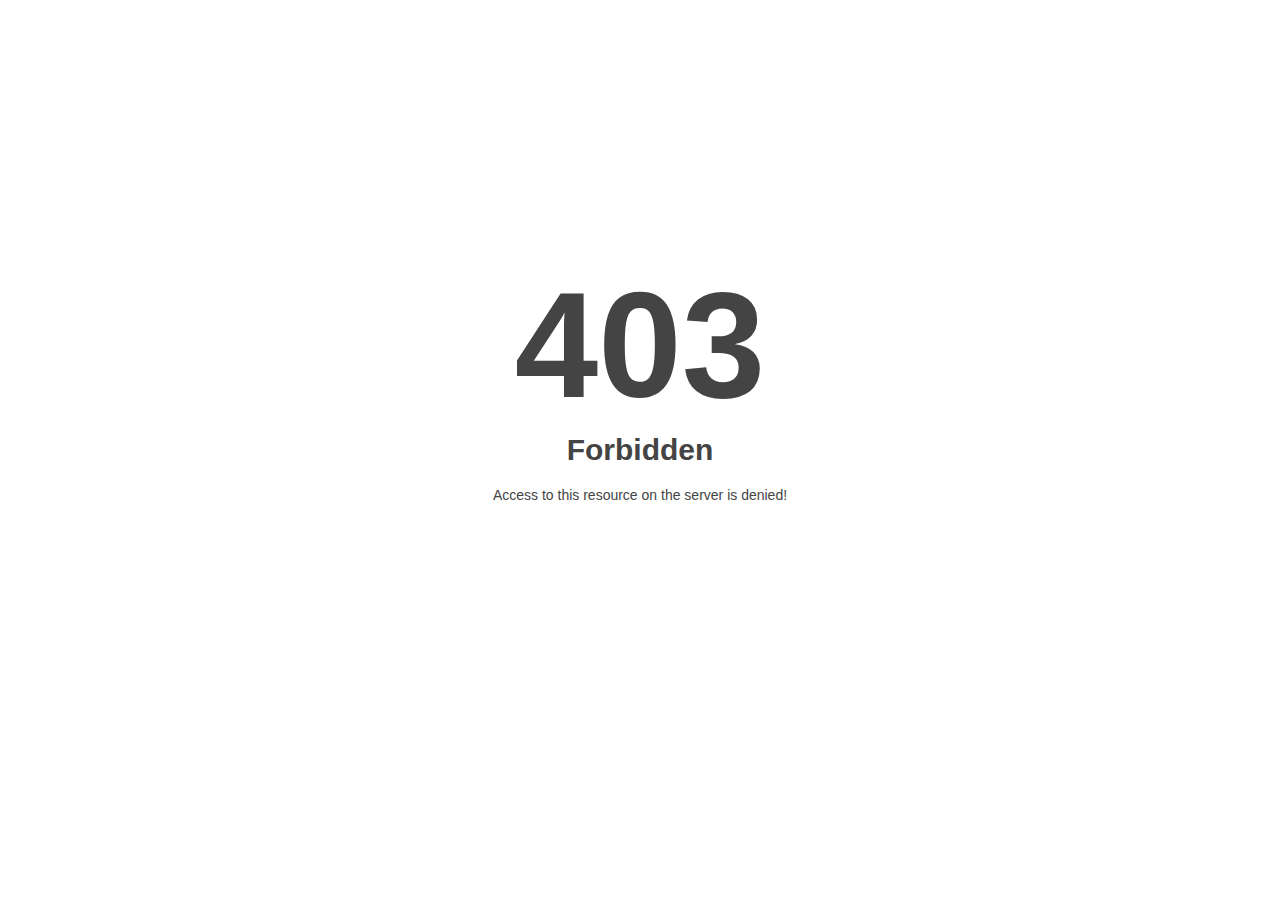
<file: assets/fonts/index.html>
<!DOCTYPE html>
<html style="height:100%">
<head>
<meta name="viewport" content="width=device-width, initial-scale=1, shrink-to-fit=no" />
<title> 403 Forbidden
</title><style>@media (prefers-color-scheme:dark){body{background-color:#000!important}}</style></head>
<body style="color: #444; margin:0;font: normal 14px/20px Arial, Helvetica, sans-serif; height:100%; background-color: #fff;">
<div style="height:auto; min-height:100%; ">     <div style="text-align: center; width:800px; margin-left: -400px; position:absolute; top: 30%; left:50%;">
        <h1 style="margin:0; font-size:150px; line-height:150px; font-weight:bold;">403</h1>
<h2 style="margin-top:20px;font-size: 30px;">Forbidden
</h2>
<p>Access to this resource on the server is denied!</p>
</div></div></body></html>
</file>
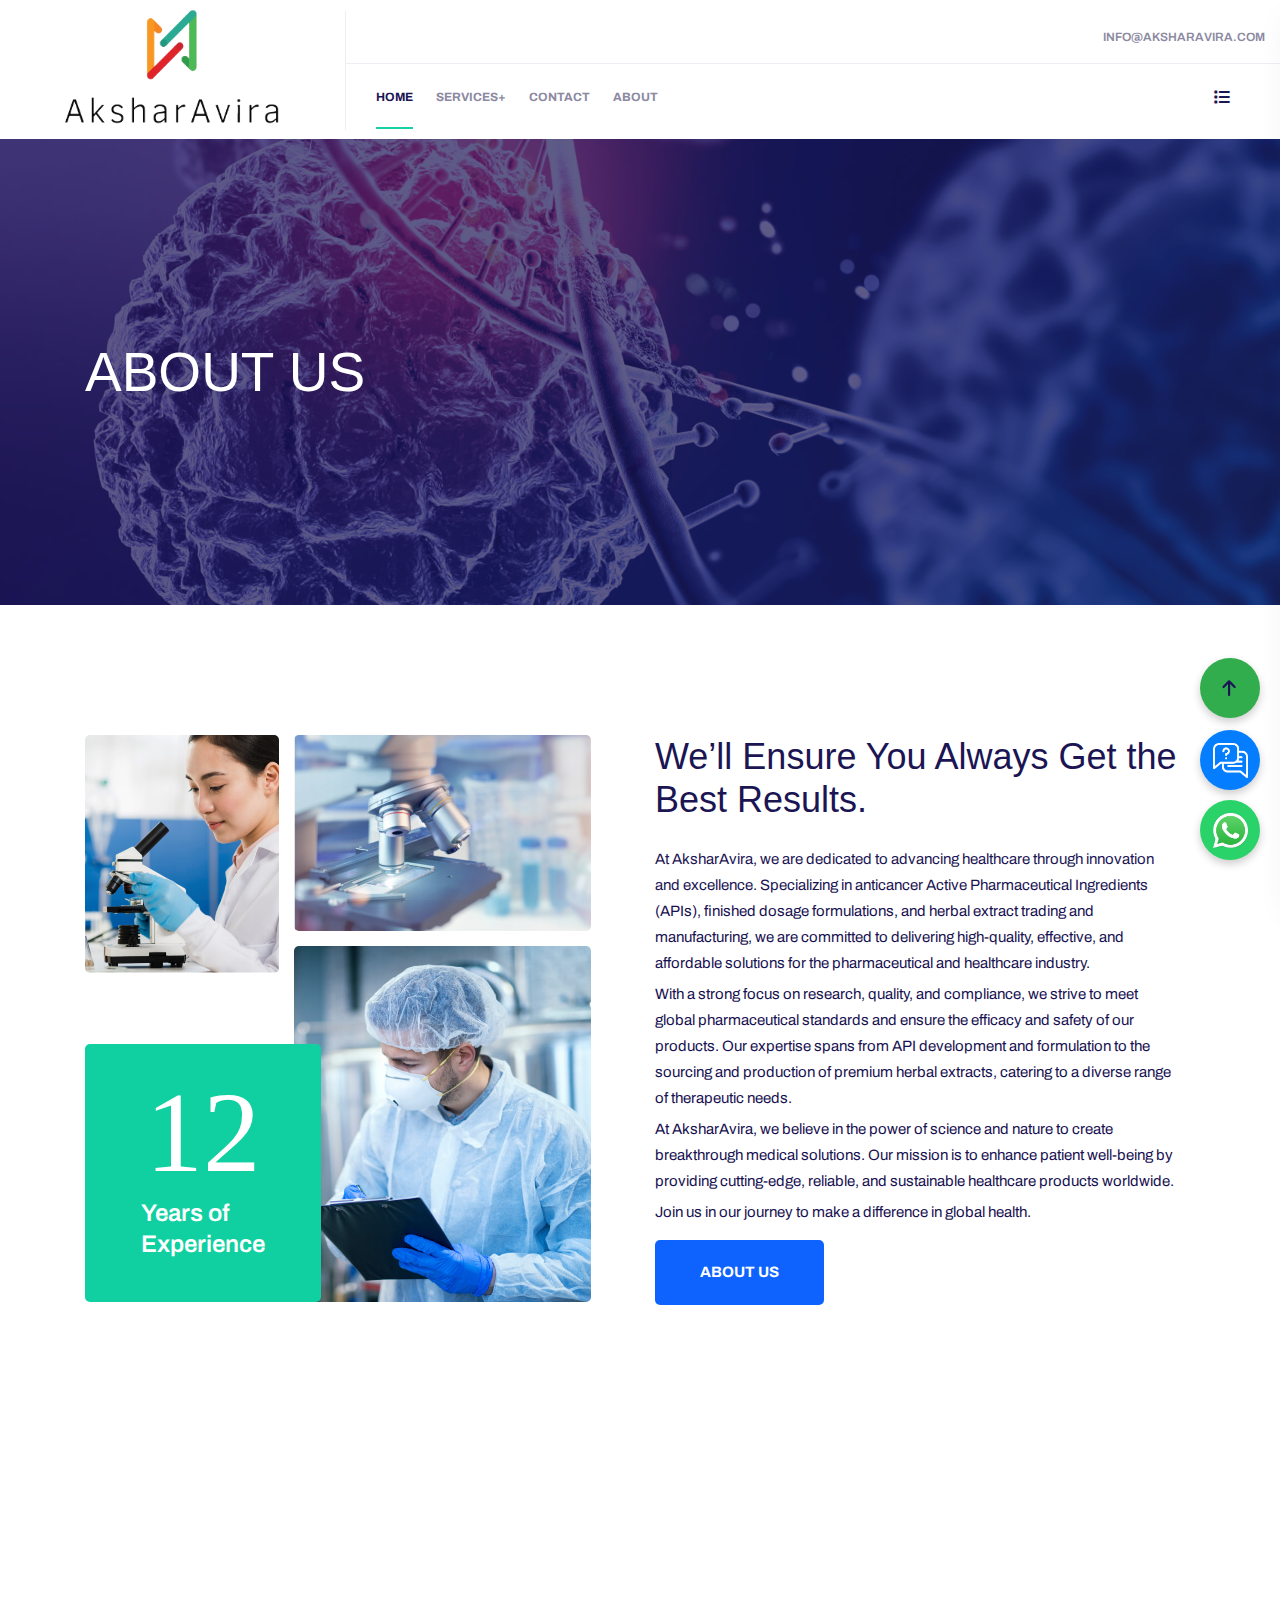
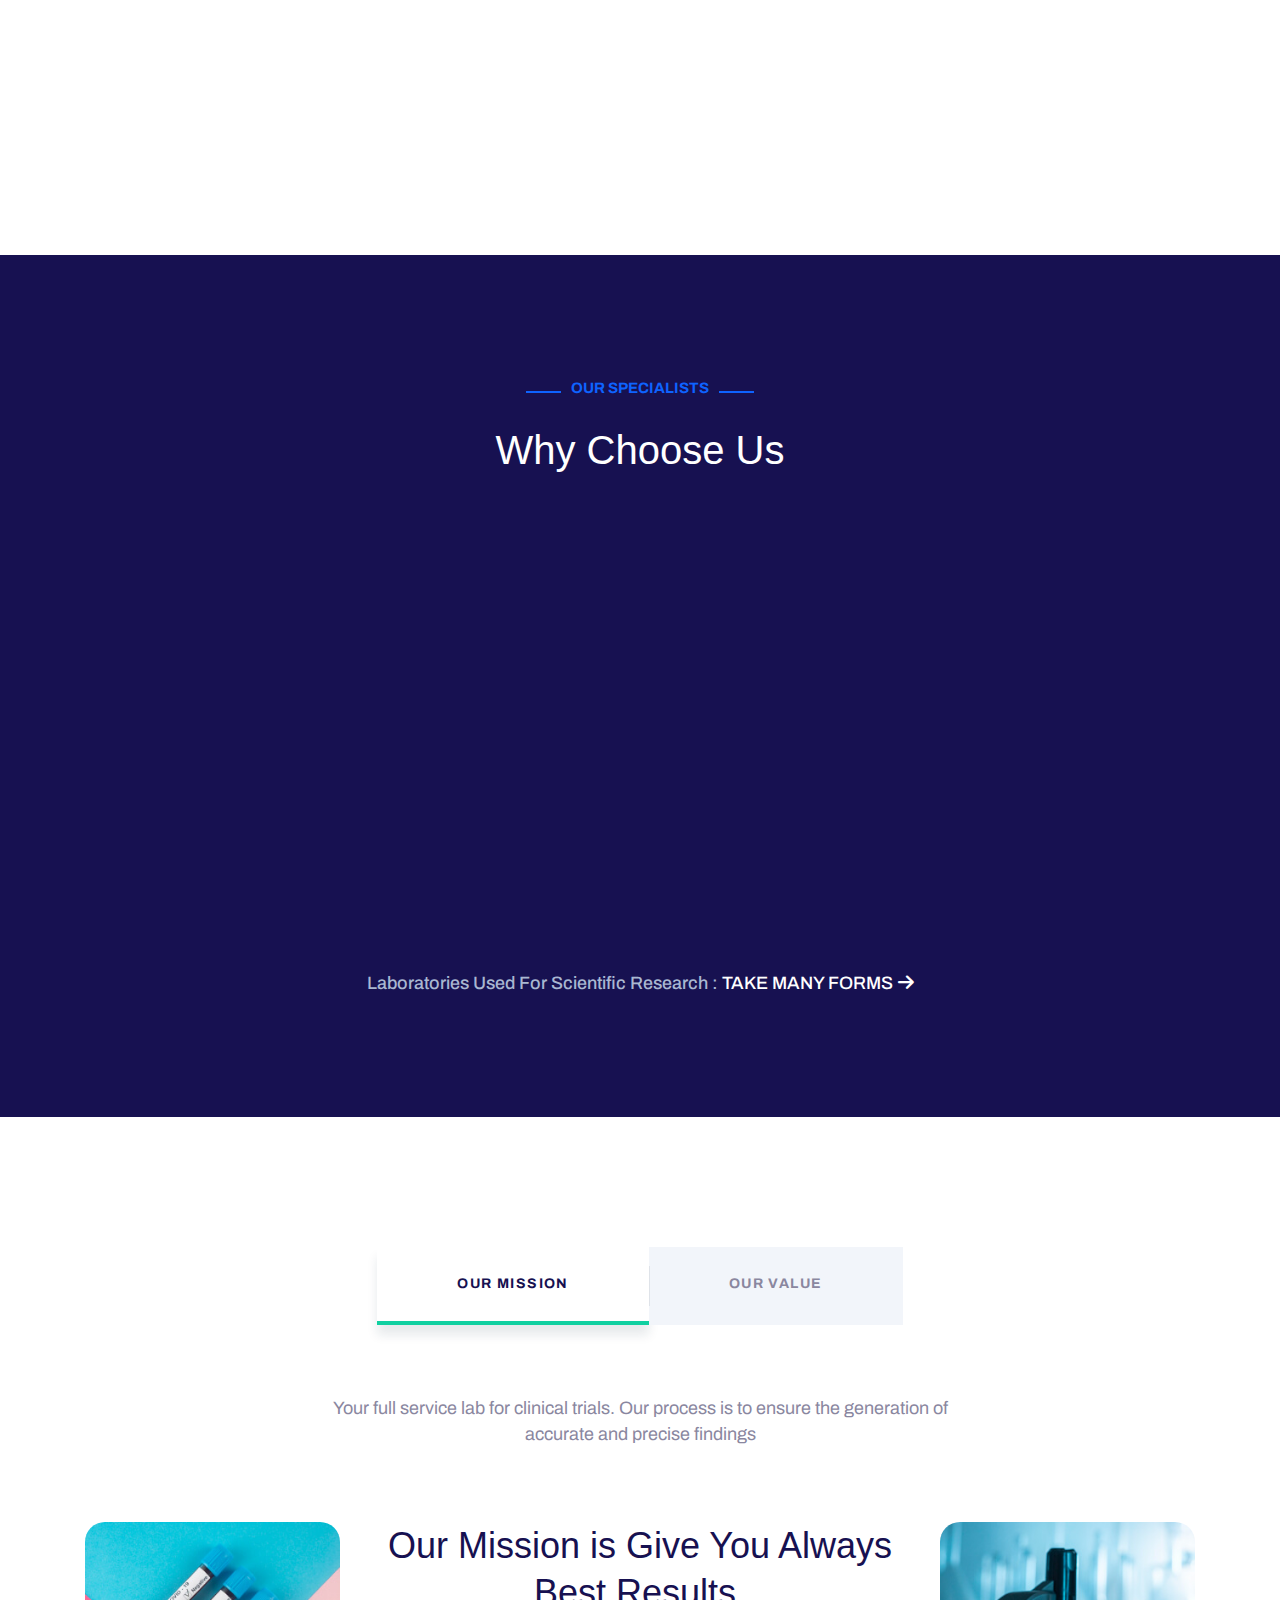
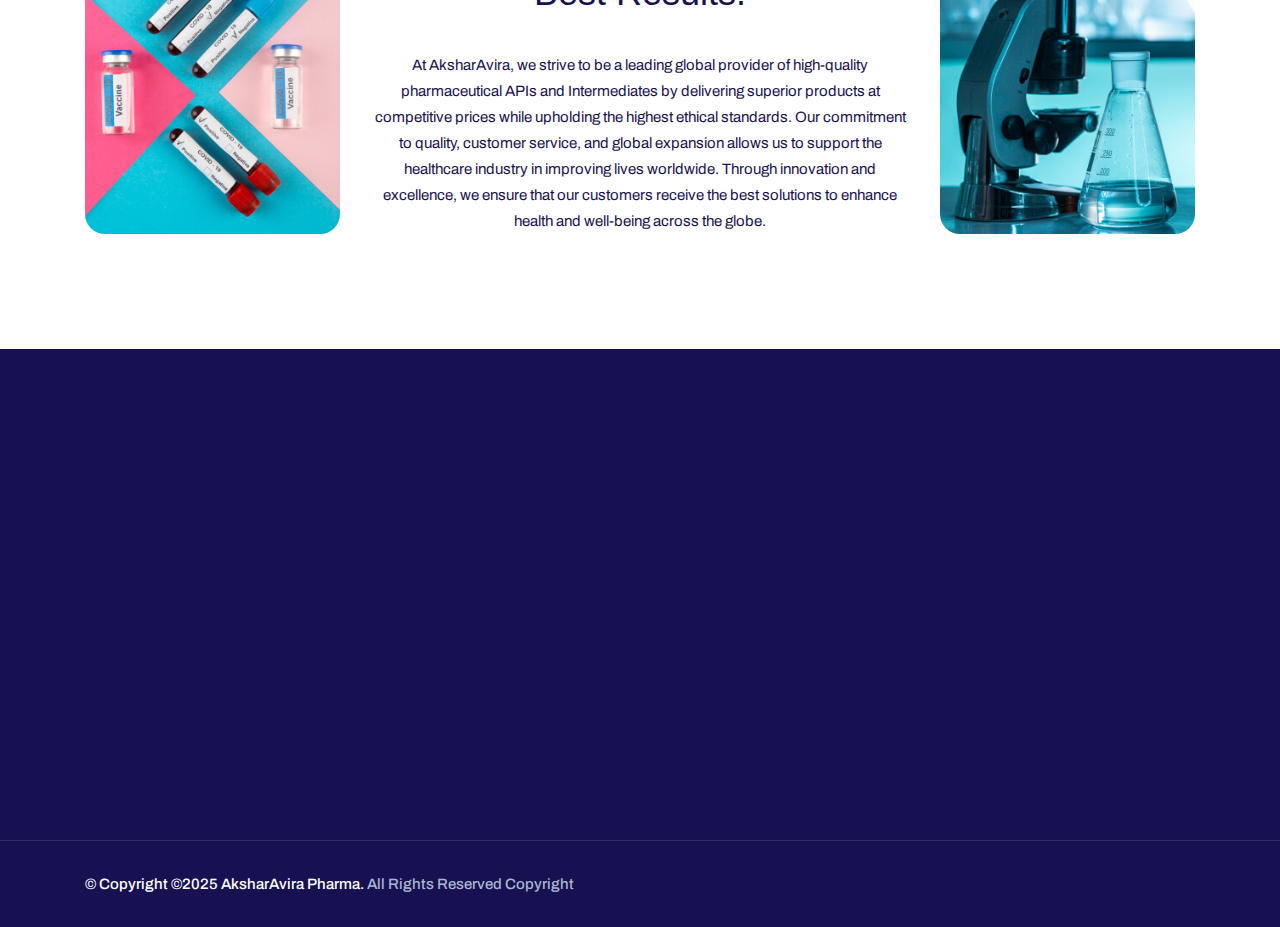
<file: about.html>
<!doctype html>
<html class="no-js" lang="zxx">
   

<head>
      <meta charset="utf-8">
      <meta http-equiv="x-ua-compatible" content="ie=edge">
      <title> AksharAvira Pharma</title>
      <meta name="description" content="">
      <meta name="viewport" content="width=device-width, initial-scale=1">

      <!-- Place favicon.ico in the root directory -->
      <link rel="shortcut icon" type="image/x-icon" href="assets/img/logo/favicon.png">

      <!-- CSS here -->
      <link rel="stylesheet" href="assets/css/bootstrap.min.css">
      <link rel="stylesheet" href="assets/css/animate.css">
      <link rel="stylesheet" href="assets/css/swiper-bundle.css">
      <link rel="stylesheet" href="assets/css/slick.css">
      <link rel="stylesheet" href="assets/css/aos.css">
      <link rel="stylesheet" href="assets/css/magnific-popup.css">
      <link rel="stylesheet" href="assets/css/font-awesome-pro.css">
      <link rel="stylesheet" href="assets/css/flaticon.css">
      <link rel="stylesheet" href="assets/css/nice-select.css">
      <link rel="stylesheet" href="assets/css/spacing.css">
      <link rel="stylesheet" href="assets/css/meanmenu.css">
      <link rel="stylesheet" href="assets/css/style.css">
      <style>
         .whatsapp-button {
    position: fixed;
    bottom: 40px;
    right: 20px;
    width: 60px;
    height: 60px;
    background-color: #25D366;
    border-radius: 50%;
    display: flex;
    align-items: center;
    justify-content: center;
    box-shadow: 0px 4px 8px rgba(0, 0, 0, 0.2);
    cursor: pointer;
    transition: transform 0.3s ease, box-shadow 0.3s ease;
    z-index: 1000;
}

.whatsapp-button img {
    width: 35px;
    height: 35px;
}

.whatsapp-button:hover {
    transform: scale(1.1);
    box-shadow: 0px 6px 12px rgba(0, 0, 0, 0.3);
}
.inquiry-button {
    position: fixed;
    bottom: 110px;
    right: 20px;
    width: 60px;
    height: 60px;
    background-color: #007bff;
    border-radius: 50%;
    display: flex;
    align-items: center;
    justify-content: center;
    box-shadow: 0px 4px 8px rgba(0, 0, 0, 0.2);
    cursor: pointer;
    transition: transform 0.3s ease, box-shadow 0.3s ease;
    z-index: 1000;
}

.inquiry-button img {
    width: 35px;
    height: 35px;
}

.inquiry-button:hover {
    transform: scale(1.1);
    box-shadow: 0px 6px 12px rgba(0, 0, 0, 0.3);
}

/* Modal Styles */
.modal {
    display: none;
    position: fixed;
    z-index: 1001;
    left: 0;
    top: 0;
    width: 100%;
    height: 100%;
    background-color: rgba(0, 0, 0, 0.4);
    display: flex;
    align-items: center;
    justify-content: center;
}

.modal-content {
    background: #fff;
    padding: 20px;
    min-width: 300px;
    width: 50%;
    border-radius: 8px;
    box-shadow: 0px 4px 8px rgba(0, 0, 0, 0.2);
    position: relative;
}

.close {
    position: absolute;
    right: 15px;
    top: 10px;
    font-size: 24px;
    cursor: pointer;
}

.input-group {
    display: flex;
    gap: 15px;
}

.input-group div {
    flex: 1;
}

input, textarea {
    width: 100%;
    padding: 8px;
    margin-top: 5px;
    border: 1px solid #ccc;
    border-radius: 4px;
}

.send-btn {
    background: #007bff;
    color: white;
    border: none;
    padding: 10px 15px;
    cursor: pointer;
    margin-top: 10px;
    width: 100%;
    border-radius: 4px;
}

.send-btn:hover {
    background: #0056b3;
}
.top-button {
    position: fixed;
    bottom: 182px;
    right: 20px;
    width: 60px;
    height: 60px;
    background-color: #2dac4b;
    border-radius: 50%;
    display: flex;
    align-items: center;
    justify-content: center;
    box-shadow: 0px 4px 8px rgba(0, 0, 0, 0.2);
    cursor: pointer;
    transition: transform 0.3s ease, box-shadow 0.3s ease;
    display:flex;
    justify-content: center;
    align-items: center;
    z-index: 1000;
}
      </style>
   </head>
   <div class="top-button" >
      <a style="transform: rotate(-90deg); margin-bottom:0px" class="tp-section__link" href="#"><i class="fa-solid fa-arrow-right"></i></a>
  </div>


   <div class="inquiry-button" id="inquiryButton">
      <img src="./assets/img/icon/question.png" alt="Inquiry">
  </div>
  
  <div id="inquiryModal" class="modal">
     <div class="modal-content">
         <span class="close">&times;</span>
         <h2>Product Inquiry</h2>
         
         <div class="input-group">
             <div>
                 <label>Your Name *</label>
                 <input type="text" placeholder="Your name here">
             </div>
             <div>
                 <label>Your Email *</label>
                 <input type="email" placeholder="Your email here">
             </div>
         </div>
  
         <div class="input-group">
             <div>
                 <label>Your Contact *</label>
                 <input type="text" placeholder="e.g. (+91) 94288 88076">
             </div>
         </div>
  
         <label>Message *</label>
         <textarea placeholder="Tell us a few words"></textarea>
  
         <button class="send-btn">SEND MESSAGE</button>
     </div>
  </div>


   <div class="whatsapp-button" id="whatsappButton">
      <img src="assets/img/whatsapp.png" alt="WhatsApp">
  </div>

   <body>
      <!--[if lte IE 9]>
      <p class="browserupgrade">You are using an <strong>outdated</strong> browser. Please <a href="https://browsehappy.com/">upgrade your browser</a> to improve your experience and security.</p>
      <![endif]-->

      <!-- Scroll-top -->
       
      <!-- Scroll-top-end--> 
      
      <!-- preloader -->
      <div id="preloadertp">
         <img src="assets/img/preloader.png" alt="">
      </div>
      <!-- preloader end  -->

      <!-- header-area -->
      <header class="d-none d-xl-block">
         <div class="header-custom" id="header-sticky">
            <div class="header-logo-box">
               <a href="index.html"><img style="height:8vw; max-height:200px; min-height:140px; object-fit: contain;" src="assets/img/logo/logoWithName.png" alt="logo"></a>
            </div>
            <div class="header-menu-box">
               <div class="header-menu-top">
                  <div class="row align-items-center">
                     <div class="col-lg-4">
                        <div class="header-top-mob">
                           <!-- <svg width="14" height="19" viewBox="0 0 14 19" fill="none" xmlns="http://www.w3.org/2000/svg"><circle cx="2" cy="2" r="2" fill="#0E63FF"/><circle cx="7" cy="2" r="2" fill="#0E63FF"/><circle cx="12" cy="2" r="2" fill="#0E63FF"/><circle cx="12" cy="7" r="2" fill="#0E63FF"/><circle cx="12" cy="12" r="2" fill="#0E63FF"/><circle cx="7" cy="7" r="2" fill="#0E63FF"/><circle cx="7" cy="12" r="2" fill="#0E63FF"/><circle cx="7" cy="17" r="2" fill="#0E63FF"/><circle cx="2" cy="7" r="2" fill="#0E63FF"/><circle cx="2" cy="12" r="2" fill="#0E63FF"/></svg>
                           <span>Help Desk :</span>
                           <a href="tel:+9159008855"> +91 8980662531 </a> -->
                        </div>
                     </div>
                     <div class="col-lg-8">
                        <div class="header-time">
                           <span>info@aksharavira.com</span>
                        </div>
                     </div>
                  </div>
               </div>
               <div class="header-menu-bottom">
                  <div class="row">
                     <div class="col-lg-7">
                        <div class="main-menu main-menu-second">
                           <nav id="mobile-menu">
                              <ul>
                                 <li><a class="active" href="index.html">Home</a>
                                 </li>
                                 <li class="has-dropdown"><a href="#">Services</a>
                                    <ul class="sub-menu">
                                       <li><a href="fdf.html"> Finished Dose Formulations (FDF)</a></li>
                                       <li><a href="api.html">Active Pharmaceutical ingredients (APIs)</a></li>
                                       <li><a href="herbal.html">Herbal Extracts</a></li>
                                    </ul>
                                 </li>
                                 <li><a href="contact.html">Contact</a></li>
                                 <li><a href="about.html">about</a></li>
                              </ul>
                           </nav>
                        </div>
                     </div>
                     <div class="col-lg-5" style="display:flex; justify-content: flex-end;align-items: center;">
                        <div class="header-cart-order d-flex align-items-center justify-content-end">
                           <div class="header-cart-list  d-flex align-items-center justify-content-end mr-50">
                              <button class="tp-menu-toggle mr-40"><i class="fa-solid fa-list"></i></button>
                              
                           </div>
                        </div>
                     </div>
                  </div>
               </div>
            </div>
         </div>
      </header>
      <!-- header-area-end -->  
      
      <!-- tp-mobile-header-area start -->
      <div id="header-mob-sticky" class="tp-mobile-header-area pt-15 pb-15 d-xl-none">
         <div class="container">
            <div class="row align-items-center">
               <div class="col-md-4 col-10">
                  <div class="tp-mob-logo">
                     <a href="index.html">  <img style="height:50px; object-fit: contain;width:fit-content" src="assets/img/logo/logo.png" alt="logo"></a>
                  </div>
               </div>
               <div class="col-md-8 col-2">
                  <div class="tp-mobile-bar d-flex align-items-center justify-content-end">
                     <div class="tp-bt-btn-banner d-none d-md-block d-xl-none mr-30">
                        <a class="tp-bt-btn" href="tel:123456">
                           <svg width="14" height="19" viewBox="0 0 14 19" fill="none" xmlns="http://www.w3.org/2000/svg"><circle cx="2" cy="2" r="2" fill="#0E63FF"/><circle cx="7" cy="2" r="2" fill="#0E63FF"/><circle cx="12" cy="2" r="2" fill="#0E63FF"/><circle cx="12" cy="7" r="2" fill="#0E63FF"/><circle cx="12" cy="12" r="2" fill="#0E63FF"/><circle cx="7" cy="7" r="2" fill="#0E63FF"/><circle cx="7" cy="12" r="2" fill="#0E63FF"/><circle cx="7" cy="17" r="2" fill="#0E63FF"/><circle cx="2" cy="7" r="2" fill="#0E63FF"/><circle cx="2" cy="12" r="2" fill="#0E63FF"/></svg><span>Help Desk :</span>+91 8980662531
                        </a>
                     </div>
                     <button class="tp-menu-toggle"><i class="far fa-bars"></i></button>
                  </div>
               </div>
            </div>
         </div>
      </div>
      <!-- tp-mobile-header-area end -->
      <div class="tpsideinfo tp-side-info-area">
         <button class="tpsideinfo__close"><i class="fal fa-times"></i></button>
         <div class="tpsideinfo__logo mb-40">
            <a href="index.html"><img src="./assets//img/logo/logo.png" alt="logo"></a>
         </div>

         <div class="mobile-menu"></div>

         <div class="tpsideinfo__content mb-60">
            <p class=" d-none d-xl-block">Our mission is to ensure the generation of accurate and precise findings.</p>
            <span>Contact Us</span>
            <a href="#"><i class="fa-solid fa-star"></i>27, Sagar Industrial estate, Katargam, Surat, Gujarat, India 395004 </a>
            <a href="tel:61383766284"><i class="fa-solid fa-star"></i>+91 8980662531</a>
         </div>
         <div class="tpsideinfo__socialicon">
             
           <a href="#"><i class="fa-brands fa-linkedin"></i></a></a>
                               <a href="#"><i class="fa-brands fa-twitter"></i></a>
                              <a href="#"><i class="fa-brands fa-instagram"></i></a>
                              
         </div>
      </div>
      <!-- sidebar-info-end -->

      <div class="body-overlay"></div>          
      
      <!-- main-area -->
      <main>

         <!-- breadcrumb-area -->
         <section class="breadcrumb__area pt-100 pb-120 breadcrumb__overlay" data-background="assets/img/banner/breadcrumb-01.jpg">
            <div class="container">
               <div class="row align-items-center">
                  <div class="col-xl-7 col-lg-12 col-md-12 col-12">
                     <div class="tp-breadcrumb">
                        <h2 class="tp-breadcrumb__title">About us</h2>
                     </div>
                  </div>
               </div>
            </div>
         </section>
         <!-- breadcrumb-area-end -->

         <!-- about-area -->
         <section class="about-area pt-130 pb-70">
            <div class="container">
               <div class="row">
                  <div class="col-xl-6 col-lg-4 col-12">
                     <div class="tp-about-thumb mb-60 wow fadeInLeft" data-wow-delay=".3s">
                        <div class="tp-ab-img d-flex">
                           <div class="tp-ab-main-img p-relative">
                              <img src="assets/img/about/about-bg-04.jpg" alt="about-thumb">
                              <div class="about__exprience tp-ab-counter">
                                 <h3 class="counter">12</h3>
                                 <i>Years of <br>Experience</i>
                              </div>
                           </div>
                           <div class="tp-ab-shape d-none d-md-block d-lg-none d-xl-block">
                              <img class="ab-shape-one" src="assets/img/about/about-bg-05.jpg" alt="about-shape">
                              <img class="ab-shape-two" src="assets/img/about/about-bg-06.jpg" alt="">
                           </div>
                        </div>
                     </div>
                  </div>
                  <div class="col-xl-6 col-lg-8 col-12">
                     <div class="about-content about-align mb-60 wow fadeInRight" data-wow-delay=".3s">
                        <div class="tp-section">
                            <h3 class="tp-section__title ab-title mb-25">We’ll Ensure You Always Get the Best Results.</h3>
                            <p class="mr-20 mb-5">
                              At AksharAvira, we are dedicated to advancing healthcare through innovation and excellence. Specializing in anticancer Active Pharmaceutical Ingredients (APIs), finished dosage formulations, and herbal extract trading and manufacturing, we are committed to delivering high-quality, effective, and affordable solutions for the pharmaceutical and healthcare industry.</p>

                              <p class="mr-20 mb-5">With a strong focus on research, quality, and compliance, we strive to meet global pharmaceutical standards and ensure the efficacy and safety of our products. Our expertise spans from API development and formulation to the sourcing and production of premium herbal extracts, catering to a diverse range of therapeutic needs.</p>
                              
                              <p class="mr-20 mb-5">At AksharAvira, we believe in the power of science and nature to create breakthrough medical solutions. Our mission is to enhance patient well-being by providing cutting-edge, reliable, and sustainable healthcare products worldwide.</p>
                              
                              <p class="mr-20 mb-5">Join us in our journey to make a difference in global health. </p>
                            </p>
                        </div>
                        <!-- <div class="tp-about__info-list ab-check-list mb-55">
                            <ul>
                                <li><i class="fa-solid fa-check"></i>Extramural Funding – Supporting research and innovation in pharmaceuticals.</li>
                                <li><i class="fa-solid fa-check"></i>Bacteria Markers – Advancing scientific solutions for better healthcare.</li>
                                <li><i class="fa-solid fa-check"></i>Global Expansion – Reaching new markets for greater impact.</li>
                                <li><i class="fa-solid fa-check"></i>Innovative Solutions – Driving progress through cutting-edge technology.</li>
                            </ul>
                        </div> -->
                        <div class="about-content__btn">
                            <a href="about.html" class="tp-btn">About us</a>
                        </div>
                    </div>
                    
                  </div>
               </div>
            </div>
         </section>
         <!-- about-area-end -->

         <!-- counter-area -->
         <section class="counter-area pb-100">
            <div class="container">
               <div class="row">
                  <div class="col-xl-3 col-md-6">
                     <div class="counter__item blue-border mb-30 wow fadeInUp" data-wow-delay=".2s">
                        <div class="counter__icon mb-15">
                           <i></i>
                        </div>
                        <div class="counter__content">
                           <h4 class="counter__title"><span class="counter">1492</span></h4>
                           <p>Laboratories in 100+ states</p>
                        </div>
                     </div>
                  </div>
                  <div class="col-xl-3 col-md-6">
                     <div class="counter__item pink-border mb-30 wow fadeInUp" data-wow-delay=".4s">
                        <div class="counter__icon pink-hard mb-15">
                           <i></i>
                        </div>
                        <div class="counter__content">
                           <h4 class="counter__title"><span class="counter">152</span></h4>
                           <p>Laboratory specialists</p>
                        </div>
                     </div>
                  </div>
                  <div class="col-xl-3 col-md-6">
                     <div class="counter__item sky-border mb-30 wow fadeInUp" data-wow-delay=".6s">
                        <div class="counter__icon sky-hard mb-15">
                           <i></i>
                        </div>
                        <div class="counter__content">
                           <h4 class="counter__title"><span class="counter">1022</span></h4>
                           <p>Material collection points</p>
                        </div>
                     </div>
                  </div>
                  <div class="col-xl-3 col-md-6">
                     <div class="counter__item green-border mb-30 wow fadeInUp" data-wow-delay=".8s">
                        <div class="counter__icon green-hard mb-15">
                           <i></i>
                        </div>
                        <div class="counter__content">
                           <h4 class="counter__title"><span class="counter">24332</span></h4>
                           <p>Patients diagnosed in 2022</p>
                        </div>
                     </div>
                  </div>
               </div>
            </div>
         </section>
         <!-- counter-area-end -->

         <!-- choose-area -->
         <section class="choose-area theme-bg pt-120 pb-120">
            <div class="container">
               <div class="row">
                  <div class="col-lg-12">
                     <div class="tp-section text-center">
                        <span class="tp-section__sub-title left-line right-line mb-25">Our Specialists</span>
                        <h3 class="tp-section__title title-white mb-85">Why Choose Us</h3>
                     </div>
                  </div>
               </div>
               <div class="row">
                  <div class="col-xl-3 col-md-6">
                     <div class="tp-choose__item ml-15 mb-100 wow fadeInUp" data-wow-delay=".2s">
                        <div class="tp-choose__icon mb-40">
                           <i class="flaticon-microscope"></i>
                        </div>
                        <div class="tp-choose__content">
                           <h4 class="tp-choose__title mb-20">High Quality <br>Services</h4>
                           <p>Nam eget dui vel quam sodales <br>semper quis porttitor tortor.</p>
                        </div>
                     </div>
                  </div>
                  <div class="col-xl-3 col-md-6">
                     <div class="tp-choose__item ml-35 mb-100 wow fadeInUp" data-wow-delay=".4s">
                        <div class="tp-choose__icon pink-icon mb-40">
                           <i class="flaticon-thinking"></i>
                        </div>
                        <div class="tp-choose__content">
                           <h4 class="tp-choose__title mb-20">Fast Working <br>Process</h4>
                           <p>Nam eget dui vel quam sodales <br>semper quis porttitor tortor.</p>
                        </div>
                     </div>
                  </div>
                  <div class="col-xl-3 col-md-6">
                     <div class="tp-choose__item ml-55 mb-100 wow fadeInUp" data-wow-delay=".6s">
                        <div class="tp-choose__icon green-icon mb-40">
                           <i class="flaticon-24-hours-1"></i>
                        </div>
                        <div class="tp-choose__content">
                           <h4 class="tp-choose__title mb-20">24/7 Customer <br> Support</h4>
                           <p>Nam eget dui vel quam sodales <br>semper quis porttitor tortor.</p>
                        </div>
                     </div>
                  </div>
                  <div class="col-xl-3 col-md-6">
                     <div class="tp-choose__item ml-75 mb-100 wow fadeInUp" data-wow-delay=".8s">
                        <div class="tp-choose__icon sky-icon mb-40">
                           <i class="flaticon-team"></i>
                        </div>
                        <div class="tp-choose__content">
                           <h4 class="tp-choose__title mb-20">We have <br> Expert Team</h4>
                           <p>Nam eget dui vel quam sodales <br>semper quis porttitor tortor.</p>
                        </div>
                     </div>
                  </div>
               </div>
               <div class="row text-center">
                  <div class="col-lg-12">
                     <div class="tp-choose-option">
                        <span>Laboratories Used For Scientific Research : <a href="contact.html">Take Many Forms<i class="fa-solid fa-arrow-right"></i></a></span>
                     </div>
                  </div>
               </div>
            </div>
         </section>
         <!-- choose-area-end -->

         <!-- nav-tabs-area -->
         <section class="nav-area tp-common-area pt-130 pb-80">
            <div class="container">
               <!-- nab-and-tabs -->
               <ul class="nav tp-nav-tavs mb-70" id="myTab" role="tablist">
                  <!-- <li class="nav-item" role="presentation">
                  <button class="nav-link " id="home-tab" data-bs-toggle="tab" data-bs-target="#home-tab-pane" type="button" role="tab" aria-controls="home-tab-pane" aria-selected="true">Our Process</button>
                  </li> -->
                  <li class="nav-item" role="presentation">
                  <button class="nav-link active" id="profile-tab" data-bs-toggle="tab" data-bs-target="#profile-tab-pane" type="button" role="tab" aria-controls="profile-tab-pane" aria-selected="false">OUr Mission</button>
                  </li>
                  <li class="nav-item" role="presentation">
                  <button class="nav-link" id="contact-tab" data-bs-toggle="tab" data-bs-target="#contact-tab-pane" type="button" role="tab" aria-controls="contact-tab-pane" aria-selected="false">OUr Value</button>
                  </li>
               </ul>
               <div class="tab-content" id="myTabContent">
                  <!-- <div class="tab-pane fade " id="home-tab-pane" role="tabpanel" aria-labelledby="home-tab" tabindex="0">
                     <span class="nav-info d-flex justify-content-center text-center mb-75">Your full service lab for clinical trials. Our process  is to ensure the generation of <br> accurate and precise findings</span>
                     <div class="row">
                        <div class="col-xl-4 col-lg-4 col-md-6">
                           <div class="navtabs nav-primary p-relative text-center mb-40">
                              <div class="navtabs__icon mb-35">
                                 <i class="flaticon-approval"></i>
                              </div>
                              <div class="navtabs__content">
                                 <h5 class="navtabs__title mb-25 mb-10">Generate Proposal</h5>
                                 <p>Testing Begins many varios <br> suffered alten in some</p>
                              </div>
                              <div class="navtabs__shape d-none d-lg-block">
                                 <img src="assets/img/shape/navtabs-01.png" alt="shape">
                              </div>
                           </div>
                        </div>
                        <div class="col-xl-4 col-lg-4 col-md-6">
                           <div class="navtabs nav-secondary p-relative text-center mb-40">
                              <div class="navtabs__icon mb-35">
                                 <i class="flaticon-flask"></i>
                              </div>
                              <div class="navtabs__content">
                                 <h5 class="navtabs__title mb-25 mb-10">Testing Begins</h5>
                                 <p>There are many varios passages <br>suffered alten in some</p>
                              </div>
                              <div class="navtabs__shape d-none d-lg-block">
                                 <img src="assets/img/shape/navtabs-01.png" alt="shape">
                              </div>
                           </div>
                        </div>
                        <div class="col-xl-4 col-lg-4 col-md-6">
                           <div class="navtabs nav-tertiary  text-center mb-40">
                              <div class="navtabs__icon mb-35">
                                 <i class="flaticon-report"></i>
                              </div>
                              <div class="navtabs__content">
                                 <h5 class="navtabs__title mb-25 mb-10">Reports Delivered</h5>
                                 <p>There are many varios passages <br>suffered alten in some</p>
                              </div>
                           </div>
                        </div>
                     </div>
                  </div> -->
                  <div class="tab-pane fade show active" id="profile-tab-pane" role="tabpanel" aria-labelledby="profile-tab" tabindex="0">
                     <span class="nav-info d-flex justify-content-center text-center mb-75">Your full service lab for clinical trials. Our process  is to ensure the generation of <br> accurate and precise findings</span>
                     <div class="row">
                        
                        <div class="col-xl-6 col-lg-6 col-md-12 order-lg-2">
                           <div class="nabmission mb-30">
                              <div class="nabmission__content text-center ml-50 mr-50 pt-20">
                                 <h4 class="nabmission__title mb-35">Our Mission is Give You Always Best Results.</h4>
                                 <p class="mb-35">At AksharAvira, we strive to be a leading global provider of high-quality pharmaceutical APIs and Intermediates by delivering superior products at competitive prices while upholding the highest ethical standards. Our commitment to quality, customer service, and global expansion allows us to support the healthcare industry in improving lives worldwide. Through innovation and excellence, we ensure that our customers receive the best solutions to enhance health and well-being across the globe.</p>
                              </div>
                           </div>
                        </div>
                        <div class="col-xl-3 col-lg-3 col-md-6 order-lg-1">
                           <div class="nabthumb mb-30">
                              <img src="assets/img/tab/tab-thumb-03.jpg" alt="tab-thumb">
                           </div>
                        </div>
                        <div class="col-xl-3 col-lg-3 col-md-6 order-lg-3">
                           <div class="nabthumb mb-30">
                              <img src="assets/img/tab/tab-thumb-04.jpg" alt="tab-thumb">
                           </div>
                        </div>
                     </div>
                  </div>
                  <div class="tab-pane fade" id="contact-tab-pane" role="tabpanel" aria-labelledby="contact-tab" tabindex="0">
                     <span class="nav-info d-flex justify-content-center text-center mb-75">Your full service lab for clinical trials. Our process  is to ensure the generation of <br> accurate and precise findings</span>
                     <div class="row">
                        <div class="col-xl-6 col-lg-6 col-md-12 order-lg-2">
                           <div class="nabmission mb-30">
                              <div class="nabmission__content text-center ml-50 mr-50 pt-20">
                                 <h4 class="nabmission__title mb-35">Our Vision</h4>
                                 <p class="mb-35">
                                     At <strong>AksharAvira</strong>, we envision a world where everyone has access to 
                                     high-quality pharmaceutical APIs and Intermediates to lead a healthier life. 
                                     Our mission is to be the <strong>leading global supplier</strong>, providing superior products and 
                                     services that contribute to the well-being of people worldwide.
                                 </p>
                                 <p>
                                     We are committed to achieving this by upholding the highest quality standards, 
                                     delivering exceptional customer service, and expanding our global reach to 
                                     make a lasting impact on global healthcare.
                                 </p>
                             </div>
                             
                           </div>
                        </div>
                        <div class="col-xl-3 col-lg-3 col-md-6 order-lg-1">
                           <div class="nabthumb mb-30">
                              <img src="assets/img/tab/tab-thumb-01.jpg" alt="tab-thumb">
                           </div>
                        </div>
                        <div class="col-xl-3 col-lg-3 col-md-6 order-lg-3">
                           <div class="nabthumb mb-30">
                              <img src="assets/img/tab/tab-thumb-02.jpg" alt="tab-thumb">
                           </div>
                        </div>
                     </div>
                  </div>
               </div>
               
               <!-- nab-and-tabs-end -->
            </div>
         </section>
         <!-- nav-tabs-area-end -->


      </main>
      <!-- main-area-end -->

      <!-- footer-area -->
      <footer>
         <div class="footer-area tp-footer-white-content theme-bg pt-95">
            <div class="tp-footer-top pb-25">
               <div class="container">
                  <div class="row" style="justify-content: space-between;">
                     <div class="col-xl-4 col-lg-4 col-md-6">
                        <div class="tp-footer-widget footer-2-col-1 mb-40 wow fadeInUp" data-wow-delay=".2s">
                           <div class="tp-footer-widget__content mb-95">
                              <i>FEEL FREE TO CONTACT US</i>
                              <h4 class="tp-footer-widget__contact mb-20"><a href="tel:61383766284">+91 8980662531</a></h4>
                                
                           </div>
                           <div class="tp-footer-widget__sub-sec">
                              <!-- <span class="tp-footer-widget__sub-title mb-5">Career</span> -->
                              <p>AksharAvira provides high-quality anticancer APIs, formulations, and herbal extracts to enhance global healthcare and patient well-being.</p>
                           </div>
                        </div>
                     </div>
                     <div class="col-xl-3 col-lg-3 col-md-6">
                        <div class="tp-footer-widget footer-2-col-2 mb-40 wow fadeInUp" data-wow-delay=".4s">
                           <span class="tp-footer-widget__title mb-15">Useful links</span>
                           <div class="tp-footer-widget__links mb-35">
                              <ul>
                                 <li><a href="contact.html">Contact us</a></li>
                                 <li><a href="about.html">Help & About us</a></li>
                              </ul>
                           </div>
                           
                        </div>
                     </div>
                     <div class="col-xl-3 col-lg-3 col-md-6">
                        <div class="tp-footer-widget footer-2-col-4 mb-40 wow fadeInUp" data-wow-delay=".8s">
                           <span class="tp-footer-widget__title mb-15">Contact Info</span>
                           <div class="tp-footer-widget__links mb-120">
                              <ul>
                                 <li>27, Sagar Industrial estate, Katargam, Surat, Gujarat, India 395004 </li>
                                 <li><a href="tel:+91 8980662531">+91 8980662531</a></li>
                                 <li><a href="mailto:  "> jenish@aksharavira.com <br> info@aksharavira.com </a></li>
                                  
                              </ul>
                           </div>
                           <div class="tp-footer-widget__social fw-social">
                              <a href="#"><i class="fa-brands fa-linkedin"></i></i></a>
                               <a href="#"><i class="fa-brands fa-twitter"></i></a>
                              <a href="#"><i class="fa-brands fa-instagram"></i></a>
                              
                               
                           </div>
                        </div>
                     </div>
                  </div>
               </div>
            </div>
            <div class="footer-area-bottom fw-border">
               <div class="container">
                  <div class="row">
                     <div class="col-xl-6 col-lg-6 col-md-12 col-12">
                        <div class="footer-widget__copyright copyright-white">
                           <span>  © Copyright ©2025 <a href="index.html">AksharAvira Pharma</a>. <i>All Rights Reserved Copyright</i></span>
                        </div>
                     </div> 
                      
                  </div>
               </div>
            </div>
         </div>
      </footer>
      <!-- footer-area-end -->
       <script>
       document.getElementById("whatsappButton").addEventListener("click", function () {
         const phoneNumber = "919876543210"; // Replace with your WhatsApp number (with country code)
         window.open(`https://wa.me/${phoneNumber}`, "_blank");
     });

document.addEventListener("DOMContentLoaded", function () {
    let inquiryButton = document.getElementById("inquiryButton");
    let inquiryModal = document.getElementById("inquiryModal");
    let closeModal = document.querySelector(".close");

    // Ensure modal is hidden initially
    inquiryModal.style.display = "none";

    // Open modal on button click
    inquiryButton.addEventListener("click", function () {
        inquiryModal.style.display = "flex";
    });

    // Close modal on clicking close button
    closeModal.addEventListener("click", function () {
        inquiryModal.style.display = "none";
    });

    // Close modal if clicking outside content
    window.addEventListener("click", function (event) {
        if (event.target === inquiryModal) {
            inquiryModal.style.display = "none";
        }
    });
});


     </script>

      <!-- JS here -->
      <script src="assets/js/jquery.js"></script>
      <script src="assets/js/waypoints.js"></script>
      <script src="assets/js/bootstrap.bundle.min.js"></script>
      <script src="assets/js/swiper-bundle.js"></script>
      <script src="assets/js/slick.js"></script>
      <script src="assets/js/magnific-popup.js"></script>
      <script src="assets/js/counterup.js"></script>
      <script src="assets/js/wow.js"></script>
      <script src="assets/js/isotope-pkgd.js"></script>
      <script src="assets/js/imagesloaded-pkgd.js"></script>
      <script src="assets/js/ajax-form.js"></script>
      <script src="assets/js/aos.js"></script>
      <script src="assets/js/nice-select.js"></script>
      <script src="assets/js/meanmenu.js"></script>
      <script src="assets/js/jquery.appear.js"></script>
      <script src="assets/js/jquery.knob.js"></script>
      <script src="assets/js/main.js"></script>
   </body>


</html>
</file>
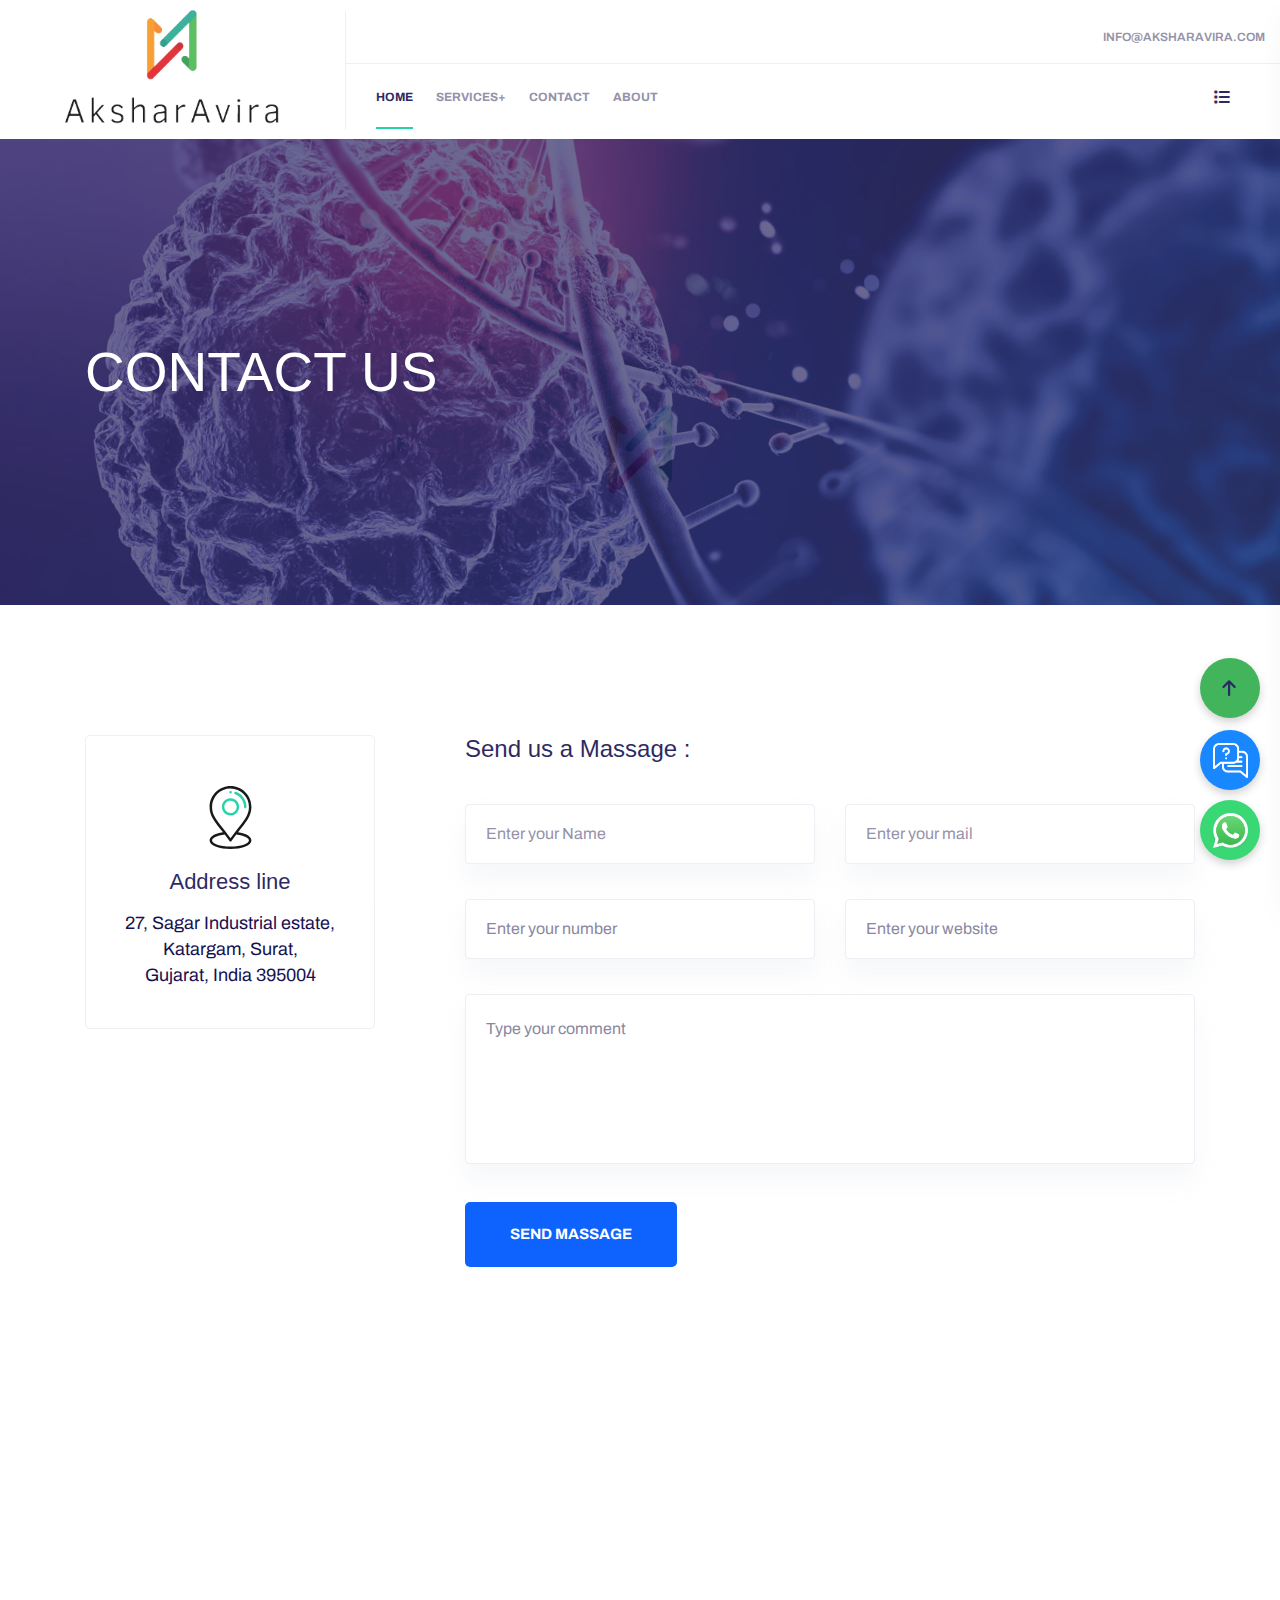
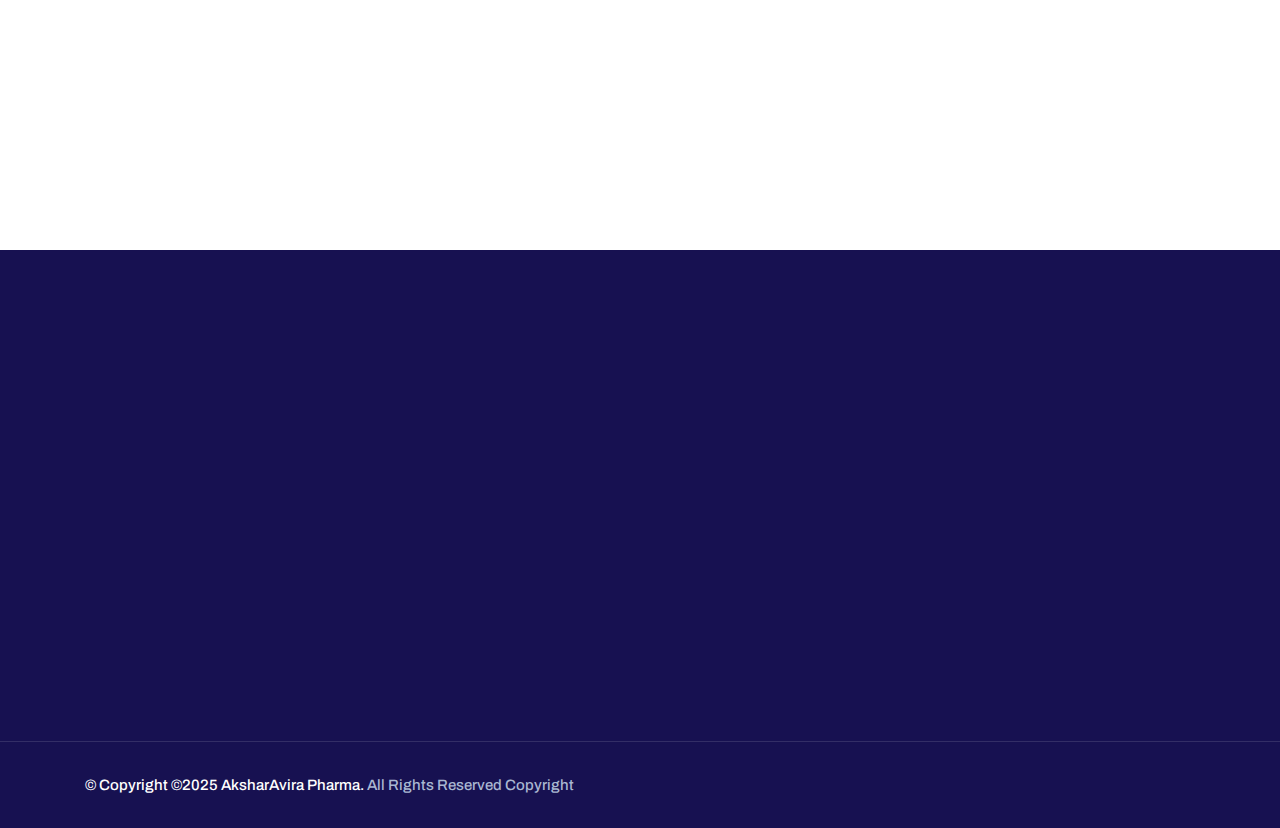
<file: contact.html>
<!doctype html>
<html class="no-js" lang="zxx">
   

<head>
      <meta charset="utf-8">
      <meta http-equiv="x-ua-compatible" content="ie=edge">
      <title> AksharAvira Pharma</title>
      <meta name="description" content="">
      <meta name="viewport" content="width=device-width, initial-scale=1">

      <!-- Place favicon.ico in the root directory -->
      <link rel="shortcut icon" type="image/x-icon" href="assets/img/logo/favicon.png">

      <!-- CSS here -->
      <link rel="stylesheet" href="assets/css/bootstrap.min.css">
      <link rel="stylesheet" href="assets/css/animate.css">
      <link rel="stylesheet" href="assets/css/swiper-bundle.css">
      <link rel="stylesheet" href="assets/css/slick.css">
      <link rel="stylesheet" href="assets/css/aos.css">
      <link rel="stylesheet" href="assets/css/magnific-popup.css">
      <link rel="stylesheet" href="assets/css/font-awesome-pro.css">
      <link rel="stylesheet" href="assets/css/flaticon.css">
      <link rel="stylesheet" href="assets/css/spacing.css">
      <link rel="stylesheet" href="assets/css/nice-select.css">
      <link rel="stylesheet" href="assets/css/meanmenu.css">
      <link rel="stylesheet" href="assets/css/style.css">
      <style>
         .whatsapp-button {
    position: fixed;
    bottom: 40px;
    right: 20px;
    width: 60px;
    height: 60px;
    background-color: #25D366;
    border-radius: 50%;
    display: flex;
    align-items: center;
    justify-content: center;
    box-shadow: 0px 4px 8px rgba(0, 0, 0, 0.2);
    cursor: pointer;
    transition: transform 0.3s ease, box-shadow 0.3s ease;
    z-index: 1000;
}

.whatsapp-button img {
    width: 35px;
    height: 35px;
}

.whatsapp-button:hover {
    transform: scale(1.1);
    box-shadow: 0px 6px 12px rgba(0, 0, 0, 0.3);
}
.inquiry-button {
    position: fixed;
    bottom: 110px;
    right: 20px;
    width: 60px;
    height: 60px;
    background-color: #007bff;
    border-radius: 50%;
    display: flex;
    align-items: center;
    justify-content: center;
    box-shadow: 0px 4px 8px rgba(0, 0, 0, 0.2);
    cursor: pointer;
    transition: transform 0.3s ease, box-shadow 0.3s ease;
    z-index: 1000;
}

.inquiry-button img {
    width: 35px;
    height: 35px;
}

.inquiry-button:hover {
    transform: scale(1.1);
    box-shadow: 0px 6px 12px rgba(0, 0, 0, 0.3);
}

/* Modal Styles */
.modal {
    display: none;
    position: fixed;
    z-index: 1001;
    left: 0;
    top: 0;
    width: 100%;
    height: 100%;
    background-color: rgba(0, 0, 0, 0.4);
    display: flex;
    align-items: center;
    justify-content: center;
}

.modal-content {
    background: #fff;
    padding: 20px;
    width: 50%;
    min-width: 300px;
    border-radius: 8px;
    box-shadow: 0px 4px 8px rgba(0, 0, 0, 0.2);
    position: relative;
}

.close {
    position: absolute;
    right: 15px;
    top: 10px;
    font-size: 24px;
    cursor: pointer;
}

.input-group {
    display: flex;
    gap: 15px;
}

.input-group div {
    flex: 1;
}

input, textarea {
    width: 100%;
    padding: 8px;
    margin-top: 5px;
    border: 1px solid #ccc;
    border-radius: 4px;
}

.send-btn {
    background: #007bff;
    color: white;
    border: none;
    padding: 10px 15px;
    cursor: pointer;
    margin-top: 10px;
    width: 100%;
    border-radius: 4px;
}

.send-btn:hover {
    background: #0056b3;
}
.top-button {
    position: fixed;
    bottom: 182px;
    right: 20px;
    width: 60px;
    height: 60px;
    background-color: #2dac4b;
    border-radius: 50%;
    display: flex;
    align-items: center;
    justify-content: center;
    box-shadow: 0px 4px 8px rgba(0, 0, 0, 0.2);
    cursor: pointer;
    transition: transform 0.3s ease, box-shadow 0.3s ease;
    display:flex;
    justify-content: center;
    align-items: center;
    z-index: 1000;
}
      </style>
   </head>
   <div class="top-button" >
      <a style="transform: rotate(-90deg); margin-bottom:0px" class="tp-section__link" href="#"><i class="fa-solid fa-arrow-right"></i></a>
  </div>
   <div class="inquiry-button" id="inquiryButton">
      <img src="./assets/img/icon/question.png" alt="Inquiry">
  </div>
  
  <div id="inquiryModal" class="modal">
     <div class="modal-content">
         <span class="close">&times;</span>
         <h2>Product Inquiry</h2>
         
         <div class="input-group">
             <div>
                 <label>Your Name *</label>
                 <input type="text" placeholder="Your name here">
             </div>
             <div>
                 <label>Your Email *</label>
                 <input type="email" placeholder="Your email here">
             </div>
         </div>
  
         <div class="input-group">
             <div>
                 <label>Your Contact *</label>
                 <input type="text" placeholder="e.g. (+91) 94288 88076">
             </div>
         </div>
  
         <label>Message *</label>
         <textarea placeholder="Tell us a few words"></textarea>
  
         <button >SEND MESSAGE</button>
     </div>
  </div>

   <div class="whatsapp-button" id="whatsappButton">
      <img src="assets/img/whatsapp.png" alt="WhatsApp">
  </div>
   <body>
      <!--[if lte IE 9]>
      <p class="browserupgrade">You are using an <strong>outdated</strong> browser. Please <a href="https://browsehappy.com/">upgrade your browser</a> to improve your experience and security.</p>
      <![endif]-->

      <!-- Scroll-top -->
       
      <!-- Scroll-top-end-->   
      
      <!-- preloader -->
      <div id="preloadertp">
         <img src="assets/img/preloader.png" alt="">
      </div>
      <!-- preloader end  -->

      <!-- header-area -->
      <header class="d-none d-xl-block">
         <div class="header-custom" id="header-sticky">
            <div class="header-logo-box">
               <a href="index.html"><img style="height:8vw; max-height:200px; min-height:140px; object-fit: contain;" src="assets/img/logo/logoWithName.png" alt="logo"></a>
            </div>
            <div class="header-menu-box">
               <div class="header-menu-top">
                  <div class="row align-items-center">
                     <div class="col-lg-4">
                        <div class="header-top-mob">
                           <!-- <svg width="14" height="19" viewBox="0 0 14 19" fill="none" xmlns="http://www.w3.org/2000/svg"><circle cx="2" cy="2" r="2" fill="#0E63FF"/><circle cx="7" cy="2" r="2" fill="#0E63FF"/><circle cx="12" cy="2" r="2" fill="#0E63FF"/><circle cx="12" cy="7" r="2" fill="#0E63FF"/><circle cx="12" cy="12" r="2" fill="#0E63FF"/><circle cx="7" cy="7" r="2" fill="#0E63FF"/><circle cx="7" cy="12" r="2" fill="#0E63FF"/><circle cx="7" cy="17" r="2" fill="#0E63FF"/><circle cx="2" cy="7" r="2" fill="#0E63FF"/><circle cx="2" cy="12" r="2" fill="#0E63FF"/></svg>
                           <span>Help Desk :</span>
                           <a href="tel:+9159008855"> +91 8980662531 </a> -->
                        </div>
                     </div>
                     <div class="col-lg-8">
                        <div class="header-time">
                           <span>info@aksharavira.com</span>
                        </div>
                     </div>
                  </div>
               </div>
               <div class="header-menu-bottom">
                  <div class="row">
                     <div class="col-lg-7">
                        <div class="main-menu main-menu-second">
                           <nav id="mobile-menu">
                              <ul>
                                 <li><a class="active" href="index.html">Home</a>
                                 </li>
                                 <li class="has-dropdown"><a href="#">Services</a>
                                    <ul class="sub-menu">
                                       <li><a href="fdf.html"> Finished Dose Formulations (FDF)</a></li>
                                       <li><a href="api.html">Active Pharmaceutical ingredients (APIs)</a></li>
                                       <li><a href="herbal.html">Herbal Extracts</a></li>
                                    </ul>
                                 </li>
                                 <li><a href="contact.html">Contact</a></li>
                                 <li><a href="about.html">about</a></li>
                              </ul>
                           </nav>
                        </div>
                     </div>
                     <div class="col-lg-5" style="display:flex; justify-content: flex-end;align-items: center;">
                        <div class="header-cart-order d-flex align-items-center justify-content-end">
                           <div class="header-cart-list  d-flex align-items-center justify-content-end mr-50">
                              <button class="tp-menu-toggle mr-40"><i class="fa-solid fa-list"></i></button>
                              
                           </div>
                        </div>
                     </div>
                  </div>
               </div>
            </div>
         </div>
      </header>
      <!-- header-area-end -->  
      
      <!-- tp-mobile-header-area start -->
      <div id="header-mob-sticky" class="tp-mobile-header-area pt-15 pb-15 d-xl-none">
         <div class="container">
            <div class="row align-items-center">
               <div class="col-md-4 col-10">
                  <div class="tp-mob-logo">
                     <a href="index.html"><img style="height:50px; object-fit: contain; width:fit-content" src="assets/img/logo/logo.png" alt="logo"></a>
                  </div>
               </div>
               <div class="col-md-8 col-2">
                  <div class="tp-mobile-bar d-flex align-items-center justify-content-end">
                     <div class="tp-bt-btn-banner d-none d-md-block d-xl-none mr-30">
                        <a class="tp-bt-btn" href="tel:123456">
                           <svg width="14" height="19" viewBox="0 0 14 19" fill="none" xmlns="http://www.w3.org/2000/svg"><circle cx="2" cy="2" r="2" fill="#0E63FF"/><circle cx="7" cy="2" r="2" fill="#0E63FF"/><circle cx="12" cy="2" r="2" fill="#0E63FF"/><circle cx="12" cy="7" r="2" fill="#0E63FF"/><circle cx="12" cy="12" r="2" fill="#0E63FF"/><circle cx="7" cy="7" r="2" fill="#0E63FF"/><circle cx="7" cy="12" r="2" fill="#0E63FF"/><circle cx="7" cy="17" r="2" fill="#0E63FF"/><circle cx="2" cy="7" r="2" fill="#0E63FF"/><circle cx="2" cy="12" r="2" fill="#0E63FF"/></svg><span>Help Desk :</span>+91 8980662531
                        </a>
                     </div>
                     <button class="tp-menu-toggle"><i class="far fa-bars"></i></button>
                  </div>
               </div>
            </div>
         </div>
      </div>
      <!-- tp-mobile-header-area end -->
      <div class="tpsideinfo tp-side-info-area">
         <button class="tpsideinfo__close"><i class="fal fa-times"></i></button>
         <div class="tpsideinfo__logo mb-40">
            <a href="index.html"><img src="./assets//img/logo/logo.png" alt="logo"></a>
         </div>

         <div class="mobile-menu"></div>

         <div class="tpsideinfo__content mb-60">
            <p class=" d-none d-xl-block">Our mission is to ensure the generation of accurate and precise findings.</p>
            <span>Contact Us</span>
            <a href="#"><i class="fa-solid fa-star"></i>27, Sagar Industrial estate, Katargam, Surat, Gujarat, India 395004 </a>
            <a href="tel:61383766284"><i class="fa-solid fa-star"></i>+91 8980662531</a>
         </div>
         <div class="tpsideinfo__socialicon">
             
           <a href="#"><i class="fa-brands fa-linkedin"></i></a></a>
                               <a href="#"><i class="fa-brands fa-twitter"></i></a>
                              <a href="#"><i class="fa-brands fa-instagram"></i></a>
                              
         </div>
      </div>
      <!-- sidebar-info-end -->

      <div class="body-overlay"></div>          
      
      <!-- main-area -->
      <main>

         <!-- breadcrumb-area -->
         <section class="breadcrumb__area pt-100 pb-120 breadcrumb__overlay" data-background="assets/img/banner/breadcrumb-01.jpg">
            <div class="container">
               <div class="row align-items-center">
                  <div class="col-lg-6 col-md-7 col-12">
                     <div class="tp-breadcrumb">
                        <h2 class="tp-breadcrumb__title">Contact us</h2>
                     </div>
                  </div>
               </div>
            </div>
         </section>
         <!-- breadcrumb-area-end -->
         
         <!-- contact-area -->
         <section class="contact-area pt-130 pb-115">
            <div class="container">
               <div class="row">
                  <div class="col-lg-4 col-md-5 col-12 wow fadeInLeft" data-wow-delay=".4s">
                     <div class="tpcontact mr-60 mb-60 wow fadeInUp" data-wow-delay=".2s">
                        <div class="tpcontact__item text-center">
                           <div class="tpcontact__icon mb-20">
                              <img src="assets/img/icon/contact-01.svg" alt="">
                           </div>
                           <div class="tpcontact__address">
                              <h4 class="tpcontact__title mb-15">Address line</h4>
                              <span><a href="contact.html">27, Sagar Industrial estate, Katargam, Surat, Gujarat, India 395004</a></span>
                           </div>
                        </div>
                     </div>
                     <div class="tpcontact mr-60 mb-60 wow fadeInUp" data-wow-delay=".4s">
                        <div class="tpcontact__item text-center">
                           <div class="tpcontact__icon mb-20">
                              <img src="assets/img/icon/contact-02.svg" alt="">
                           </div>
                           <div class="tpcontact__address">
                              <h4 class="tpcontact__title mb-15">Phone Number</h4>
                              <span><a href="tel:2556523">+91 8980662531</a></span>
                           </div>
                        </div>
                     </div>
                  </div>
                  <div class="col-lg-8 col-md-7 col-12">
                     <div class="contactform wow fadeInRight" data-wow-delay=".4s">
                        <h4 class="contactform__title mb-35">Send us a Massage :</h4>
                        <div class="contactform__list mb-60">
                           <form id="contact-form" action="#" method="post">
                              <div class="row">
                                 <div class="col-lg-6">
                                    <div class="contactform__input mb-30">
                                       <input name="name" type="text" placeholder="Enter your Name">
                                    </div>
                                 </div>
                                 <div class="col-lg-6">
                                    <div class="contactform__input mb-30">
                                       <input name="email" type="email" placeholder="Enter your mail">
                                    </div>
                                 </div>
                                 <div class="col-lg-6">
                                    <div class="contactform__input mb-30">
                                       <input name="number" type="text" placeholder="Enter your number">
                                    </div>
                                 </div>
                                 <div class="col-lg-6">
                                    <div class="contactform__input mb-30">
                                       <input name="website" type="text" placeholder="Enter your website">
                                    </div>
                                 </div>
                                 <div class="col-lg-12">
                                    <div class="contactform__input mb-30">
                                       <textarea name="message" placeholder="Type your comment"></textarea>
                                    </div>
                                 </div>
                                 <div class="col-lg-12">
                                    <div class="contactform__input mb-30-btn">
                                       <button type="submit"  class="tp-btn">Send Massage</button>
                                    </div>
                                    <p class="ajax-response"></p>
                                 </div>
                              </div>
                           </form>
                        </div>
                        <div class="row">
                           <div class="col-lg-12">
                              <div class="tpcontactmap">
                                 <iframe src="https://www.google.com/maps/embed?pb=!1m18!1m12!1m3!1d3675.779804027731!2d72.8545519153163!3d21.167469786120052!2m3!1f0!2f0!3f0!3m2!1i1024!2i768!4f13.1!3m3!1m2!1s0x395d31b72ab27c9f%3A0xe8bdb17e4e8d7082!2s27%2C%20Sagar%20Industrial%20Estate%2C%20Katargam%2C%20Surat%2C%20Gujarat%20395004%2C%20India!5e0!3m2!1sen!2sin!4v1679091454456!5m2!1sen!2sin" width="600" height="450" style="border:0;" allowfullscreen="" loading="lazy" referrerpolicy="no-referrer-when-downgrade"></iframe>

                              </div>
                           </div>
                        </div>
                     </div>
                  </div>
               </div>
            </div>
         </section>
         <!-- contact-area-end -->

      </main>
      <!-- main-area-end -->

      <!-- footer-area -->
      <footer>
         <div class="footer-area tp-footer-white-content theme-bg pt-95">
            <div class="tp-footer-top pb-25">
               <div class="container">
                  <div class="row" style="justify-content: space-between;">
                     <div class="col-xl-4 col-lg-4 col-md-6">
                        <div class="tp-footer-widget footer-2-col-1 mb-40 wow fadeInUp" data-wow-delay=".2s">
                           <div class="tp-footer-widget__content mb-95">
                              <i>FEEL FREE TO CONTACT US</i>
                              <h4 class="tp-footer-widget__contact mb-20"><a href="tel:61383766284">+91 8980662531</a></h4>
                                
                           </div>
                           <div class="tp-footer-widget__sub-sec">
                              <!-- <span class="tp-footer-widget__sub-title mb-5">Career</span> -->
                              <p>AksharAvira provides high-quality anticancer APIs, formulations, and herbal extracts to enhance global healthcare and patient well-being.</p>
                           </div>
                        </div>
                     </div>
                     <div class="col-xl-3 col-lg-3 col-md-6">
                        <div class="tp-footer-widget footer-2-col-2 mb-40 wow fadeInUp" data-wow-delay=".4s">
                           <span class="tp-footer-widget__title mb-15">Useful links</span>
                           <div class="tp-footer-widget__links mb-35">
                              <ul>
                                 <li><a href="contact.html">Contact us</a></li>
                                 <li><a href="about.html">Help & About us</a></li>
                              </ul>
                           </div>
                           
                        </div>
                     </div>
                     <div class="col-xl-3 col-lg-3 col-md-6">
                        <div class="tp-footer-widget footer-2-col-4 mb-40 wow fadeInUp" data-wow-delay=".8s">
                           <span class="tp-footer-widget__title mb-15">Contact Info</span>
                           <div class="tp-footer-widget__links mb-120">
                              <ul>
                                 <li>27, Sagar Industrial estate, Katargam, Surat, Gujarat, India 395004 </li>
                                 <li><a href="tel:+91 8980662531">+91 8980662531</a></li>
                                 <li><a href="mailto:  "> jenish@aksharavira.com <br> info@aksharavira.com </a></li>
                                  
                              </ul>
                           </div>
                           <div class="tp-footer-widget__social fw-social">
                              <a href="#"><i class="fa-brands fa-linkedin"></i></i></a>
                               <a href="#"><i class="fa-brands fa-twitter"></i></a>
                              <a href="#"><i class="fa-brands fa-instagram"></i></a>
                              
                               
                           </div>
                        </div>
                     </div>
                  </div>
               </div>
            </div>
            <div class="footer-area-bottom fw-border">
               <div class="container">
                  <div class="row">
                     <div class="col-xl-6 col-lg-6 col-md-12 col-12">
                        <div class="footer-widget__copyright copyright-white">
                           <span>  © Copyright ©2025 <a href="index.html">AksharAvira Pharma</a>. <i>All Rights Reserved Copyright</i></span>
                        </div>
                     </div> 
                      
                  </div>
               </div>
            </div>
         </div>
      </footer>
      <!-- footer-area-end -->
       <script>
       document.getElementById("whatsappButton").addEventListener("click", function () {
         const phoneNumber = "919876543210"; // Replace with your WhatsApp number (with country code)
         window.open(`https://wa.me/${phoneNumber}`, "_blank");
     });

document.addEventListener("DOMContentLoaded", function () {
    let inquiryButton = document.getElementById("inquiryButton");
    let inquiryModal = document.getElementById("inquiryModal");
    let closeModal = document.querySelector(".close");

    // Ensure modal is hidden initially
    inquiryModal.style.display = "none";

    // Open modal on button click
    inquiryButton.addEventListener("click", function () {
        inquiryModal.style.display = "flex";
    });

    // Close modal on clicking close button
    closeModal.addEventListener("click", function () {
        inquiryModal.style.display = "none";
    });

    // Close modal if clicking outside content
    window.addEventListener("click", function (event) {
        if (event.target === inquiryModal) {
            inquiryModal.style.display = "none";
        }
    });
});


     </script>

      <!-- JS here -->
      <script src="assets/js/jquery.js"></script>
      <script src="assets/js/waypoints.js"></script>
      <script src="assets/js/bootstrap.bundle.min.js"></script>
      <script src="assets/js/swiper-bundle.js"></script>
      <script src="assets/js/slick.js"></script>
      <script src="assets/js/magnific-popup.js"></script>
      <script src="assets/js/counterup.js"></script>
      <script src="assets/js/wow.js"></script>
      <script src="assets/js/isotope-pkgd.js"></script>
      <script src="assets/js/imagesloaded-pkgd.js"></script>
      <script src="assets/js/ajax-form.js"></script>
      <script src="assets/js/aos.js"></script>
      <script src="assets/js/meanmenu.js"></script>
      <script src="assets/js/jquery.appear.js"></script>
      <script src="assets/js/nice-select.js"></script>
      <script src="assets/js/jquery.knob.js"></script>
      <script src="assets/js/main.js"></script>
   </body>


</html>
</file>
<file: assets/css/flaticon.css>
@font-face {
    font-family: "flaticon";
    src: url("../fonts/index.html") format("truetype"),
url("../fonts/index.html") format("woff"),
url("../fonts/flaticon.woff2") format("woff2"),
url("../fonts/flaticon.eot") format("embedded-opentype"),
url("../fonts/flaticon.html") format("svg");
}

i[class^="flaticon-"]:before, i[class*=" flaticon-"]:before {
    font-family: flaticon !important;
    font-style: normal;
    font-weight: normal !important;
    font-variant: normal;
    text-transform: none;
    line-height: 1;
    -webkit-font-smoothing: antialiased;
    -moz-osx-font-smoothing: grayscale;
}

.flaticon-shopping-cart:before {
    content: "\f101";
}
.flaticon-list:before {
    content: "\f102";
}
.flaticon-triangle:before {
    content: "\f103";
}
.flaticon-hemoglobin-test-meter:before {
    content: "\f104";
}
.flaticon-blood-test:before {
    content: "\f105";
}
.flaticon-biochemistry:before {
    content: "\f106";
}
.flaticon-bacteria:before {
    content: "\f107";
}
.flaticon-heart:before {
    content: "\f108";
}
.flaticon-dna:before {
    content: "\f109";
}
.flaticon-dna-1:before {
    content: "\f10a";
}
.flaticon-ct-scan:before {
    content: "\f10b";
}
.flaticon-experiment:before {
    content: "\f10c";
}
.flaticon-premium-badge:before {
    content: "\f10d";
}
.flaticon-rating:before {
    content: "\f10e";
}
.flaticon-target:before {
    content: "\f10f";
}
.flaticon-approval:before {
    content: "\f110";
}
.flaticon-chemistry:before {
    content: "\f111";
}
.flaticon-report:before {
    content: "\f112";
}
.flaticon-flask:before {
    content: "\f113";
}
.flaticon-placeholder:before {
    content: "\f114";
}
.flaticon-mail:before {
    content: "\f115";
}
.flaticon-24-hours:before {
    content: "\f116";
}
.flaticon-microscope:before {
    content: "\f117";
}
.flaticon-thinking:before {
    content: "\f118";
}
.flaticon-24-hours-1:before {
    content: "\f119";
}
.flaticon-team:before {
    content: "\f11a";
}
.flaticon-comment:before {
    content: "\f11b";
}
.flaticon-user:before {
    content: "\f11c";
}
</file>
<file: assets/css/nice-select.css>
.nice-select {
	-webkit-tap-highlight-color: transparent;
	background-color: #fff;
	border-radius: 5px;
	border: solid 1px #e8e8e8;
	box-sizing: border-box;
	clear: both;
	cursor: pointer;
	display: block;
	float: left;
	font-family: inherit;
	font-size: 14px;
	font-weight: normal;
	height: 42px;
	line-height: 40px;
	outline: none;
	padding-left: 18px;
	padding-right: 30px;
	position: relative;
	text-align: left !important;
	-webkit-transition: all 0.2s ease-in-out;
	transition: all 0.2s ease-in-out;
	-webkit-user-select: none;
	-moz-user-select: none;
	-ms-user-select: none;
	user-select: none;
	white-space: nowrap;
	width: auto;
}

.nice-select:hover {
	border-color: #dbdbdb;
}

.nice-select:active,
.nice-select.open,
.nice-select:focus {
	border-color: #999;
}

.nice-select:after {
	border-bottom: 2px solid #999;
	border-right: 2px solid #999;
	content: '';
	display: block;
	height: 5px;
	margin-top: -4px;
	pointer-events: none;
	position: absolute;
	right: 12px;
	top: 50%;
	-webkit-transform-origin: 66% 66%;
	-ms-transform-origin: 66% 66%;
	transform-origin: 66% 66%;
	-webkit-transform: rotate(45deg);
	-ms-transform: rotate(45deg);
	transform: rotate(45deg);
	-webkit-transition: all 0.15s ease-in-out;
	transition: all 0.15s ease-in-out;
	width: 5px;
}

.nice-select.open:after {
	-webkit-transform: rotate(-135deg);
	-ms-transform: rotate(-135deg);
	transform: rotate(-135deg);
}

.nice-select.open .list {
	opacity: 1;
	pointer-events: auto;
	-webkit-transform: scale(1) translateY(0);
	-ms-transform: scale(1) translateY(0);
	transform: scale(1) translateY(0);
}

.nice-select.disabled {
	border-color: #ededed;
	color: #999;
	pointer-events: none;
}

.nice-select.disabled:after {
	border-color: #cccccc;
}

.nice-select.wide {
	width: 100%;
}

.nice-select.wide .list {
	left: 0 !important;
	right: 0 !important;
}

.nice-select.right {
	float: right;
}

.nice-select.right .list {
	left: auto;
	right: 0;
}

.nice-select.small {
	font-size: 12px;
	height: 36px;
	line-height: 34px;
}

.nice-select.small:after {
	height: 4px;
	width: 4px;
}

.nice-select.small .option {
	line-height: 34px;
	min-height: 34px;
}

.nice-select .list {
	background-color: #fff;
	border-radius: 5px;
	box-shadow: 0 0 0 1px rgba(68, 68, 68, 0.11);
	box-sizing: border-box;
	margin-top: 4px;
	opacity: 0;
	overflow: hidden;
	padding: 0;
	pointer-events: none;
	position: absolute;
	top: 100%;
	left: 0;
	-webkit-transform-origin: 50% 0;
	-ms-transform-origin: 50% 0;
	transform-origin: 50% 0;
	-webkit-transform: scale(0.75) translateY(-21px);
	-ms-transform: scale(0.75) translateY(-21px);
	transform: scale(0.75) translateY(-21px);
	-webkit-transition: all 0.2s cubic-bezier(0.5, 0, 0, 1.25), opacity 0.15s ease-out;
	transition: all 0.2s cubic-bezier(0.5, 0, 0, 1.25), opacity 0.15s ease-out;
	z-index: 9;
}


.nice-select .option {
	cursor: pointer;
	font-weight: 400;
	line-height: 40px;
	list-style: none;
	min-height: 40px;
	outline: none;
	padding-left: 18px;
	padding-right: 29px;
	text-align: left;
	-webkit-transition: all 0.2s;
	transition: all 0.2s;
}



.nice-select .option.selected {
	font-weight: bold;
}

.nice-select .option.disabled {
	background-color: transparent;
	color: #999;
	cursor: default;
}

.no-csspointerevents .nice-select .list {
	display: none;
}

.no-csspointerevents .nice-select.open .list {
	display: block;
}
</file>
<file: assets/css/spacing.css>
.mt-5{
    margin-top:5px !important
}
.mt-10{
    margin-top:10px
}
.mt-15{
    margin-top:15px
}
.mt-20{
    margin-top:20px
}
.mt-25{
    margin-top:25px
}
.mt-30{
    margin-top:30px
}
.mt-35{
    margin-top:35px
}
.mt-40{
    margin-top:40px
}
.mt-45{
    margin-top:45px
}
.mt-50{
    margin-top:50px
}
.mt-55{
    margin-top:55px
}
.mt-60{
    margin-top:60px
}
.mt-65{
    margin-top:65px
}
.mt-70{
    margin-top:70px
}
.mt-75{
    margin-top:75px
}
.mt-80{
    margin-top:80px
}
.mt-85{
    margin-top:85px
}
.mt-90{
    margin-top:90px
}
.mt-95{
    margin-top:95px
}
.mt-100{
    margin-top:100px
}
.mt-105{
    margin-top:105px
}
.mt-110{
    margin-top:110px
}
.mt-115{
    margin-top:115px
}
.mt-120{
    margin-top:120px
}
.mt-125{
    margin-top:125px
}
.mt-130{
    margin-top:130px
}
.mt-135{
    margin-top:135px
}
.mt-140{
    margin-top:140px
}
.mt-145{
    margin-top:145px
}
.mt-150{
    margin-top:150px
}
.mt-155{
    margin-top:155px
}
.mt-160{
    margin-top:160px
}
.mt-165{
    margin-top:165px
}
.mt-170{
    margin-top:170px
}
.mt-175{
    margin-top:175px
}
.mt-180{
    margin-top:180px
}
.mt-185{
    margin-top:185px
}
.mt-190{
    margin-top:190px
}
.mt-195{
    margin-top:195px
}
.mt-200{
    margin-top:200px
}
.mb-5{
    margin-bottom:5px !important
}
.mb-10{
    margin-bottom:10px
}
.mb-15{
    margin-bottom:15px
}
.mb-20{
    margin-bottom:20px
}
.mb-25{
    margin-bottom:25px
}
.mb-30{
    margin-bottom:30px
}
.mb-35{
    margin-bottom:35px
}
.mb-40{
    margin-bottom:40px
}
.mb-45{
    margin-bottom:45px
}
.mb-50{
    margin-bottom:50px
}
.mb-55{
    margin-bottom:55px
}
.mb-60{
    margin-bottom:60px
}
.mb-65{
    margin-bottom:65px
}
.mb-70{
    margin-bottom:70px
}
.mb-75{
    margin-bottom:75px
}
.mb-80{
    margin-bottom:80px
}
.mb-85{
    margin-bottom:85px
}
.mb-90{
    margin-bottom:90px
}
.mb-95{
    margin-bottom:95px
}
.mb-100{
    margin-bottom:100px
}
.mb-105{
    margin-bottom:105px
}
.mb-110{
    margin-bottom:110px
}
.mb-115{
    margin-bottom:115px
}
.mb-120{
    margin-bottom:120px
}
.mb-125{
    margin-bottom:125px
}
.mb-130{
    margin-bottom:130px
}
.mb-135{
    margin-bottom:135px
}
.mb-140{
    margin-bottom:140px
}
.mb-145{
    margin-bottom:145px
}
.mb-150{
    margin-bottom:150px
}
.mb-155{
    margin-bottom:155px
}
.mb-160{
    margin-bottom:160px
}
.mb-165{
    margin-bottom:165px
}
.mb-170{
    margin-bottom:170px
}
.mb-175{
    margin-bottom:175px
}
.mb-180{
    margin-bottom:180px
}
.mb-185{
    margin-bottom:185px
}
.mb-190{
    margin-bottom:190px
}
.mb-195{
    margin-bottom:195px
}
.mb-200{
    margin-bottom:200px
}
.ml-5{
    margin-left:5px
}
.ml-10{
    margin-left:10px
}
.ml-15{
    margin-left:15px
}
.ml-20{
    margin-left:20px
}
.ml-25{
    margin-left:25px
}
.ml-30{
    margin-left:30px
}
.ml-35{
    margin-left:35px
}
.ml-40{
    margin-left:40px
}
.ml-45{
    margin-left:45px
}
.ml-50{
    margin-left:50px
}
.ml-55{
    margin-left:55px
}
.ml-60{
    margin-left:60px
}
.ml-65{
    margin-left:65px
}
.ml-70{
    margin-left:70px
}
.ml-75{
    margin-left:75px
}
.ml-80{
    margin-left:80px
}
.ml-85{
    margin-left:85px
}
.ml-90{
    margin-left:90px
}
.ml-95{
    margin-left:95px
}
.ml-100{
    margin-left:100px
}
.ml-105{
    margin-left:105px
}
.ml-110{
    margin-left:110px
}
.ml-115{
    margin-left:115px
}
.ml-120{
    margin-left:120px
}
.ml-125{
    margin-left:125px
}
.ml-130{
    margin-left:130px
}
.ml-135{
    margin-left:135px
}
.ml-140{
    margin-left:140px
}
.ml-145{
    margin-left:145px
}
.ml-150{
    margin-left:150px
}
.ml-155{
    margin-left:155px
}
.ml-160{
    margin-left:160px
}
.ml-165{
    margin-left:165px
}
.ml-170{
    margin-left:170px
}
.ml-175{
    margin-left:175px
}
.ml-180{
    margin-left:180px
}
.ml-185{
    margin-left:185px
}
.ml-190{
    margin-left:190px
}
.ml-195{
    margin-left:195px
}
.ml-200{
    margin-left:200px
}
.mr-5{
    margin-right:5px
}
.mr-10{
    margin-right:10px
}
.mr-15{
    margin-right:15px
}
.mr-20{
    margin-right:20px
}
.mr-25{
    margin-right:25px
}
.mr-30{
    margin-right:30px
}
.mr-35{
    margin-right:35px
}
.mr-40{
    margin-right:40px
}
.mr-45{
    margin-right:45px
}
.mr-50{
    margin-right:50px
}
.mr-55{
    margin-right:55px
}
.mr-60{
    margin-right:60px
}
.mr-65{
    margin-right:65px
}
.mr-70{
    margin-right:70px
}
.mr-75{
    margin-right:75px
}
.mr-80{
    margin-right:80px
}
.mr-85{
    margin-right:85px
}
.mr-90{
    margin-right:90px
}
.mr-95{
    margin-right:95px
}
.mr-100{
    margin-right:100px
}
.mr-105{
    margin-right:105px
}
.mr-110{
    margin-right:110px
}
.mr-115{
    margin-right:115px
}
.mr-120{
    margin-right:120px
}
.mr-125{
    margin-right:125px
}
.mr-130{
    margin-right:130px
}
.mr-135{
    margin-right:135px
}
.mr-140{
    margin-right:140px
}
.mr-145{
    margin-right:145px
}
.mr-150{
    margin-right:150px
}
.mr-155{
    margin-right:155px
}
.mr-160{
    margin-right:160px
}
.mr-165{
    margin-right:165px
}
.mr-170{
    margin-right:170px
}
.mr-175{
    margin-right:175px
}
.mr-180{
    margin-right:180px
}
.mr-185{
    margin-right:185px
}
.mr-190{
    margin-right:190px
}
.mr-195{
    margin-right:195px
}
.mr-200{
    margin-right:200px
}
.pt-5{
    padding-top:5px !important
}
.pt-10{
    padding-top:10px
}
.pt-15{
    padding-top:15px
}
.pt-20{
    padding-top:20px
}
.pt-25{
    padding-top:25px
}
.pt-30{
    padding-top:30px
}
.pt-35{
    padding-top:35px
}
.pt-40{
    padding-top:40px
}
.pt-45{
    padding-top:45px
}
.pt-50{
    padding-top:50px
}
.pt-55{
    padding-top:55px
}
.pt-60{
    padding-top:60px
}
.pt-65{
    padding-top:65px
}
.pt-70{
    padding-top:70px
}
.pt-75{
    padding-top:75px
}
.pt-80{
    padding-top:80px
}
.pt-85{
    padding-top:85px
}
.pt-90{
    padding-top:90px
}
.pt-95{
    padding-top:95px
}
.pt-100{
    padding-top:100px
}
.pt-105{
    padding-top:105px
}
.pt-110{
    padding-top:110px
}
.pt-115{
    padding-top:115px
}
.pt-120{
    padding-top:120px
}
.pt-125{
    padding-top:125px
}
.pt-130{
    padding-top:130px
}
.pt-135{
    padding-top:135px
}
.pt-140{
    padding-top:140px
}
.pt-145{
    padding-top:145px
}
.pt-150{
    padding-top:150px
}
.pt-155{
    padding-top:155px
}
.pt-160{
    padding-top:160px
}
.pt-165{
    padding-top:165px
}
.pt-170{
    padding-top:170px
}
.pt-175{
    padding-top:175px
}
.pt-180{
    padding-top:180px
}
.pt-185{
    padding-top:185px
}
.pt-190{
    padding-top:190px
}
.pt-195{
    padding-top:195px
}
.pt-200{
    padding-top:200px
}
.pb-5{
    padding-bottom:5px !important
}
.pb-10{
    padding-bottom:10px
}
.pb-15{
    padding-bottom:15px
}
.pb-20{
    padding-bottom:20px
}
.pb-25{
    padding-bottom:25px
}
.pb-30{
    padding-bottom:30px
}
.pb-35{
    padding-bottom:35px
}
.pb-40{
    padding-bottom:40px
}
.pb-45{
    padding-bottom:45px
}
.pb-50{
    padding-bottom:50px
}
.pb-55{
    padding-bottom:55px
}
.pb-60{
    padding-bottom:60px
}
.pb-65{
    padding-bottom:65px
}
.pb-70{
    padding-bottom:70px
}
.pb-75{
    padding-bottom:75px
}
.pb-80{
    padding-bottom:80px
}
.pb-85{
    padding-bottom:85px
}
.pb-90{
    padding-bottom:90px
}
.pb-95{
    padding-bottom:95px
}
.pb-100{
    padding-bottom:100px
}
.pb-105{
    padding-bottom:105px
}
.pb-110{
    padding-bottom:110px
}
.pb-115{
    padding-bottom:115px
}
.pb-120{
    padding-bottom:120px
}
.pb-125{
    padding-bottom:125px
}
.pb-130{
    padding-bottom:130px
}
.pb-135{
    padding-bottom:135px
}
.pb-140{
    padding-bottom:140px
}
.pb-145{
    padding-bottom:145px
}
.pb-150{
    padding-bottom:150px
}
.pb-155{
    padding-bottom:155px
}
.pb-160{
    padding-bottom:160px
}
.pb-165{
    padding-bottom:165px
}
.pb-170{
    padding-bottom:170px
}
.pb-175{
    padding-bottom:175px
}
.pb-180{
    padding-bottom:180px
}
.pb-185{
    padding-bottom:185px
}
.pb-190{
    padding-bottom:190px
}
.pb-195{
    padding-bottom:195px
}
.pb-200{
    padding-bottom:200px
}
.pl-5{
    padding-left:5px
}
.pl-10{
    padding-left:10px
}
.pl-15{
    padding-left:15px
}
.pl-20{
    padding-left:20px
}
.pl-25{
    padding-left:25px
}
.pl-30{
    padding-left:30px
}
.pl-35{
    padding-left:35px
}
.pl-40{
    padding-left:40px
}
.pl-45{
    padding-left:45px
}
.pl-50{
    padding-left:50px
}
.pl-55{
    padding-left:55px
}
.pl-60{
    padding-left:60px
}
.pl-65{
    padding-left:65px
}
.pl-70{
    padding-left:70px
}
.pl-75{
    padding-left:75px
}
.pl-80{
    padding-left:80px
}
.pl-85{
    padding-left:85px
}
.pl-90{
    padding-left:90px
}
.pl-95{
    padding-left:95px
}
.pl-100{
    padding-left:100px
}
.pl-105{
    padding-left:105px
}
.pl-110{
    padding-left:110px
}
.pl-115{
    padding-left:115px
}
.pl-120{
    padding-left:120px
}
.pl-125{
    padding-left:125px
}
.pl-130{
    padding-left:130px
}
.pl-135{
    padding-left:135px
}
.pl-140{
    padding-left:140px
}
.pl-145{
    padding-left:145px
}
.pl-150{
    padding-left:150px
}
.pl-155{
    padding-left:155px
}
.pl-160{
    padding-left:160px
}
.pl-165{
    padding-left:165px
}
.pl-170{
    padding-left:170px
}
.pl-175{
    padding-left:175px
}
.pl-180{
    padding-left:180px
}
.pl-185{
    padding-left:185px
}
.pl-190{
    padding-left:190px
}
.pl-195{
    padding-left:195px
}
.pl-200{
    padding-left:200px
}
.pr-5{
    padding-right:5px
}
.pr-10{
    padding-right:10px
}
.pr-15{
    padding-right:15px
}
.pr-20{
    padding-right:20px
}
.pr-25{
    padding-right:25px
}
.pr-30{
    padding-right:30px
}
.pr-35{
    padding-right:35px
}
.pr-40{
    padding-right:40px
}
.pr-45{
    padding-right:45px
}
.pr-50{
    padding-right:50px
}
.pr-55{
    padding-right:55px
}
.pr-60{
    padding-right:60px
}
.pr-65{
    padding-right:65px
}
.pr-70{
    padding-right:70px
}
.pr-75{
    padding-right:75px
}
.pr-80{
    padding-right:80px
}
.pr-85{
    padding-right:85px
}
.pr-90{
    padding-right:90px
}
.pr-95{
    padding-right:95px
}
.pr-100{
    padding-right:100px
}
.pr-105{
    padding-right:105px
}
.pr-110{
    padding-right:110px
}
.pr-115{
    padding-right:115px
}
.pr-120{
    padding-right:120px
}
.pr-125{
    padding-right:125px
}
.pr-130{
    padding-right:130px
}
.pr-135{
    padding-right:135px
}
.pr-140{
    padding-right:140px
}
.pr-145{
    padding-right:145px
}
.pr-150{
    padding-right:150px
}
.pr-155{
    padding-right:155px
}
.pr-160{
    padding-right:160px
}
.pr-165{
    padding-right:165px
}
.pr-170{
    padding-right:170px
}
.pr-175{
    padding-right:175px
}
.pr-180{
    padding-right:180px
}
.pr-185{
    padding-right:185px
}
.pr-190{
    padding-right:190px
}
.pr-195{
    padding-right:195px
}
.pr-200{
    padding-right:200px
}
</file>
<file: assets/css/style.css>
@charset "UTF-8";
/*-----------------------------------------------------------------------------------

    Theme Name:  AksharAvira Pharma
    Author: Theme Pure
    Support: basictheme@gmail.com
    Description: Template Name  – HTML5 Template
    Version: 1.0

-----------------------------------------------------------------------------------

/************ TABLE OF CONTENTS ***************

    01. THEME DEFAULT CSS
    02. HEADER CSS
    03. MEAN MENU CSS
    04. BANNER CSS START
    05. SLIDER CSS START
    06. SERVICES CSS START
    07. ABOUT CSS START
    08. COUNTER CSS START
    09. GALLERY CSS START
    10. CHOOSE CSS START
    11. APPOINMENT CSS START
    12. TEAM CSS START
    13. TESTIMONIAL CSS START
    14. CTA CSS START
    15. BLOG CSS START
    16. RESEARCH CSS START
    17. PRICING CSS START
    18. FAQ CSS START
    19. SHOP CSS START
    20. CART CSS START
    21. PORTFOLIO CSS START
    22. FOOTER CSS START


**********************************************/
/*----------------------------------------*/
/*  01. THEME DEFAULT CSS START
/*----------------------------------------*/
@import url("https://fonts.googleapis.com/css2?family=Archivo:wght@400;500;600;700;800&amp;family=Days+One&amp;display=swap");
:root {
  /**
  @font family declaration
  */
  --tp-ff-body: 'Archivo', sans-serif;
  --tp-ff-heading: 'Days One', sans-serif;
  --tp-ff-p: 'Archivo', sans-serif;
  --tp-ff-fontawesome: "Font Awesome 6 Pro";
  /**
  @color declaration
  */
  --tp-common-white: #ffffff;
  --tp-common-black: #000;
  --tp-heading-primary: #171151;
  --tp-grey-1: #F2F5FA;
  --tp-text-body: #171151;
  --tp-text-1: #A9B7D1;
  --tp-text-2: #8A879F;
  --tp-text-3: #B7B6C4;
  --tp-theme-primary: #171151;
  --tp-theme-secondary: #10D0A1;
  --tp-theme-blue: #0E63FF;
  --tp-theme-pink: #F72A75;
  --tp-theme-sky: #42BFFF;
  --tp-border-primary: #ECEEF3;
  --tp-border-secondary: #D1D6E0;
  --tp-icon-blue: #0E63FF;
  --tp-icon-blue-light: #E7efFF;
  --tp-icon-green: #10D0A1;
  --tp-icon-green-light: #E7FAF6;
  --tp-icon-pink: #F72A75;
  --tp-icon-pink-light: #FEEAf1;
  --tp-icon-sky: #42BFFF;
  --tp-icon-sky-light: #ECF9FF;
  --tp-icon-red: #FF0000;
  --tp-icon-tweet: #1DA1F2;
  --tp-icon-fb: #4267B2;
  --tp-icon-skype: #00A6E4;
}

* {
  margin: 0;
  padding: 0;
  box-sizing: border-box;
}

/*---------------------------------
	typography css start 
---------------------------------*/
body {
  font-family: var(--tp-ff-body);
  font-size: 15px;
  font-weight: 400;
  color: var(--tp-text-body);
  line-height: 26px;
  overflow-X: hidden !important;
}

a {
  text-decoration: none;
  -webkit-transition: all 0.3s ease-out 0s;
  -moz-transition: all 0.3s ease-out 0s;
  -ms-transition: all 0.3s ease-out 0s;
  -o-transition: all 0.3s ease-out 0s;
  transition: all 0.3s ease-out 0s;
}

h1,
h2,
h3,
h4,
h5,
h6 {
  font-family: var(--tp-ff-heading);
  color: var(--tp-header-1);
  margin-top: 0px;
  font-weight: var(--tp-fw-sbold);
  line-height: 1.2;
  -webkit-transition: all 0.3s ease-out 0s;
  -moz-transition: all 0.3s ease-out 0s;
  -ms-transition: all 0.3s ease-out 0s;
  -o-transition: all 0.3s ease-out 0s;
  transition: all 0.3s ease-out 0s;
}

h1 {
  font-size: 40px;
}

h2 {
  font-size: 32px;
}

h3 {
  font-size: 28px;
}

h4 {
  font-size: 24px;
}

h5 {
  font-size: 20px;
}

h6 {
  font-size: 16px;
}

ul,
li {
  list-style: none;
}

ul {
  margin: 0px;
  padding: 0px;
}

p {
  font-family: var(--tp-ff-p);
  font-size: 15px;
  font-weight: 400;
  color: var(--tp-text-body);
  margin-bottom: 15px;
  line-height: 26px;
}

a,
.btn,
button,
span,
p,
i,
input,
select,
textarea,
li,
img,
svg path,
*::after,
*::before,
.transition-3,
h1,
h2,
h3,
h4,
h5,
h6 {
  -webkit-transition: all 0.3s ease-out 0s;
  -moz-transition: all 0.3s ease-out 0s;
  -ms-transition: all 0.3s ease-out 0s;
  -o-transition: all 0.3s ease-out 0s;
  transition: all 0.3s ease-out 0s;
}

a:focus,
.button:focus {
  text-decoration: none;
  outline: none;
}

a:focus,
a:hover {
  color: inherit;
  text-decoration: none;
}

a,
button {
  color: inherit;
  outline: none;
  border: none;
  background: transparent;
}

button:hover {
  cursor: pointer;
}

button:focus {
  outline: 0;
}

.uppercase {
  text-transform: uppercase;
}

.capitalize {
  text-transform: capitalize;
}

input {
  outline: none;
}

input[type=color] {
  appearance: none;
  -moz-appearance: none;
  -webkit-appearance: none;
  background: none;
  border: 0;
  cursor: pointer;
  height: 100%;
  width: 100%;
  padding: 0;
  border-radius: 50%;
}

*::-moz-selection {
  background: var(--tp-common-black);
  color: var(--tp-common-white);
  text-shadow: none;
}

::-moz-selection {
  background: var(--tp-common-black);
  color: var(--tp-common-white);
  text-shadow: none;
}

::selection {
  background: var(--tp-common-black);
  color: var(--tp-common-white);
  text-shadow: none;
}

*::-moz-placeholder {
  color: var(--tp-common-black);
  font-size: var(--tp-fz-body);
  opacity: 1;
}

*::placeholder {
  color: var(--tp-common-black);
  font-size: var(--tp-fz-body);
  opacity: 1;
}

/*---------------------------------
    common classes css start 
---------------------------------*/
.w-img img {
  width: 100%;
}

.m-img img {
  max-width: 100%;
}

.fix {
  overflow: hidden;
}

.clear {
  clear: both;
}

.z-index-1 {
  z-index: 1;
}

.z-index-11 {
  z-index: 11;
}

.overflow-y-visible {
  overflow-x: hidden;
  overflow-y: visible;
}

.p-relative {
  position: relative;
}

.p-absolute {
  position: absolute;
}

.include-bg {
  background-position: center;
  background-size: cover;
  background-repeat: no-repeat;
}

.f-left {
  float: left;
}

.f-right {
  float: right;
}

.basic-pagination ul li {
  display: inline-block;
}
.basic-pagination ul li:not(:last-child) {
  margin-right: 6px;
}
.basic-pagination ul li a, .basic-pagination ul li span {
  display: inline-block;
  width: 50px;
  height: 50px;
  line-height: 50px;
  text-align: center;
  -webkit-border-radius: 7px;
  -moz-border-radius: 7px;
  -o-border-radius: 7px;
  -ms-border-radius: 7px;
  border-radius: 7px;
  border: 1px solid var(--tp-grey-1);
  font-size: 14px;
  font-weight: 500;
  color: var(--tp-text-2);
}
@media (max-width: 767px) {
  .basic-pagination ul li a, .basic-pagination ul li span {
    width: 40px;
    height: 40px;
    line-height: 40px;
  }
}
.basic-pagination ul li a:hover, .basic-pagination ul li a.current, .basic-pagination ul li span:hover, .basic-pagination ul li span.current {
  background: var(--tp-theme-primary);
  border-color: var(--tp-theme-primary);
  color: var(--tp-common-white);
}

/* scrollUp */
.scroll-top {
  width: 50px;
  height: 50px;
  line-height: 50px;
  position: fixed;
  bottom: -10%;
  right: 50px;
  font-size: 16px;
  border-radius: 6px;
  z-index: 99;
  color: var(--tp-common-white);
  text-align: center;
  cursor: pointer;
  background: var(--tp-theme-secondary);
  transition: 1s ease;
  border: none;
}
@media (max-width: 767px) {
  .scroll-top {
    right: 30px;
    width: 40px;
    height: 40px;
    line-height: 40px;
  }
}

.scroll-top.open {
  bottom: 30px;
}

.scroll-top::after {
  position: absolute;
  z-index: -1;
  content: "";
  top: 100%;
  left: 5%;
  height: 10px;
  width: 90%;
  opacity: 1;
  background: radial-gradient(ellipse at center, rgba(0, 0, 0, 0.25) 0%, rgba(0, 0, 0, 0) 80%);
}

.scroll-top:hover {
  background: var(--tp-theme-pink);
}

/* Preloader */
#preloadertp {
  position: fixed;
  top: 0;
  left: 0;
  width: 100%;
  height: 100%;
  background-color: #fff;
  z-index: 999999;
  display: -webkit-box;
  display: -ms-flexbox;
  display: flex;
  justify-content: center;
  align-items: center;
  pointer-events: none;
  color: var(--tp-theme-secondary);
}

#preloadertp img {
  width: 70px;
  animation: preloader 3s linear infinite;
}

/*--
    - Spacing
-----------------------------------------*/
.tp-bt-btn {
  display: inline-block;
  font-size: 14px;
  font-weight: 600;
  padding: 20px 42px;
  border-radius: 5px;
  background: var(--tp-common-white);
}
.tp-bt-btn:hover {
  color: var(--tp-icon-green);
}
.tp-bt-btn span {
  color: var(--tp-text-2);
  margin-left: 10px;
  text-transform: uppercase;
}
@media only screen and (min-width: 1400px) and (max-width: 1600px) {
  .tp-bt-btn {
    padding: 20px 30px;
  }
}
@media only screen and (min-width: 1200px) and (max-width: 1399px) {
  .tp-bt-btn {
    padding: 20px 15px;
  }
}
@media only screen and (min-width: 768px) and (max-width: 991px) {
  .tp-bt-btn {
    box-shadow: rgba(100, 100, 111, 0.1) 1px 5px 20px 1px;
    line-height: 1;
    padding: 16px 25px 12px 25px;
  }
}

.tp-cta-btn {
  display: inline-block;
  font-size: 14px;
  font-weight: 600;
  padding: 19px 46px;
  border-radius: 5px;
  background: var(--tp-icon-green);
  color: var(--tp-common-white);
}
.tp-cta-btn span {
  text-transform: uppercase;
  color: var(--tp-common-white);
  margin-left: 10px;
  margin-right: 4px;
}
.tp-cta-btn:hover {
  color: var(--tp-text-body);
}

.tp-btn,
.tp-btn-second {
  font-size: 15px;
  line-height: 1;
  font-weight: 700;
  padding: 25px 45px;
  background-color: #0E63FF;
  text-align: center;
  display: inline-block;
  border-radius: 5px;
  text-transform: uppercase;
  color: var(--tp-common-white);
  position: relative;
  overflow: hidden;
  z-index: 1;
}
@media only screen and (min-width: 768px) and (max-width: 991px), (max-width: 767px) {
  .tp-btn,
  .tp-btn-second {
    padding: 20px 40px;
  }
}
.tp-btn::after,
.tp-btn-second::after {
  content: "";
  height: 300px;
  width: 300px;
  background-color: #2974FF;
  border-radius: 50%;
  position: absolute;
  top: 50%;
  left: 50%;
  transform: translateY(-50%) translateX(-50%) scale(0);
  transition: 0.5s cubic-bezier(0.25, 0.46, 0.45, 0.94);
  z-index: -1;
}
.tp-btn:hover,
.tp-btn-second:hover {
  color: #fff;
}
.tp-btn:hover::after,
.tp-btn-second:hover::after {
  transform: translateY(-50%) translateX(-50%) scale(1);
}

@media (max-width: 767px) {
  .tp-btn {
    margin-right: 5px;
  }
}

.tp-btn-second {
  background: var(--tp-icon-green);
}
@media (max-width: 767px) {
  .tp-btn-second {
    margin-left: 0px;
    margin-top: 10px;
  }
}
.tp-btn-second::after {
  content: "";
  height: 300px;
  width: 300px;
  background-color: #13D9A8;
  border-radius: 50%;
  position: absolute;
  top: 50%;
  left: 50%;
  transform: translateY(-50%) translateX(-50%) scale(0);
  transition: 0.5s cubic-bezier(0.25, 0.46, 0.45, 0.94);
  z-index: -1;
}

/* 01. ========= video ripple animation ========== */
@keyframes tp-pulse {
  0% {
    box-shadow: 0 0 0 0 rgba(16, 208, 161, 0.4);
  }
  70% {
    box-shadow: 0 0 0 45px rgba(16, 208, 161, 0);
  }
  100% {
    box-shadow: 0 0 0 0 rgba(16, 208, 161, 0);
  }
}
/* 02. ========= video ripple animation ========== */
@keyframes tp-pulse-2 {
  0% {
    box-shadow: 0 0 0 0 rgba(255, 255, 255, 0.4);
  }
  70% {
    box-shadow: 0 0 0 45px rgba(255, 255, 255, 0);
  }
  100% {
    box-shadow: 0 0 0 0 rgba(255, 255, 255, 0);
  }
}
/* 03. ========= ripple animation ========== */
@keyframes popupBtn {
  0% {
    transform: scale(1);
    opacity: 0.6;
  }
  50% {
    transform: scale(1.6);
    opacity: 0.3;
  }
  100% {
    transform: scale(2.2);
    opacity: 0;
  }
}
/* 04. ========= btn-arrow-animation ========== */
@keyframes tfLeftToRight {
  49% {
    transform: translateX(30%);
  }
  50% {
    opacity: 0;
    transform: translateX(-30%);
  }
  51% {
    opacity: 1;
  }
}
/* 05. ========= firefly ========== */
@keyframes firefly {
  0% {
    opacity: 1;
  }
  50% {
    opacity: 0;
  }
  100% {
    opacity: 1;
    color: white;
  }
}
/* 06. ========= ripple animation ========== */
.tp-ripple-white {
  border-radius: 50%;
  animation: ripple-white 2s linear infinite;
}

@-webkit-keyframes tp-ripple-white {
  0% {
    box-shadow: 0 0 0 10px rgba(255, 255, 255, 0.5), 0 0 0 20px rgba(255, 255, 255, 0.5);
  }
  100% {
    box-shadow: 0 0 0 20px rgba(255, 255, 255, 0.5), 0 0 0 30px rgba(255, 255, 255, 0);
  }
}
@keyframes tp-ripple-white {
  0% {
    box-shadow: 0 0 0 10px rgba(255, 255, 255, 0.5), 0 0 0 20px rgba(255, 255, 255, 0.5);
  }
  100% {
    box-shadow: 0 0 0 20px rgba(255, 255, 255, 0.5), 0 0 0 30px rgba(255, 255, 255, 0);
  }
}
/*--
    - Background color
-----------------------------------------*/
.grey-bg {
  background: var(--tp-grey-1);
}

.theme-bg {
  background: var(--tp-heading-primary);
}

.theme-light-bg {
  background-color: var(--tp-icon-blue);
}

.white-bg {
  background: var(--tp-common-white);
}

.black-bg {
  background: var(--tp-common-black);
}

.breadcrumb__area {
  padding: 200px 0;
}
.breadcrumb__overlay {
  position: relative;
  z-index: 1;
  margin-top: -2px;
  background-position: center;
  background-size: cover;
  background-repeat: no-repeat;
}
.breadcrumb__overlay::after {
  position: absolute;
  content: "";
  top: 0;
  left: 0;
  height: 100%;
  width: 100%;
  background-color: rgba(23, 17, 81, 0.7);
  z-index: -1;
}

.tp-breadcrumb__title {
  color: var(--tp-common-white);
  font-weight: 400;
  font-size: 55px;
  text-transform: uppercase;
  line-height: 1.2;
  margin-bottom: 0;
}
@media only screen and (min-width: 992px) and (max-width: 1199px) {
  .tp-breadcrumb__title {
    font-size: 46px;
  }
}
@media only screen and (min-width: 768px) and (max-width: 991px) {
  .tp-breadcrumb__title {
    font-size: 44px;
  }
}
@media (max-width: 767px) {
  .tp-breadcrumb__title {
    font-size: 36px;
  }
}
.tp-breadcrumb__link {
  justify-content: end;
}
@media (max-width: 767px) {
  .tp-breadcrumb__link {
    justify-content: start;
  }
}
.tp-breadcrumb__link span {
  color: var(--tp-common-white);
  text-transform: uppercase;
  font-weight: 700;
  font-size: 18px;
  letter-spacing: 1.8px;
}
@media only screen and (min-width: 992px) and (max-width: 1199px) {
  .tp-breadcrumb__link span {
    font-size: 16px;
  }
}
.tp-breadcrumb__link span a {
  text-decoration: underline;
  margin-left: 5px;
}
.tp-breadcrumb__link span a:hover {
  color: var(--tp-icon-green);
}
@media only screen and (min-width: 768px) and (max-width: 991px), (max-width: 767px) {
  .tp-breadcrumb__link span {
    font-size: 16px;
  }
}

@media only screen and (min-width: 768px) and (max-width: 991px) {
  .serv-md {
    justify-content: start;
  }
}

.navtabs__icon {
  font-size: 100px;
  color: var(--tp-icon-green);
  display: inline-block;
}
.navtabs__content p {
  font-size: 16px;
  color: var(--tp-text-2);
}
@media only screen and (min-width: 1200px) and (max-width: 1399px) {
  .navtabs__content p {
    font-size: 15px;
  }
}
@media only screen and (min-width: 1200px) and (max-width: 1399px) {
  .navtabs__content p br {
    display: none;
  }
}

.nav-primary {
  margin-left: -23px;
}
@media only screen and (min-width: 768px) and (max-width: 991px), (max-width: 767px) {
  .nav-primary {
    margin-left: 0;
  }
}

.nav-secondary {
  margin-left: 30px;
}
@media only screen and (min-width: 768px) and (max-width: 991px), (max-width: 767px) {
  .nav-secondary {
    margin-left: 0;
  }
}

.nav-tertiary {
  margin-left: 58px;
}
@media only screen and (min-width: 768px) and (max-width: 991px), (max-width: 767px) {
  .nav-tertiary {
    margin-left: 0;
  }
}

.tp-nav-tavs {
  display: flex;
  align-items: center;
  justify-content: center;
  color: #171151;
  font-weight: 700;
  font-size: 14px;
}
.tp-nav-tavs li {
  position: relative;
}
.tp-nav-tavs li::before {
  position: absolute;
  content: "";
  height: 40px;
  width: 1px;
  background: #DFE3E9;
  top: 50%;
  transform: translateY(-50%);
}
.tp-nav-tavs li:first-child::before {
  display: none;
}
.tp-nav-tavs .nav-link.active {
  border-bottom: 4px solid var(--tp-icon-green);
  color: var(--tp-theme-primary);
  box-shadow: 0px 10px 10px rgba(21, 48, 73, 0.1);
  background-color: var(--tp-common-white);
}
.tp-nav-tavs button {
  padding: 24px 120px;
  background-color: var(--tp-grey-1);
  color: var(--tp-text-2);
  border-bottom: 4px solid var(--tp-grey-1);
  text-transform: uppercase;
  letter-spacing: 1.4px;
}
@media only screen and (min-width: 992px) and (max-width: 1199px), only screen and (min-width: 1200px) and (max-width: 1399px) {
  .tp-nav-tavs button {
    padding: 24px 80px;
  }
}
@media only screen and (min-width: 768px) and (max-width: 991px) {
  .tp-nav-tavs button {
    padding: 22px 60px;
  }
}
@media (max-width: 767px) {
  .tp-nav-tavs button {
    padding: 12px 20px;
  }
}
.tp-nav-tavs button:hover {
  color: var(--tp-icon-green);
}

.nav-info {
  font-size: 18px;
  color: var(--tp-text-2);
}
@media (max-width: 767px) {
  .nav-info br {
    display: none;
  }
}

.navtabs__shape {
  position: absolute;
  top: 33px;
  left: 360px;
}
@media only screen and (min-width: 1200px) and (max-width: 1399px) {
  .navtabs__shape {
    left: 300px;
  }
}
@media only screen and (min-width: 992px) and (max-width: 1199px) {
  .navtabs__shape {
    left: 230px;
  }
}

.nabthumb img {
  border-radius: 20px;
  width: 100%;
}

@media only screen and (min-width: 1200px) and (max-width: 1399px), only screen and (min-width: 992px) and (max-width: 1199px), only screen and (min-width: 768px) and (max-width: 991px), (max-width: 767px) {
  .nabmission__content {
    padding-top: 0;
    margin-left: 0;
    margin-right: 0;
  }
}
@media only screen and (min-width: 992px) and (max-width: 1199px), (max-width: 767px) {
  .nabmission p {
    font-size: 14px;
    margin-bottom: 15px;
  }
}
.nabmission__title {
  font-weight: 400;
  font-size: 36px;
  line-height: 1.32;
}
@media only screen and (min-width: 992px) and (max-width: 1199px), (max-width: 767px) {
  .nabmission__title {
    font-size: 28px;
    margin-bottom: 15px;
  }
}

.tp-section__sub-title {
  text-transform: uppercase;
  font-weight: 700;
  color: var(--tp-icon-blue);
  display: inline-block;
}
.tp-section__title {
  font-size: 43px;
}
@media only screen and (min-width: 1200px) and (max-width: 1399px) {
  .tp-section__title {
    font-size: 40px;
  }
}
@media (max-width: 767px) {
  .tp-section__title {
    font-size: 32px;
  }
}
.tp-section i {
  font-size: 18px;
  font-weight: 500;
  font-style: normal;
  margin-bottom: 35px;
  display: block;
}
.tp-section__link {
  font-size: 18px;
  font-weight: 500;
  margin-bottom: 25px;
  display: inline-block;
}
.tp-section__link > i {
  display: inline-block;
  margin-bottom: 0;
}
.tp-section__link:hover {
  color: var(--tp-icon-green);
}
.tp-section__link:hover i {
  animation: tfLeftToRight 0.5s forwards;
}
.tp-section p {
  font-size: 15px;
  display: block;
  padding-right: 55px;
}
@media only screen and (min-width: 1400px) and (max-width: 1600px) {
  .tp-section p {
    padding: 10px;
  }
}
@media only screen and (min-width: 1200px) and (max-width: 1399px), only screen and (min-width: 768px) and (max-width: 991px) {
  .tp-section p {
    padding: 0px;
  }
}
@media only screen and (min-width: 992px) and (max-width: 1199px) {
  .tp-section p {
    padding: 0px;
    font-size: 14px;
    margin-bottom: 20px;
  }
}
@media (max-width: 767px) {
  .tp-section p {
    padding: 0px;
    font-size: 14px;
    margin-right: 0;
  }
}

.sub-title-white {
  color: var(--tp-common-white);
}

.title-white {
  color: var(--tp-common-white);
}

.left-line {
  position: relative;
}
.left-line::before {
  content: "";
  width: 35px;
  height: 2px;
  background-color: var(--tp-icon-blue);
  display: inline-block;
  margin-right: 10px;
}

.left-line-white {
  position: relative;
}
.left-line-white::before {
  content: "";
  width: 35px;
  height: 2px;
  background-color: var(--tp-common-white);
  display: inline-block;
  margin-right: 10px;
}

.right-line {
  position: relative;
}
.right-line::after {
  content: "";
  width: 35px;
  height: 2px;
  background-color: var(--tp-icon-blue);
  display: inline-block;
  margin-left: 10px;
}

.right-line-white {
  position: relative;
}
.right-line-white::after {
  content: "";
  width: 35px;
  height: 2px;
  background-color: var(--tp-common-white);
  display: inline-block;
  margin-left: 10px;
}

@media only screen and (min-width: 768px) and (max-width: 991px) {
  .tp-section-center {
    text-align: center !important;
  }
}

.header__area {
  padding: 40px 90px 40px 80px;
  position: relative;
  z-index: 2;
}
@media only screen and (min-width: 1400px) and (max-width: 1600px), only screen and (min-width: 1200px) and (max-width: 1399px) {
  .header__area {
    padding: 40px 15px;
  }
}

.main-menu {
  margin: 0 0 0 60px;
}
@media only screen and (min-width: 1200px) and (max-width: 1399px) {
  .main-menu {
    margin: 10px 0 0 0;
  }
}
.main-menu ul > li {
  display: inline-block;
  position: relative;
  z-index: 9;
}
.main-menu ul > li > a {
  padding: 15px 0;
  margin: 0 30px;
  font-size: 14px;
  color: var(--tp-text-2);
  font-weight: 700;
  display: block;
  text-transform: uppercase;
}
.main-menu ul > li > a:hover, .main-menu ul > li > a.active {
  color: var(--tp-text-body);
}
@media only screen and (min-width: 1400px) and (max-width: 1600px) {
  .main-menu ul > li > a {
    font-size: 12px;
  }
}
@media only screen and (min-width: 1400px) and (max-width: 1600px), only screen and (min-width: 1200px) and (max-width: 1399px) {
  .main-menu ul > li > a {
    margin: 0 20px;
  }
}
@media only screen and (min-width: 1200px) and (max-width: 1399px) {
  .main-menu ul > li > a {
    font-size: 12px;
  }
}
.main-menu ul > li.has-dropdown a {
  position: relative;
}
.main-menu ul > li.has-dropdown a::after {
  content: "+";
  transform: translateY();
  right: 0;
}
.main-menu ul > li .sub-menu {
  position: absolute;
  top: 120%;
  left: 0;
  width: 240px;
  padding: 20px 30px;
  background: var(--tp-theme-primary);
  opacity: 0;
  visibility: hidden;
  -webkit-transition: all 0.3s ease-out 0s;
  -moz-transition: all 0.3s ease-out 0s;
  -ms-transition: all 0.3s ease-out 0s;
  -o-transition: all 0.3s ease-out 0s;
  transition: all 0.3s ease-out 0s;
}
.main-menu ul > li .sub-menu > li {
  display: block;
  width: 100%;
  margin: 0;
}
.main-menu ul > li .sub-menu > li > a {
  display: block;
  font-weight: 500;
  padding: 5px 5px;
  font-size: 14px;
  z-index: 1;
  color: var(--tp-common-white);
  width: 100%;
  text-transform: capitalize;
  margin: 0;
  -webkit-transition: all 0.3s ease-out 0s;
  -moz-transition: all 0.3s ease-out 0s;
  -ms-transition: all 0.3s ease-out 0s;
  -o-transition: all 0.3s ease-out 0s;
  transition: all 0.3s ease-out 0s;
}
.main-menu ul > li .sub-menu > li > a:hover {
  color: var(--tp-theme-secondary);
}
.main-menu ul > li .sub-menu > li > a::before {
  display: none;
}
.main-menu ul > li .sub-menu > li > a::after {
  display: none;
}
.main-menu ul > li:hover .sub-menu {
  visibility: visible;
  opacity: 1;
  top: 100%;
}

.header-custom {
  display: flex;
  align-items: center;
  flex: 0 0 auto;
  border-bottom: 1px solid var(--tp-border-primary);
}

.header-logo-box {
  flex: 0 0 auto;
  width: 345px;
  text-align: center;
}
.header-logo-box img {
  width: 220px;
}

.header-menu-box {
  width: 100%;
  border-left: 1px solid var(--tp-border-primary);
}

.header-menu-top {
  border-bottom: 1px solid var(--tp-border-primary);
}

.header-time {
  text-align: right;
}
.header-time span {
  text-transform: uppercase;
  font-size: 12px;
  font-weight: 600;
  color: var(--tp-text-2);
  margin-left: 50px;
  margin-right: 30px;
}
@media only screen and (min-width: 1200px) and (max-width: 1399px) {
  .header-time span {
    margin-left: 15px;
    margin-right: 15px;
  }
}
.header-time span i {
  color: var(--tp-text-body);
  font-size: 14px;
  margin-right: 8px;
}

.header-top-mob {
  margin-left: 80px;
  font-size: 15px;
  line-height: 1;
  font-weight: 700;
  text-align: center;
  display: inline-block;
  text-transform: uppercase;
  color: var(--tp-text-2);
  padding: 22px 0;
}
@media only screen and (min-width: 1200px) and (max-width: 1399px) {
  .header-top-mob {
    margin-left: 30px;
  }
}
.header-top-mob span {
  margin-left: 5px;
}
.header-top-mob a {
  color: var(--tp-text-body);
}
.header-top-mob a:hover {
  color: var(--tp-icon-green);
}

.main-menu-second {
  margin: 0 0 0 80px;
}
@media only screen and (min-width: 1200px) and (max-width: 1399px) {
  .main-menu-second {
    margin: 0 0 0 30px;
  }
}

.header-cart-list {
  text-align: end;
}
@media only screen and (min-width: 1200px) and (max-width: 1399px) {
  .header-cart-list {
    margin-right: 25px;
  }
}

.header-bottom-btn {
  font-size: 15px;
  line-height: 1;
  font-weight: 700;
  padding: 25px 45px;
  background-color: #0E63FF;
  text-align: center;
  display: inline-block;
  text-transform: uppercase;
  color: var(--tp-common-white);
  position: relative;
  overflow: hidden;
  z-index: 1;
}
@media only screen and (min-width: 768px) and (max-width: 991px), (max-width: 767px) {
  .header-bottom-btn {
    padding: 20px 40px;
  }
}
.header-bottom-btn::after {
  content: "";
  height: 300px;
  width: 300px;
  background-color: #2974FF;
  border-radius: 50%;
  position: absolute;
  top: 50%;
  left: 50%;
  transform: translateY(-50%) translateX(-50%) scale(0);
  transition: 0.5s cubic-bezier(0.25, 0.46, 0.45, 0.94);
  z-index: -1;
}
.header-bottom-btn:hover {
  color: #fff;
}
.header-bottom-btn:hover::after {
  transform: translateY(-50%) translateX(-50%) scale(1);
}
@media only screen and (min-width: 1200px) and (max-width: 1399px) {
  .header-bottom-btn {
    padding: 25px 30px;
  }
}

.main-menu-second ul li {
  margin-right: 60px;
}
.main-menu-second ul li:last-child {
  margin-right: 0;
}
@media only screen and (min-width: 1601px) and (max-width: 1700px) {
  .main-menu-second ul li {
    margin-right: 45px;
  }
}
@media only screen and (min-width: 1400px) and (max-width: 1600px) {
  .main-menu-second ul li {
    margin-right: 30px;
  }
}
@media only screen and (min-width: 1200px) and (max-width: 1399px) {
  .main-menu-second ul li {
    margin-right: 20px;
  }
}
.main-menu-second ul li > a {
  margin: 0;
  padding: 20px 0;
}
.main-menu-second ul li > a::before {
  content: "";
  bottom: 1px;
  left: 0;
  right: 0;
  margin: 0 auto;
  width: 0%;
  height: 2px;
  background-color: var(--tp-icon-green);
  position: absolute;
}
.main-menu-second ul li > a:hover::before, .main-menu-second ul li > a.active::before {
  width: 100%;
}

.tp-menu-toggle {
  font-size: 16px;
  line-height: 0;
}
@media only screen and (min-width: 1200px) and (max-width: 1399px) {
  .tp-menu-toggle {
    margin-right: 25px;
  }
}
@media only screen and (min-width: 992px) and (max-width: 1199px), only screen and (min-width: 768px) and (max-width: 991px), (max-width: 767px) {
  .tp-menu-toggle {
    font-size: 28px;
  }
}

.tp-side-info-area {
  background: #171151;
  position: absolute;
  right: 0;
  top: 0;
  height: 100%;
  padding: 30px;
  width: 350px;
  transform: translateX(120%);
  transition: 0.3s;
  z-index: 99;
}
.tp-side-info-area.tp-sidebar-opened {
  transform: translateX(0);
}
@media (max-width: 767px) {
  .tp-side-info-area {
    width: 300px;
  }
}

.tp-sidebar-close {
  color: #fff;
  position: absolute;
  left: -35px;
  font-size: 21px;
  background: #171151;
  width: 35px;
  height: 35px;
}

.body-overlay {
  background-color: rgba(0, 0, 0, 0.5);
  height: 100%;
  width: 100%;
  position: fixed;
  top: 0;
  z-index: 999999;
  left: 0;
  opacity: 0;
  visibility: hidden;
  transition: all 0.3s ease-out 0s;
}
.body-overlay.opened {
  opacity: 1;
  visibility: visible;
}

.layout-left-right {
  display: flex;
  flex: 0 0 auto;
}
@media only screen and (min-width: 992px) and (max-width: 1199px), only screen and (min-width: 768px) and (max-width: 991px), (max-width: 767px) {
  .layout-left-right {
    display: block;
  }
}

.header-layout-left {
  width: 350px;
  height: 100%;
  position: fixed;
  left: 0;
  top: 0;
  z-index: 99;
}
@media only screen and (min-width: 1500px) and (max-width: 1700px) {
  .header-layout-left {
    width: 300px;
  }
}
@media only screen and (min-width: 1200px) and (max-width: 1500px) {
  .header-layout-left {
    width: 250px;
  }
}

.content-layout-right {
  width: 100%;
}

.content-layout-right {
  width: calc(100% - 350px);
  margin-left: auto;
}
@media only screen and (min-width: 1500px) and (max-width: 1700px) {
  .content-layout-right {
    width: calc(100% - 300px);
  }
}
@media only screen and (min-width: 1200px) and (max-width: 1500px) {
  .content-layout-right {
    width: calc(100% - 250px);
  }
}
@media only screen and (min-width: 992px) and (max-width: 1199px), only screen and (min-width: 768px) and (max-width: 991px), (max-width: 767px) {
  .content-layout-right {
    width: 100%;
  }
}

@media only screen and (min-width: 1601px) and (max-width: 1700px), only screen and (min-width: 1500px) and (max-width: 1700px) {
  .header-left-logo {
    padding-bottom: 40px;
  }
}
@media only screen and (min-width: 1400px) and (max-width: 1600px), only screen and (min-width: 1200px) and (max-width: 1399px) {
  .header-left-logo {
    padding-bottom: 20px;
  }
}
.header-left-logo a {
  margin: 70px 63px;
  display: block;
}
@media only screen and (min-width: 1601px) and (max-width: 1700px), only screen and (min-width: 1500px) and (max-width: 1700px) {
  .header-left-logo a {
    margin: 35px 30px;
  }
}
@media only screen and (min-width: 1400px) and (max-width: 1600px), only screen and (min-width: 1200px) and (max-width: 1399px) {
  .header-left-logo a {
    margin: 35px 25px;
  }
}
@media only screen and (min-width: 1400px) and (max-width: 1600px), only screen and (min-width: 1200px) and (max-width: 1399px) {
  .header-left-logo a {
    margin: 35px 25px;
    text-align: center;
  }
}
@media only screen and (min-width: 1400px) and (max-width: 1600px), only screen and (min-width: 1200px) and (max-width: 1399px) {
  .header-left-logo a img {
    width: 150px;
  }
}

.header-left-menu {
  margin: 0 0 140px 100px;
  border-left: 2px solid #201B58;
}
@media only screen and (min-width: 1601px) and (max-width: 1700px), only screen and (min-width: 1500px) and (max-width: 1700px) {
  .header-left-menu {
    margin: 0 0 90px 80px;
  }
}
@media only screen and (min-width: 1400px) and (max-width: 1600px), only screen and (min-width: 1200px) and (max-width: 1399px) {
  .header-left-menu {
    margin: 0 0 60px 60px;
  }
}
.header-left-menu ul > li {
  margin-bottom: 40px;
  position: relative;
}
.header-left-menu ul > li:last-child {
  margin-bottom: 0;
}
.header-left-menu ul > li.has-dropdown > a::after {
  content: "+";
  right: 0;
}
.header-left-menu ul > li a {
  color: var(--tp-common-white);
  font-weight: 700;
  font-size: 14px;
  text-transform: uppercase;
  padding: 0 22px;
  display: block;
  position: relative;
}
.header-left-menu ul > li a::before {
  content: "";
  left: -2px;
  top: 0;
  bottom: 0;
  margin: 0 auto;
  width: 2px;
  height: 0px;
  background-color: var(--tp-icon-green);
  position: absolute;
}
.header-left-menu ul > li a:hover {
  color: var(--tp-theme-secondary);
}
.header-left-menu ul > li a:hover::before {
  height: 100%;
}
.header-left-menu ul > li:hover .sub-menu {
  opacity: 1;
  visibility: visible;
  left: 100%;
}
.header-left-menu .sub-menu {
  position: absolute;
  top: 0%;
  left: 105%;
  width: 200px;
  padding: 20px 10px;
  background: #29226a;
  transition: all 0.3s ease-out 0s;
  z-index: 2;
  opacity: 0;
  visibility: hidden;
}
.header-left-menu .sub-menu li {
  margin-bottom: 8px;
}
.header-left-menu .sub-menu li a {
  font-weight: 500;
  font-size: 14px;
  text-transform: capitalize;
}

.header-left-contact {
  text-align: center;
}
.header-left-contact span {
  font-weight: 700;
  font-size: 14px;
  color: var(--tp-theme-secondary);
  text-transform: uppercase;
  display: block;
  margin-bottom: 10px;
}
.header-left-contact a {
  font-family: "Days One";
  font-weight: 400;
  font-size: 30px;
  color: var(--tp-common-white);
}
@media only screen and (min-width: 1400px) and (max-width: 1600px), only screen and (min-width: 1200px) and (max-width: 1399px) {
  .header-left-contact a {
    font-size: 24px;
  }
}
.header-left-contact a:hover {
  color: var(--tp-theme-secondary);
}

.hero-bg {
  background-position: center;
  background-size: cover;
  background-repeat: no-repeat;
  position: relative;
  z-index: 1;
  height: 900px;
}
@media only screen and (min-width: 1601px) and (max-width: 1700px) {
  .hero-bg {
    height: 750px;
  }
}
@media (max-width: 767px) {
  .hero-bg {
    height: 650px;
  }
}
.hero-bg::before {
  position: absolute;
  content: "";
  top: 0;
  left: 0;
  height: 100%;
  width: 100%;
  background: linear-gradient(89.9deg, #0055F1 -6.67%, rgba(23, 17, 81, 0) 73.29%);
  z-index: -1;
}

.tpherobg {
  position: absolute;
  top: 0;
  left: 0;
  z-index: -1;
}

.tpherotext {
  padding-top: 275px;
}
@media only screen and (min-width: 1601px) and (max-width: 1700px), only screen and (min-width: 1500px) and (max-width: 1700px), only screen and (min-width: 1400px) and (max-width: 1600px), only screen and (min-width: 1200px) and (max-width: 1399px) {
  .tpherotext {
    padding-top: 150px;
    padding-left: 40px;
  }
}
@media only screen and (min-width: 992px) and (max-width: 1199px), only screen and (min-width: 768px) and (max-width: 991px), (max-width: 767px) {
  .tpherotext {
    padding-top: 180px;
  }
}
.tpherotext__title {
  font-weight: 400;
  font-size: 60px;
  line-height: 1.16;
  color: var(--tp-common-white);
}
@media (max-width: 767px) {
  .tpherotext__title {
    font-size: 36px;
    margin-bottom: 20px;
  }
}
@media (max-width: 767px) {
  .tpherotext__title br {
    display: none;
  }
}
.tpherotext p {
  font-weight: 500;
  font-size: 18px;
  color: var(--tp-common-white);
  margin-bottom: 50px;
}
@media (max-width: 767px) {
  .tpherotext p {
    font-size: 16px;
  }
}
@media (max-width: 767px) {
  .tpherotext p br {
    display: none;
  }
}

@media only screen and (min-width: 1500px) and (max-width: 1700px) {
  .tp-common-area {
    padding-left: 40px;
    padding-right: 40px;
  }
}
@media only screen and (min-width: 1400px) and (max-width: 1600px) {
  .tp-common-area {
    padding-left: 40px;
    padding-right: 40px;
  }
}
@media only screen and (min-width: 1200px) and (max-width: 1399px) {
  .tp-common-area {
    padding-left: 20px;
    padding-right: 20px;
  }
}

.tp-mob-logo img {
  width: 220px;
}
@media (max-width: 767px), only screen and (min-width: 768px) and (max-width: 991px) {
  .tp-mob-logo img {
    width: 180px;
  }
}

.logo img {
  width: 220px;
}

.footer-widget__title img {
  width: 220px;
}

.tpsideinfo {
  background-color: var(--tp-theme-primary);
  text-align: start;
  position: fixed;
  right: 0;
  top: 0;
  width: 420px;
  height: 100%;
  box-shadow: rgba(5, 13, 54, 0.05) 5px 15px 30px 0px;
  transition: all 0.3s cubic-bezier(0.785, 0.135, 0.15, 0.86);
  z-index: 9999999;
  padding: 30px;
  transform: translateX(100%);
  overflow-y: scroll;
}
@media (max-width: 767px) {
  .tpsideinfo {
    width: 280px;
  }
}
.tpsideinfo.tp-shop-sidebar-opened {
  transform: translateX(0);
}
.tpsideinfo__close {
  color: #fff;
  right: 30px;
  font-size: 18px;
  background: var(--tp-theme-secondary);
  width: 35px;
  height: 35px;
  position: absolute;
  top: 40px;
}
@media (max-width: 767px) {
  .tpsideinfo__close {
    width: 30px;
    height: 30px;
  }
}
.tpsideinfo__logo a img {
  width: 180px;
}
@media (max-width: 767px) {
  .tpsideinfo__logo a img {
    width: 160px;
  }
}
@media only screen and (min-width: 992px) and (max-width: 1199px), only screen and (min-width: 768px) and (max-width: 991px), (max-width: 767px) {
  .tpsideinfo__content {
    padding-top: 35px;
    margin-bottom: 40px;
  }
}
.tpsideinfo__content p {
  font-weight: 500;
  font-size: 18px;
  color: var(--tp-common-white);
  margin-bottom: 55px;
}
.tpsideinfo__content span {
  color: var(--tp-text-2);
  text-transform: uppercase;
  letter-spacing: 1px;
  font-weight: 500;
  font-size: 14px;
  display: block;
  margin-bottom: 8px;
}
.tpsideinfo__content a {
  display: block;
  color: var(--tp-common-white);
  margin-bottom: 5px;
  font-size: 16px;
  font-weight: 500;
}
@media (max-width: 767px) {
  .tpsideinfo__content a {
    font-size: 14px;
  }
}
.tpsideinfo__content a:hover {
  color: var(--tp-theme-secondary);
}
.tpsideinfo__content a i {
  color: #FFDC60;
  margin-right: 5px;
}
.tpsideinfo__content-inputarea span {
  color: var(--tp-text-2);
  text-transform: uppercase;
  letter-spacing: 1px;
  font-weight: 500;
  font-size: 14px;
  display: block;
  margin-bottom: 10px;
}
.tpsideinfo__content-inputarea-input {
  position: relative;
}
.tpsideinfo__content-inputarea-input input {
  width: 100%;
  height: 60px;
  padding: 0 80px 0 25px;
  font-size: 16px;
  color: var(--tp-theme-primary);
  border: none;
  background-color: var(--tp-common-white);
  border-radius: 5px;
  border: 1px solid var(--tp-text-2);
}
.tpsideinfo__content-inputarea-input-btn {
  position: absolute;
  color: var(--tp-common-white);
  height: 60px;
  width: 60px;
  background-color: var(--tp-icon-green);
  border-radius: 5px;
  top: 0;
  right: 0;
}
.tpsideinfo__content-inputarea-input-btn:hover {
  background-color: var(--tp-icon-pink);
}
.tpsideinfo__gallery span {
  color: var(--tp-text-2);
  text-transform: uppercase;
  letter-spacing: 1px;
  font-weight: 500;
  font-size: 14px;
  display: block;
  margin-bottom: 10px;
}
.tpsideinfo__gallery-item img {
  width: 95px;
  height: 95px;
  object-fit: cover;
  border-radius: 5px;
  margin-bottom: 10px;
  margin-right: 10px;
}
.tpsideinfo__socialicon a {
  color: var(--tp-common-white);
  margin-right: 20px;
  font-size: 14px;
}
.tpsideinfo__socialicon a:hover {
  color: var(--tp-theme-secondary);
}

.tpcarticon {
  background: #fff;
  opacity: 0;
  padding: 25px;
  right: -20px;
  top: 110%;
  transition: all 0.5s ease 0s;
  width: 350px;
  z-index: 9;
  box-shadow: 0px 12px 24px 0px rgba(120, 120, 120, 0.3);
  visibility: hidden;
  transform: translateY(10px);
  position: absolute;
  text-align: start;
}
.tpcarticon ul li {
  margin-bottom: 20px;
}
.tpcarticon ul li:last-child {
  margin-bottom: 0;
}
.tpcarticon__img img {
  flex: 0 0 auto;
  width: 85px;
}
.tpcarticon__item {
  display: flex;
  align-items: center;
}
.tpcarticon__content {
  width: 180px;
  flex: 0 0 auto;
  margin-left: 15px;
  margin-right: 15px;
}
.tpcarticon__content-title {
  font-size: 14px;
  font-weight: 600;
  margin-bottom: 10px;
  display: block;
}
.tpcarticon__content-title:hover {
  color: var(--tp-theme-secondary);
}
.tpcarticon__cart-price .new {
  color: var(--tp-theme-primary);
}
.tpcarticon__cart-price span {
  font-weight: 600;
  color: var(--tp-text-2);
}
.tpcarticon__del a {
  color: var(--tp-theme-primary);
}
.tpcarticon__del a:hover {
  color: var(--tp-theme-pink);
}
.tpcarticon__total-price {
  border-top: 1px solid #cacadb;
  overflow: hidden;
  padding-top: 25px;
  margin-top: 10px;
}
.tpcarticon__total-price span {
  color: #747691;
  font-weight: 500;
}
.tpcarticon__checkout-link a {
  background-color: var(--tp-theme-blue);
  color: #fff;
  display: block;
  font-weight: 500;
  padding: 16px 30px;
  text-align: center;
  font-size: 13px;
  margin-bottom: 8px;
  text-transform: uppercase;
  letter-spacing: 2px;
}
.tpcarticon__checkout-link a:hover {
  background-color: var(--tp-theme-pink);
}
.tpcarticon__checkout-link .sec-red-btn {
  background-color: var(--tp-icon-green);
}
.tpcarticon__checkout-link .sec-red-btn:hover {
  background-color: var(--tp-theme-pink);
}

.tp-cart-icon-area {
  position: relative;
  padding: 18px 0;
}
.tp-cart-icon-area:hover .tpcarticon {
  opacity: 1;
  visibility: visible;
  transform: translateY(-5px);
  z-index: 9;
}

.mean-container {
  overflow: hidden;
}

.tp-home-one {
  position: absolute;
  left: 0;
  right: 0;
}

.header-sticky {
  position: fixed;
  left: 0;
  margin: auto;
  top: 0;
  width: 100%;
  box-shadow: 0 0 60px 0 rgba(0, 0, 0, 0.07);
  z-index: 99;
  animation: 300ms ease-in-out 0s normal none 1 running fadeInDown;
  background: var(--tp-common-white);
}
.header-sticky .tp-bt-btn {
  box-shadow: rgba(100, 100, 111, 0.1) 1px 5px 20px 1px;
}

.tp-home-one.header-sticky {
  padding-top: 0px;
  padding-bottom: 0px;
}
.tp-home-one.header-sticky .main-menu nav > ul > li > a {
  padding: 40px 0;
}

.tp-mobile-header-area.header-sticky {
  position: fixed;
  left: 0;
  margin: auto;
  top: 0;
  width: 100%;
  box-shadow: 0 0 60px 0 rgba(0, 0, 0, 0.07);
  z-index: 99;
  animation: 300ms ease-in-out 0s normal none 1 running fadeInDown;
  background: var(--tp-common-white);
}
.tp-mobile-header-area.header-sticky .tp-bt-btn {
  box-shadow: rgba(100, 100, 111, 0.1) 1px 5px 20px 1px;
}

/*----------------------------------------*/
/*  15. MEANMENU CSS START
/*----------------------------------------*/
/* mean menu customize */
.mean-container a.meanmenu-reveal {
  display: none;
}

.mean-container .mean-nav {
  background: none;
  margin-top: 0;
}

.mean-container .mean-bar {
  padding: 0;
  min-height: auto;
  background: none;
}

.mean-container .mean-nav > ul {
  padding: 0;
  margin: 0;
  width: 100%;
  list-style-type: none;
  display: block !important;
}

.mean-container a.meanmenu-reveal {
  display: none !important;
}

.mean-container .mean-nav ul li a {
  width: 100%;
  padding: 10px 0;
  color: #fff;
  border-top: 1px solid #3C3962;
  font-size: 14px;
  line-height: 1.5;
  font-weight: 700;
}
.mean-container .mean-nav ul li a:hover {
  color: #10D0A1;
}

.mean-container .mean-nav ul li a.mean-expand {
  margin-top: 8px;
  padding: 0 !important;
  line-height: 14px;
  border: 1px solid #3C3962 !important;
  height: 26px;
  width: 26px;
  line-height: 26px;
  color: #fff;
  top: 0;
  font-weight: 400;
}
.mean-container .mean-nav ul li a.mean-expand:hover {
  background: var(--clr-theme-1);
  color: var(--tp-common-white);
  border-color: var(--clr-theme-1);
}

.mean-container .mean-nav ul li > a > i {
  display: none;
}

.mean-container .mean-nav ul li > a.mean-expand i {
  display: inline-block;
  font-size: 14px;
}

.mean-container .mean-nav > ul > li:first-child > a {
  border-top: 0;
}

.mean-container .mean-nav ul li a.mean-expand.mean-clicked {
  color: #10D0A1;
}

.mean-container .mean-nav ul li a.mean-expand.mean-clicked i {
  transform: rotate(45deg);
  color: var(--tp-the);
}

/*----------------------------------------*/
/*  04. BANNER CSS START
/*----------------------------------------*/
.banner__sub-title {
  text-transform: uppercase;
  color: var(--tp-icon-blue);
  font-weight: 700;
  display: inline-block;
}
.banner__title {
  font-size: 55px;
  color: var(--tp-heading-primary);
  text-transform: capitalize;
}
@media (max-width: 767px) {
  .banner__title br {
    display: none;
  }
}
@media only screen and (min-width: 992px) and (max-width: 1199px) {
  .banner__title {
    font-size: 48px;
  }
}
@media only screen and (min-width: 768px) and (max-width: 991px) {
  .banner__title {
    font-size: 48px;
  }
}
@media (max-width: 767px) {
  .banner__title {
    font-size: 30px;
    margin-bottom: 15px;
  }
}
@media only screen and (min-width: 768px) and (max-width: 991px) {
  .banner__title br {
    display: none;
  }
}
@media (max-width: 767px) {
  .banner__title br {
    display: none;
  }
}
@media only screen and (min-width: 992px) and (max-width: 1199px) {
  .banner__content {
    padding-top: 80px;
  }
}
@media (max-width: 767px) {
  .banner__content {
    text-align: center;
    padding-top: 80px;
  }
}
.banner__content p {
  font-size: 18px;
  font-weight: 500;
  color: var(--tp-text-2);
  margin-bottom: 45px;
  line-height: 29px;
}
@media (max-width: 767px) {
  .banner__content p {
    font-size: 16px;
  }
}
@media (max-width: 767px) {
  .banner__content p br {
    display: none;
  }
}
.banner__item {
  padding: 20px 22px;
  border: 1px solid var(--tp-border-primary);
  border-radius: 10px;
  -webkit-transition: all 0.34s ease-out 0s;
  -moz-transition: all 0.34s ease-out 0s;
  -ms-transition: all 0.34s ease-out 0s;
  -o-transition: all 0.34s ease-out 0s;
  transition: all 0.34s ease-out 0s;
}
.banner__item:hover {
  border: 1px solid var(--tp-icon-blue);
}
.banner__item:hover .banner__item-icon {
  box-shadow: inset 0 0 0 40px var(--tp-icon-blue);
}
.banner__item:hover .banner__item-icon i {
  color: var(--tp-common-white);
}
.banner__item:hover .pink-icon {
  box-shadow: inset 0 0 0 40px var(--tp-icon-pink);
}
.banner__item:hover .green-icon {
  box-shadow: inset 0 0 0 40px var(--tp-icon-green);
}
.banner__item .pink-icon {
  background-color: var(--tp-icon-pink-light);
}
.banner__item .pink-icon i {
  color: var(--tp-icon-pink);
}
.banner__item .green-icon {
  background-color: var(--tp-icon-green-light);
}
.banner__item .green-icon i {
  color: var(--tp-icon-green);
}
.banner__item.pink-border:hover {
  border: 1px solid var(--tp-icon-pink);
}
.banner__item.green-border:hover {
  border: 1px solid var(--tp-icon-green);
}
.banner__item-content span {
  font-size: 16px;
  font-weight: 500;
}
@media only screen and (min-width: 1200px) and (max-width: 1399px) {
  .banner__item-content span {
    font-size: 14px;
  }
}
.banner__item-icon {
  -webkit-clip-path: polygon(45% 1.33975%, 46.5798% 0.60307%, 48.26352% 0.15192%, 50% 0%, 51.73648% 0.15192%, 53.4202% 0.60307%, 55% 1.33975%, 89.64102% 21.33975%, 91.06889% 22.33956%, 92.30146% 23.57212%, 93.30127% 25%, 94.03794% 26.5798%, 94.48909% 28.26352%, 94.64102% 30%, 94.64102% 70%, 94.48909% 71.73648%, 94.03794% 73.4202%, 93.30127% 75%, 92.30146% 76.42788%, 91.06889% 77.66044%, 89.64102% 78.66025%, 55% 98.66025%, 53.4202% 99.39693%, 51.73648% 99.84808%, 50% 100%, 48.26352% 99.84808%, 46.5798% 99.39693%, 45% 98.66025%, 10.35898% 78.66025%, 8.93111% 77.66044%, 7.69854% 76.42788%, 6.69873% 75%, 5.96206% 73.4202%, 5.51091% 71.73648%, 5.35898% 70%, 5.35898% 30%, 5.51091% 28.26352%, 5.96206% 26.5798%, 6.69873% 25%, 7.69854% 23.57212%, 8.93111% 22.33956%, 10.35898% 21.33975%);
  clip-path: polygon(45% 1.33975%, 46.5798% 0.60307%, 48.26352% 0.15192%, 50% 0%, 51.73648% 0.15192%, 53.4202% 0.60307%, 55% 1.33975%, 89.64102% 21.33975%, 91.06889% 22.33956%, 92.30146% 23.57212%, 93.30127% 25%, 94.03794% 26.5798%, 94.48909% 28.26352%, 94.64102% 30%, 94.64102% 70%, 94.48909% 71.73648%, 94.03794% 73.4202%, 93.30127% 75%, 92.30146% 76.42788%, 91.06889% 77.66044%, 89.64102% 78.66025%, 55% 98.66025%, 53.4202% 99.39693%, 51.73648% 99.84808%, 50% 100%, 48.26352% 99.84808%, 46.5798% 99.39693%, 45% 98.66025%, 10.35898% 78.66025%, 8.93111% 77.66044%, 7.69854% 76.42788%, 6.69873% 75%, 5.96206% 73.4202%, 5.51091% 71.73648%, 5.35898% 70%, 5.35898% 30%, 5.51091% 28.26352%, 5.96206% 26.5798%, 6.69873% 25%, 7.69854% 23.57212%, 8.93111% 22.33956%, 10.35898% 21.33975%);
  background-color: var(--tp-icon-blue-light);
  display: block;
  height: 50px;
  width: 50px;
  text-align: center;
  line-height: 56px;
  margin-right: 15px;
  flex: 0 0 auto;
  -webkit-transition: all 0.5s ease-out 0s;
  -moz-transition: all 0.5s ease-out 0s;
  -ms-transition: all 0.5s ease-out 0s;
  -o-transition: all 0.5s ease-out 0s;
  transition: all 0.5s ease-out 0s;
}
@media only screen and (min-width: 1200px) and (max-width: 1399px) {
  .banner__item-icon {
    margin-right: 15px;
  }
}
.banner__item-icon i {
  color: var(--tp-icon-blue);
  font-size: 21px;
}
.banner__shape {
  position: absolute;
  top: 0;
  right: 0;
  width: 724px;
}
@media only screen and (min-width: 1601px) and (max-width: 1700px), only screen and (min-width: 1400px) and (max-width: 1600px) {
  .banner__shape {
    width: 600px;
  }
}
@media only screen and (min-width: 1200px) and (max-width: 1399px) {
  .banner__shape {
    width: 400px;
  }
}
@media only screen and (min-width: 992px) and (max-width: 1199px) {
  .banner__shape {
    width: 420px;
  }
}
@media (max-width: 767px), only screen and (min-width: 768px) and (max-width: 991px) {
  .banner__shape {
    position: static;
  }
}
.banner__shape img {
  border-radius: 0px 0px 362px 362px;
  max-width: 100%;
  height: 930px;
  object-fit: cover;
}
@media only screen and (min-width: 992px) and (max-width: 1199px) {
  .banner__shape img {
    height: 600px;
  }
}
@media only screen and (min-width: 1200px) and (max-width: 1399px) {
  .banner__shape img {
    height: 630px;
  }
}
@media only screen and (min-width: 1400px) and (max-width: 1600px) {
  .banner__shape img {
    height: 700px;
  }
}
.banner__video-btn {
  position: absolute;
  bottom: 55px;
  right: 55px;
}
@media only screen and (min-width: 1200px) and (max-width: 1399px) {
  .banner__video-btn {
    bottom: 0;
    right: 35px;
  }
}
@media only screen and (min-width: 992px) and (max-width: 1199px) {
  .banner__video-btn {
    bottom: 0;
  }
}
@media only screen and (min-width: 768px) and (max-width: 991px) {
  .banner__video-btn {
    right: 30px;
    bottom: 50%;
    transform: translateY(-50%);
  }
}
.banner__video-icon {
  height: 115px;
  width: 115px;
  text-align: center;
  line-height: 105px;
  background: var(--tp-icon-green);
  border-radius: 50%;
  color: var(--tp-common-white);
  border: 5px solid var(--tp-common-white);
  font-size: 20px;
  display: block;
  animation: tp-pulse 1.5s infinite;
}
.banner__video-icon:hover {
  background-color: var(--tp-icon-blue);
  color: var(--tp-common-white);
}

.banner-scroll-btn {
  transform: rotate(-90deg);
  position: absolute;
  left: 20px;
  bottom: 100px;
  display: inline-block;
}
@media only screen and (min-width: 1400px) and (max-width: 1600px), only screen and (min-width: 1200px) and (max-width: 1399px) {
  .banner-scroll-btn {
    left: -40px;
  }
}
.banner-scroll-btn:hover {
  color: var(--tp-icon-blue);
}
.banner-scroll-btn:hover span {
  color: var(--tp-icon-blue);
}
.banner-scroll-btn i {
  font-size: 35px;
  transform: rotate(-90deg);
}
@media only screen and (min-width: 1400px) and (max-width: 1600px), only screen and (min-width: 1200px) and (max-width: 1399px) {
  .banner-scroll-btn i {
    font-size: 25px;
  }
}
.banner-scroll-btn span {
  font-weight: 600;
  font-size: 14px;
  letter-spacing: 0.15em;
  text-transform: uppercase;
  color: #AFADBF;
  margin-left: 23px;
}
@media only screen and (min-width: 1400px) and (max-width: 1600px), only screen and (min-width: 1200px) and (max-width: 1399px) {
  .banner-scroll-btn span {
    font-size: 12px;
  }
}

.banner-scroll-btn:hover .bannerscroll::after {
  background-color: var(--tp-icon-blue);
  color: var(--tp-icon-blue);
}

.bannerscroll-icon {
  display: flex;
  align-items: center;
}

.bannerscroll {
  position: relative;
}
.bannerscroll::before {
  position: absolute;
  content: "";
  height: 5px;
  width: 5px;
  background-color: var(--tp-theme-primary);
  border-radius: 50%;
  left: 107px;
  bottom: 15px;
}
@media only screen and (min-width: 1400px) and (max-width: 1600px), only screen and (min-width: 1200px) and (max-width: 1399px) {
  .bannerscroll::before {
    left: 35px;
  }
}
.bannerscroll::after {
  position: absolute;
  content: "";
  height: 370px;
  width: 1px;
  background-color: #AFADBF;
  border-radius: 50%;
  left: 109px;
  bottom: 220px;
}
@media only screen and (min-width: 1400px) and (max-width: 1600px), only screen and (min-width: 1200px) and (max-width: 1399px) {
  .bannerscroll::after {
    left: 34px;
  }
}

.tp-home-lg-banner {
  position: absolute;
  left: 0;
  right: 0;
  z-index: 5;
}
@media only screen and (min-width: 992px) and (max-width: 1199px) {
  .tp-home-lg-banner {
    position: static;
  }
}

@media only screen and (min-width: 992px) and (max-width: 1199px) {
  .tp-bt-btn-banner .tp-bt-btn {
    box-shadow: rgba(100, 100, 111, 0.1) 0.5px 0.5px 5px 0.5px;
  }
}

/*----------------------------------------*/
/*  05. SLIDER CSS START
/*----------------------------------------*/
.slider-content {
  margin-left: -115px;
}
@media only screen and (min-width: 1400px) and (max-width: 1600px), only screen and (min-width: 1200px) and (max-width: 1399px), only screen and (min-width: 992px) and (max-width: 1199px), only screen and (min-width: 768px) and (max-width: 991px), (max-width: 767px) {
  .slider-content {
    margin-left: 0;
  }
}
@media only screen and (min-width: 768px) and (max-width: 991px), (max-width: 767px) {
  .slider-content {
    margin-left: 0;
    padding-top: 0;
  }
}
.slider-content__title {
  font-size: 57px;
}
@media only screen and (min-width: 992px) and (max-width: 1199px) {
  .slider-content__title {
    font-size: 44px;
  }
}
@media only screen and (min-width: 768px) and (max-width: 991px) {
  .slider-content__title {
    font-size: 44px;
    margin-bottom: 15px;
  }
}
@media (max-width: 767px) {
  .slider-content__title {
    font-size: 34px;
    margin-bottom: 15px;
  }
}
.slider-content p {
  font-size: 18px;
  color: var(--tp-text-body);
  margin-bottom: 53px;
  font-weight: 500;
}
@media only screen and (min-width: 768px) and (max-width: 991px), (max-width: 767px) {
  .slider-content p {
    margin-bottom: 20px;
  }
}
@media only screen and (min-width: 992px) and (max-width: 1199px), (max-width: 767px) {
  .slider-content p br {
    display: none;
  }
}
.slider-content__social {
  margin-left: -115px;
}
@media only screen and (min-width: 1400px) and (max-width: 1600px), only screen and (min-width: 1200px) and (max-width: 1399px), only screen and (min-width: 992px) and (max-width: 1199px), only screen and (min-width: 768px) and (max-width: 991px), (max-width: 767px) {
  .slider-content__social {
    margin-left: 0;
  }
}
@media only screen and (min-width: 768px) and (max-width: 991px), (max-width: 767px) {
  .slider-content__social {
    margin-top: 30px;
    margin-left: 0;
  }
}
.slider-content__social a {
  font-weight: 400;
  font-size: 16px;
  color: var(--tp-text-3);
  text-transform: uppercase;
  margin-right: 55px;
}
@media only screen and (min-width: 992px) and (max-width: 1199px) {
  .slider-content__social a {
    margin-right: 30px;
  }
}
.slider-content__social a i {
  margin-right: 15px;
}
.slider-content__social .facebook-2:hover {
  color: var(--tp-icon-fb);
}
.slider-content__social .youtub-2:hover {
  color: var(--tp-icon-red);
}
.slider-content__social .twitter-2:hover {
  color: var(--tp-icon-tweet);
}
.slider-content__shape {
  position: absolute;
  right: 35px;
  top: 195px;
}
@media only screen and (min-width: 1200px) and (max-width: 1399px) {
  .slider-content__shape {
    right: 380px;
    top: 0;
  }
}
@media only screen and (min-width: 992px) and (max-width: 1199px) {
  .slider-content__shape {
    right: 15px;
    top: 0;
  }
}
@media only screen and (min-width: 768px) and (max-width: 991px) {
  .slider-content__shape {
    right: 200px;
    top: 55px;
  }
}
.slider-content__arrow {
  position: absolute;
  right: 170px;
  bottom: -10px;
}
@media only screen and (min-width: 1200px) and (max-width: 1399px) {
  .slider-content__arrow {
    right: 80px;
  }
}
@media only screen and (min-width: 768px) and (max-width: 991px) {
  .slider-content__arrow {
    right: 30px;
    bottom: 0px;
  }
}
@media (max-width: 767px) {
  .slider-content__arrow {
    right: 50%;
    transform: translateX(50%);
  }
}
.slider-content__arrow .slider-p {
  margin-right: 20px;
}
.slider-content__arrow i {
  display: inline-block;
  height: 50px;
  width: 50px;
  line-height: 50px;
  text-align: center;
  border-radius: 50%;
  border: 1px solid var(--tp-border-secondary);
}
.slider-content__arrow i:hover {
  background-color: var(--tp-theme-primary);
  color: var(--tp-common-white);
  border: 1px solid var(--tp-theme-primary);
}

.tp-slider .swiper-slide-active .slider-content__title, .tp-slider .swiper-slide-active p, .tp-slider .swiper-slide-active .slider-content__btn {
  animation-fill-mode: both;
  animation-name: fadeInUp;
}

.tp-slider .swiper-slide-active .slider-content__title {
  animation-delay: 0.3s;
  animation-duration: 0.3s;
}

@media only screen and (min-width: 768px) and (max-width: 991px), (max-width: 767px) {
  .slider-content__title br {
    display: none;
  }
}

.tp-slider .swiper-slide-active p {
  animation-delay: 0.5s;
  animation-duration: 0.5s;
}

.tp-slider .swiper-slide-active .slider-content__btn {
  animation-delay: 0.7s;
  animation-duration: 0.7s;
}

.tp-slider .swiper-slide-active .slider-content__bg, .tp-slider .swiper-slide-active .slider-content__shape {
  animation-fill-mode: both;
  animation-name: fadeInRight;
}

@media only screen and (min-width: 768px) and (max-width: 991px), (max-width: 767px) {
  .slider-content__shape img {
    width: 200px;
  }
}

.tp-slider .swiper-slide-active .slider-content__bg {
  animation-delay: 0.8s;
  animation-duration: 0.8s;
}

.tp-slider .swiper-slide-active .slider-content__shape {
  animation-delay: 0.6s;
  animation-duration: 0.6s;
}

.slider-content__bg img {
  max-width: 100%;
}
@media only screen and (min-width: 768px) and (max-width: 991px) {
  .slider-content__bg img {
    width: 290px;
  }
}
@media (max-width: 767px), only screen and (min-width: 768px) and (max-width: 991px) {
  .slider-content__bg img {
    margin-bottom: 40px;
  }
}

@media only screen and (min-width: 768px) and (max-width: 991px), (max-width: 767px) {
  .slider-content__btn {
    margin-bottom: 30px;
  }
}

.slider-tp-top {
  height: 870px;
}
@media only screen and (min-width: 768px) and (max-width: 991px), (max-width: 767px) {
  .slider-tp-top {
    height: 780px;
    padding-top: 50px;
  }
}

.slider-social {
  position: absolute;
  bottom: 97px;
  left: 0;
  right: 0;
  z-index: 9;
}
@media only screen and (min-width: 768px) and (max-width: 991px), (max-width: 767px) {
  .slider-social {
    bottom: 50px;
  }
}

/*----------------------------------------*/
/*  06. SERVICES CSS START
/*----------------------------------------*/
.search-form {
  padding: 50px 65px;
  background: var(--tp-common-white);
  border-radius: 5px;
}
@media only screen and (min-width: 768px) and (max-width: 991px) {
  .search-form {
    padding: 30px;
  }
}
@media (max-width: 767px) {
  .search-form {
    padding: 25px 15px;
  }
}
.search-form form {
  position: relative;
}
.search-form form input {
  width: 100%;
  padding: 35px 250px 35px 35px;
  border: 2px solid var(--tp-icon-green);
  border-radius: 5px;
}
@media (max-width: 767px) {
  .search-form form input {
    padding: 15px;
  }
}
.search-form form input:focus::placeholder {
  opacity: 0;
}
.search-form form .search-btn {
  position: absolute;
  right: 15px;
  top: 50%;
  transform: translateY(-50%);
}
@media (max-width: 767px) {
  .search-form form .search-btn {
    position: static;
    margin-top: 15px;
    transform: translateY(0);
  }
}

.services-item {
  background-color: var(--tp-common-white);
  padding: 70px 55px 70px 50px;
  border-radius: 5px;
}
@media (max-width: 767px) {
  .services-item {
    padding: 50px 25px 50px 25px;
  }
}
@media only screen and (min-width: 768px) and (max-width: 991px) {
  .services-item {
    padding: 50px 20px 50px 35px;
  }
}
.services-item__icon {
  -webkit-clip-path: polygon(45% 1.33975%, 46.5798% 0.60307%, 48.26352% 0.15192%, 50% 0%, 51.73648% 0.15192%, 53.4202% 0.60307%, 55% 1.33975%, 89.64102% 21.33975%, 91.06889% 22.33956%, 92.30146% 23.57212%, 93.30127% 25%, 94.03794% 26.5798%, 94.48909% 28.26352%, 94.64102% 30%, 94.64102% 70%, 94.48909% 71.73648%, 94.03794% 73.4202%, 93.30127% 75%, 92.30146% 76.42788%, 91.06889% 77.66044%, 89.64102% 78.66025%, 55% 98.66025%, 53.4202% 99.39693%, 51.73648% 99.84808%, 50% 100%, 48.26352% 99.84808%, 46.5798% 99.39693%, 45% 98.66025%, 10.35898% 78.66025%, 8.93111% 77.66044%, 7.69854% 76.42788%, 6.69873% 75%, 5.96206% 73.4202%, 5.51091% 71.73648%, 5.35898% 70%, 5.35898% 30%, 5.51091% 28.26352%, 5.96206% 26.5798%, 6.69873% 25%, 7.69854% 23.57212%, 8.93111% 22.33956%, 10.35898% 21.33975%);
  clip-path: polygon(45% 1.33975%, 46.5798% 0.60307%, 48.26352% 0.15192%, 50% 0%, 51.73648% 0.15192%, 53.4202% 0.60307%, 55% 1.33975%, 89.64102% 21.33975%, 91.06889% 22.33956%, 92.30146% 23.57212%, 93.30127% 25%, 94.03794% 26.5798%, 94.48909% 28.26352%, 94.64102% 30%, 94.64102% 70%, 94.48909% 71.73648%, 94.03794% 73.4202%, 93.30127% 75%, 92.30146% 76.42788%, 91.06889% 77.66044%, 89.64102% 78.66025%, 55% 98.66025%, 53.4202% 99.39693%, 51.73648% 99.84808%, 50% 100%, 48.26352% 99.84808%, 46.5798% 99.39693%, 45% 98.66025%, 10.35898% 78.66025%, 8.93111% 77.66044%, 7.69854% 76.42788%, 6.69873% 75%, 5.96206% 73.4202%, 5.51091% 71.73648%, 5.35898% 70%, 5.35898% 30%, 5.51091% 28.26352%, 5.96206% 26.5798%, 6.69873% 25%, 7.69854% 23.57212%, 8.93111% 22.33956%, 10.35898% 21.33975%);
  background-color: var(--tp-icon-blue-light);
  display: block;
  height: 85px;
  width: 85px;
  text-align: center;
  line-height: 95px;
  flex: 0 0 auto;
  -webkit-transition: all 0.6s ease-out 0s;
  -moz-transition: all 0.6s ease-out 0s;
  -ms-transition: all 0.6s ease-out 0s;
  -o-transition: all 0.6s ease-out 0s;
  transition: all 0.6s ease-out 0s;
}
.services-item__icon i {
  color: var(--tp-icon-blue);
  font-size: 32px;
}
.services-item .pink-icon {
  background-color: var(--tp-icon-pink-light);
}
.services-item .pink-icon i {
  color: var(--tp-icon-pink);
}
.services-item .green-icon {
  background-color: var(--tp-icon-green-light);
}
.services-item .green-icon i {
  color: var(--tp-icon-green);
}
.services-item .sky-icon {
  background-color: var(--tp-icon-sky-light);
}
.services-item .sky-icon i {
  color: var(--tp-icon-sky);
}
.services-item:hover .services-item__icon {
  box-shadow: inset 0 0 0 60px var(--tp-icon-blue);
}
.services-item:hover .services-item__icon i {
  color: var(--tp-common-white);
}
.services-item:hover .pink-icon {
  box-shadow: inset 0 0 0 60px var(--tp-icon-pink);
}
.services-item:hover .green-icon {
  box-shadow: inset 0 0 0 60px var(--tp-icon-green);
}
.services-item:hover .sky-icon {
  box-shadow: inset 0 0 0 60px var(--tp-icon-sky);
}
.services-item:hover .services-item__btn .btn-hexa i {
  background-color: var(--tp-icon-blue);
}
.services-item:hover .services-item__btn .pink-hexa i {
  background-color: var(--tp-icon-pink);
}
.services-item:hover .services-item__btn .green-hexa i {
  background-color: var(--tp-icon-green);
}
.services-item:hover .services-item__btn .sky-hexa i {
  background-color: var(--tp-icon-sky);
}
.services-item__content p {
  font-size: 15px;
  margin-bottom: 45px;
}
@media only screen and (min-width: 1200px) and (max-width: 1399px) {
  .services-item__content p br {
    display: none;
  }
}
.services-item__tp-title {
  font-size: 24px;
}
@media only screen and (min-width: 1200px) and (max-width: 1399px) {
  .services-item__tp-title {
    font-size: 20px;
  }
}
.services-item__tp-title a {
  background-image: linear-gradient(#171151, #171151), linear-gradient(#171151, #171151);
  display: inline;
  background-size: 0% 1px, 0 1px;
  background-position: 100% 100%, 0 100%;
  background-repeat: no-repeat;
  transition: background-size 0.4s linear;
}
.services-item__tp-title a:hover {
  background-size: 0% 1px, 100% 1px;
}

.services-item .btn-hexa {
  font-size: 14px;
  font-weight: 700;
  text-transform: capitalize;
  text-transform: uppercase;
}
.services-item .btn-hexa:hover {
  color: var(--tp-icon-blue);
}
.services-item .btn-hexa i {
  clip-path: polygon(0 25%, 50% 0, 100% 25%, 100% 75%, 50% 100%, 0 75%);
  background-color: var(--tp-icon-blue-light);
  display: inline-block;
  height: 20px;
  width: 18px;
  transform: translateY(5px);
  -webkit-transition: all 0.3s ease-out 0s;
  -moz-transition: all 0.3s ease-out 0s;
  -ms-transition: all 0.3s ease-out 0s;
  -o-transition: all 0.3s ease-out 0s;
  transition: all 0.3s ease-out 0s;
  flex: 0 0 auto;
  margin-right: 10px;
}
.services-item .pink-hexa:hover {
  color: var(--tp-icon-pink);
}
.services-item .pink-hexa i {
  background-color: var(--tp-icon-pink-light);
}
.services-item .green-hexa:hover {
  color: var(--tp-icon-green);
}
.services-item .green-hexa i {
  background-color: var(--tp-icon-green-light);
}
.services-item .sky-hexa:hover {
  color: var(--tp-icon-sky);
}
.services-item .sky-hexa i {
  background-color: var(--tp-icon-sky-light);
}

.tp-services {
  justify-content: end;
}
@media (max-width: 767px) {
  .tp-services {
    justify-content: start;
    margin-bottom: 30px;
  }
}
.tp-services .services-p {
  margin-right: 20px;
}
.tp-services i {
  height: 50px;
  width: 50px;
  line-height: 50px;
  border: 1px solid var(--tp-border-secondary);
  border-radius: 50%;
  text-align: center;
}
.tp-services i:hover {
  border: 1px solid var(--tp-theme-primary);
  background-color: var(--tp-theme-primary);
  color: var(--tp-common-white);
}

.swipper-container {
  overflow: hidden;
}

.service-active {
  margin-right: -400px;
}
@media only screen and (min-width: 768px) and (max-width: 991px), (max-width: 767px) {
  .service-active {
    margin-right: 0;
  }
}

.tp-services-item {
  padding: 0;
}
@media only screen and (min-width: 1200px) and (max-width: 1399px), only screen and (min-width: 992px) and (max-width: 1199px), only screen and (min-width: 768px) and (max-width: 991px), (max-width: 767px) {
  .tp-services-item {
    margin-left: 0;
  }
}

.services-link {
  text-align: end;
}
@media only screen and (min-width: 768px) and (max-width: 991px) {
  .services-link {
    margin-bottom: 30px;
  }
}
@media (max-width: 767px) {
  .services-link {
    text-align: start;
    margin-bottom: 30px;
  }
}
.services-link span {
  font-weight: 500;
  font-size: 18px;
  color: var(--tp-text-2);
}
@media (max-width: 767px) {
  .services-link span {
    font-size: 16px;
  }
}
.services-link span a {
  text-transform: uppercase;
  margin-left: 9px;
  color: var(--tp-theme-blue);
}
@media (max-width: 767px) {
  .services-link span a {
    font-size: 14px;
  }
}
.services-link span a:hover {
  color: var(--tp-icon-green);
}
.services-link span a:hover i {
  animation: tfLeftToRight 0.5s forwards;
}
.services-link span a i {
  margin-left: 5px;
}

.tp-srv-title {
  font-size: 20px;
  text-transform: capitalize;
}

.tp-services-box {
  background-color: var(--tp-common-white);
  padding: 60px 10px 42px 10px;
  border-radius: 5px;
  -webkit-transition: all 0.5s ease-out 0s;
  -moz-transition: all 0.5s ease-out 0s;
  -ms-transition: all 0.5s ease-out 0s;
  -o-transition: all 0.5s ease-out 0s;
  transition: all 0.5s ease-out 0s;
}
.tp-services-box:hover {
  box-shadow: 0px 7px 11px rgba(14, 99, 255, 0.26);
  background-color: var(--tp-theme-blue);
}
.tp-services-box:hover .tp-services-box__title {
  color: var(--tp-common-white);
}
.tp-services-box:hover .tp-services-box__icon {
  background-color: rgba(255, 255, 255, 0.1);
}
.tp-services-box:hover .tp-services-box__icon i {
  color: var(--tp-common-white);
}
.tp-services-box:hover .tp-services-box__btn a i {
  color: var(--tp-common-white);
}
.tp-services-box__icon {
  height: 87px;
  width: 87px;
  line-height: 100px;
  text-align: center;
  background-color: var(--tp-icon-blue-light);
  border-radius: 50%;
  display: inline-block;
  -webkit-transition: all 0.3s ease-out 0s;
  -moz-transition: all 0.3s ease-out 0s;
  -ms-transition: all 0.3s ease-out 0s;
  -o-transition: all 0.3s ease-out 0s;
  transition: all 0.3s ease-out 0s;
}
.tp-services-box__icon i {
  color: var(--tp-icon-blue);
  font-size: 32px;
}
.tp-services-box__title {
  -webkit-transition: all 0.3s ease-out 0s;
  -moz-transition: all 0.3s ease-out 0s;
  -ms-transition: all 0.3s ease-out 0s;
  -o-transition: all 0.3s ease-out 0s;
  transition: all 0.3s ease-out 0s;
}
.tp-services-box__title a {
  background-image: linear-gradient(#fff, #fff), linear-gradient(#fff, #fff);
  display: inline;
  background-size: 0% 1px, 0 1px;
  background-position: 100% 100%, 0 100%;
  background-repeat: no-repeat;
  transition: background-size 0.4s linear;
}
.tp-services-box__title a:hover {
  background-size: 0% 1px, 100% 1px;
}
.tp-services-box__btn a {
  -webkit-transition: all 0.3s ease-out 0s;
  -moz-transition: all 0.3s ease-out 0s;
  -ms-transition: all 0.3s ease-out 0s;
  -o-transition: all 0.3s ease-out 0s;
  transition: all 0.3s ease-out 0s;
  color: rgba(14, 99, 255, 0.5);
  font-size: 38px;
}

.tp-pink-bg:hover {
  box-shadow: 0px 7px 11px rgba(247, 42, 117, 0.26);
  background-color: var(--tp-theme-pink);
}

.tp-pink-icon {
  background-color: var(--tp-icon-pink-light);
}
.tp-pink-icon i {
  color: var(--tp-theme-pink);
}

.pink-dot i {
  color: rgba(247, 42, 117, 0.5);
}

.tp-green-bg:hover {
  box-shadow: 0px 7px 11px rgba(16, 208, 161, 0.26);
  background-color: var(--tp-theme-secondary);
}

.tp-green-icon {
  background-color: var(--tp-icon-green-light);
}
.tp-green-icon i {
  color: var(--tp-theme-secondary);
}

.green-dot i {
  color: rgba(16, 208, 161, 0.5);
}

.tp-sky-bg:hover {
  box-shadow: 0px 7px 11px rgba(66, 191, 255, 0.26);
  background-color: var(--tp-theme-sky);
}

.tp-sky-icon {
  background-color: var(--tp-icon-sky-light);
}
.tp-sky-icon i {
  color: var(--tp-theme-sky);
}

.sky-dot i {
  color: rgba(66, 191, 255, 0.5);
}

.services-thumb-box {
  background-color: var(--tp-common-white);
}
.services-thumb-box:hover .services-thumb-box__thumb img {
  transform: scale(1.3);
}
.services-thumb-box:hover .services-thumb-box__icon {
  box-shadow: inset 0 0 0 60px var(--tp-theme-secondary);
}
.services-thumb-box:hover .services-thumb-box__icon i {
  color: var(--tp-common-white);
}
.services-thumb-box:hover.pink-round .services-thumb-box__icon {
  box-shadow: inset 0 0 0 60px var(--tp-theme-pink);
}
.services-thumb-box:hover.sky-round .services-thumb-box__icon {
  box-shadow: inset 0 0 0 60px var(--tp-theme-sky);
}
.services-thumb-box:hover.blue-round .services-thumb-box__icon {
  box-shadow: inset 0 0 0 60px var(--tp-theme-blue);
}
.services-thumb-box__thumb img {
  -webkit-transition: all 1.2s ease-out 0s;
  -moz-transition: all 1.2s ease-out 0s;
  -ms-transition: all 1.2s ease-out 0s;
  -o-transition: all 1.2s ease-out 0s;
  transition: all 1.2s ease-out 0s;
}
@media only screen and (min-width: 992px) and (max-width: 1199px) {
  .services-thumb-box__thumb img {
    width: 100%;
  }
}
.services-thumb-box__icon {
  flex: 0 0 auto;
  height: 60px;
  width: 60px;
  line-height: 70px;
  text-align: center;
  background-color: var(--tp-icon-green-light);
  border-radius: 50%;
  display: inline-block;
  -webkit-transition: all 0.7s ease-out 0s;
  -moz-transition: all 0.7s ease-out 0s;
  -ms-transition: all 0.7s ease-out 0s;
  -o-transition: all 0.7s ease-out 0s;
  transition: all 0.7s ease-out 0s;
}
.services-thumb-box__icon i {
  color: var(--tp-icon-green);
  font-size: 23px;
}
.services-thumb-box__text-area {
  padding: 35px 30px;
}
.services-thumb-box__content > a {
  font-weight: 700;
  font-size: 14px;
  letter-spacing: 0.7px;
  color: #B9B8CB;
  text-transform: uppercase;
}
.services-thumb-box__title {
  font-size: 20px;
}
@media (max-width: 767px) {
  .services-thumb-box__title {
    font-size: 18px;
  }
}
.services-thumb-box__title a {
  background-image: linear-gradient(#171151, #171151), linear-gradient(#171151, #171151);
  display: inline;
  background-size: 0% 1px, 0 1px;
  background-position: 100% 100%, 0 100%;
  background-repeat: no-repeat;
  transition: background-size 0.4s linear;
}
.services-thumb-box__title a:hover {
  background-size: 0% 1px, 100% 1px;
}

.pink-round .services-thumb-box__icon {
  background-color: var(--tp-icon-pink-light);
}
.pink-round .services-thumb-box__icon i {
  color: var(--tp-icon-pink);
}

.sky-round .services-thumb-box__icon {
  background-color: var(--tp-icon-sky-light);
}
.sky-round .services-thumb-box__icon i {
  color: var(--tp-icon-sky);
}

.blue-round .services-thumb-box__icon {
  background-color: var(--tp-icon-blue-light);
}
.blue-round .services-thumb-box__icon i {
  color: var(--tp-icon-blue);
}

.tp-srv-process p {
  font-size: 16px;
}
.tp-srv-process__title {
  font-size: 42px;
}
.tp-srv-process__list ul li {
  font-weight: 500;
  font-size: 16px;
}
.tp-srv-process__list ul li i {
  font-size: 16px;
  color: var(--tp-theme-blue);
  margin-right: 15px;
}

.tp-srv-stap p {
  font-size: 16px;
  margin-bottom: 28px;
}
.tp-srv-stap__title {
  font-size: 30px;
  font-weight: 400;
}
@media only screen and (min-width: 992px) and (max-width: 1199px), only screen and (min-width: 768px) and (max-width: 991px), (max-width: 767px) {
  .tp-srv-stap__list {
    margin-left: 0;
  }
}
.tp-srv-stap__list ul li {
  font-weight: 500;
  font-size: 15px;
}
.tp-srv-stap__list ul li i {
  font-size: 16px;
  color: var(--tp-theme-blue);
  margin-right: 20px;
}

.tp-srv-research p {
  font-size: 16px;
}
.tp-srv-research__title {
  font-size: 30px;
  font-weight: 400;
}

div.tp-srv-link {
  text-align: start !important;
}
div.tp-srv-link a {
  color: var(--tp-theme-primary);
}

@media only screen and (min-width: 1200px) and (max-width: 1399px), (max-width: 767px) {
  .services-thumb-img img {
    max-width: 100%;
  }
}
@media only screen and (min-width: 768px) and (max-width: 991px) {
  .services-thumb-img img {
    width: 100%;
  }
}

@media only screen and (min-width: 768px) and (max-width: 991px), (max-width: 767px) {
  .tp-srv-bg img {
    max-width: 100%;
  }
}

/*----------------------------------------*/
/*  07. ABOUT CSS START
/*----------------------------------------*/
.about__img {
  position: relative;
}
@media only screen and (min-width: 992px) and (max-width: 1199px), only screen and (min-width: 768px) and (max-width: 991px) {
  .about__img {
    text-align: center;
  }
}
.about__img img {
  border-radius: 0 0 362px 341px;
  max-width: 100%;
}
.about__img-shape-text {
  background: var(--tp-icon-green);
  border-radius: 50%;
}
.about__exprience {
  position: absolute;
  bottom: -135px;
  left: 120px;
  height: 326px;
  width: 326px;
  background: var(--tp-icon-green);
  border-radius: 50%;
  padding: 65px 30px;
  text-align: center;
  -webkit-transition: all 0.3s ease-out 0s;
  -moz-transition: all 0.3s ease-out 0s;
  -ms-transition: all 0.3s ease-out 0s;
  -o-transition: all 0.3s ease-out 0s;
  transition: all 0.3s ease-out 0s;
}
@media only screen and (min-width: 992px) and (max-width: 1199px), only screen and (min-width: 768px) and (max-width: 991px), (max-width: 767px) {
  .about__exprience {
    left: 0;
    right: 0;
    margin: 0 auto;
  }
}
@media (max-width: 767px) {
  .about__exprience {
    height: 200px;
    width: 200px;
    padding: 30px;
  }
}
.about__exprience h3 {
  font-size: 115px;
  color: var(--tp-common-white);
  font-family: days one;
  line-height: 1;
}
@media (max-width: 767px) {
  .about__exprience h3 {
    font-size: 80px;
  }
}
.about__exprience i {
  display: inline-block;
  font-size: 24px;
  color: var(--tp-common-white);
  font-weight: 600;
  font-style: normal;
  line-height: 1.3;
  text-align: left;
}
@media (max-width: 767px) {
  .about__exprience i {
    font-size: 16px;
  }
}

.tp-about__info-list ul li {
  font-size: 15px;
  font-weight: 500;
  position: relative;
  padding-left: 34px;
  display: flex;
  align-items: center;
  margin-bottom: 8px;
}
.tp-about__info-list ul li i {
  font-size: 20px;
  color: var(--tp-icon-green);
  position: absolute;
  display: inline-block;
  left: 0;
}
@media only screen and (min-width: 992px) and (max-width: 1199px), only screen and (min-width: 768px) and (max-width: 991px), (max-width: 767px) {
  .tp-about__content {
    margin-left: 0;
  }
}

.about-thumb-shape {
  position: absolute;
  bottom: 0;
  left: -170px;
}
@media only screen and (min-width: 1400px) and (max-width: 1600px), only screen and (min-width: 1200px) and (max-width: 1399px) {
  .about-thumb-shape {
    left: -100px;
  }
}
@media only screen and (min-width: 992px) and (max-width: 1199px) {
  .about-thumb-shape {
    left: 0px;
  }
}
@media only screen and (min-width: 768px) and (max-width: 991px) {
  .about-thumb-shape {
    left: -120px;
  }
}

.about-video {
  position: absolute;
  top: 230px;
  left: 200px;
}
@media only screen and (min-width: 992px) and (max-width: 1199px) {
  .about-video {
    left: 360px;
  }
}
@media (max-width: 767px) {
  .about-video {
    left: 0px;
  }
}
.about-video i {
  height: 100px;
  width: 100px;
  line-height: 100px;
  text-align: center;
  background: var(--tp-icon-green);
  border-radius: 50px;
  color: var(--tp-common-white);
  animation: tp-pulse 2s infinite;
}
.about-video i:hover {
  background-color: var(--tp-theme-blue);
}

@media only screen and (min-width: 768px) and (max-width: 991px), (max-width: 767px) {
  .about-content {
    margin-left: 0;
  }
}

@media (max-width: 767px) {
  .about-thumb {
    margin-left: 0;
  }
}
@media (max-width: 767px) {
  .about-thumb img {
    max-width: 100%;
  }
}

@media (max-width: 767px) {
  .tp-box-space {
    margin-left: 0;
    margin-right: 0;
  }
}

.ab-title {
  font-size: 36px;
  font-weight: 400;
}
@media (max-width: 767px) {
  .ab-title {
    font-size: 30px;
  }
}

.about-align {
  padding-left: 80px;
}
@media only screen and (min-width: 768px) and (max-width: 991px), (max-width: 767px), only screen and (min-width: 1200px) and (max-width: 1399px) {
  .about-align {
    padding-left: 0;
  }
}

.ab-check-list ul li i {
  color: var(--tp-theme-blue);
}

.tp-ab-main-img {
  margin-right: 15px;
}
@media (max-width: 767px) {
  .tp-ab-main-img {
    margin-right: 0;
  }
}
.tp-ab-main-img img {
  border-radius: 5px;
}
@media only screen and (min-width: 1200px) and (max-width: 1399px), only screen and (min-width: 992px) and (max-width: 1199px), (max-width: 767px) {
  .tp-ab-main-img img {
    max-width: 100%;
  }
}

.tp-ab-shape img {
  border-radius: 5px;
}
@media only screen and (min-width: 1200px) and (max-width: 1399px) {
  .tp-ab-shape img {
    max-width: 100%;
  }
}
.tp-ab-shape .ab-shape-one {
  margin-bottom: 15px;
}

.tp-ab-counter {
  border-radius: 5px;
  width: 236px;
  height: 258px;
  padding: 31px 15px 15px 15px;
  left: 50px;
  bottom: 7px;
}
@media only screen and (min-width: 1200px) and (max-width: 1399px) {
  .tp-ab-counter {
    left: 0;
    bottom: 0;
  }
}
@media only screen and (min-width: 992px) and (max-width: 1199px) {
  .tp-ab-counter {
    left: 90px;
    bottom: -125px;
  }
}
@media (max-width: 767px) {
  .tp-ab-counter {
    width: 170px;
    height: 190px;
    left: 85px;
    bottom: -35px;
  }
}

@media (max-width: 767px) {
  .tp-ab-img {
    justify-content: center;
  }
}

.about-title {
  font-size: 36px;
  text-transform: capitalize;
}
@media only screen and (min-width: 1200px) and (max-width: 1399px), only screen and (min-width: 992px) and (max-width: 1199px), (max-width: 767px) {
  .about-title {
    font-size: 30px;
  }
}
@media only screen and (min-width: 1200px) and (max-width: 1399px), only screen and (min-width: 992px) and (max-width: 1199px), (max-width: 767px) {
  .about-title br {
    display: none;
  }
}

.ab-count {
  left: -110px;
  bottom: 35px;
}
@media only screen and (min-width: 992px) and (max-width: 1199px), only screen and (min-width: 1200px) and (max-width: 1399px) {
  .ab-count {
    left: 0;
    bottom: 0;
  }
}
@media only screen and (min-width: 768px) and (max-width: 991px), (max-width: 767px) {
  .ab-count {
    left: 0;
    bottom: -80px;
  }
}

.tp-3-thumb {
  display: flex;
  justify-content: end;
}
@media only screen and (min-width: 768px) and (max-width: 991px) {
  .tp-3-thumb {
    justify-content: center;
  }
}

.tp-ab-sm-title {
  font-size: 36px;
}

/*----------------------------------------*/
/*  08. COUNTER CSS START
/*----------------------------------------*/
.counter__item {
  border: 1px solid var(--tp-border-primary);
  padding: 75px 40px 70px 55px;
  border-radius: 10px;
  -webkit-transition: all 0.4s ease-out 0s;
  -moz-transition: all 0.4s ease-out 0s;
  -ms-transition: all 0.4s ease-out 0s;
  -o-transition: all 0.4s ease-out 0s;
  transition: all 0.4s ease-out 0s;
}
@media only screen and (min-width: 1500px) and (max-width: 1700px) {
  .counter__item {
    padding: 75px 30px 70px 30px;
  }
}
@media only screen and (min-width: 1400px) and (max-width: 1600px) {
  .counter__item {
    padding: 75px 20px 70px 25px;
  }
}
@media only screen and (min-width: 1200px) and (max-width: 1399px) {
  .counter__item {
    padding: 75px 20px 70px 25px;
  }
}
.counter__item:hover.counter__item {
  border: 1px solid var(--tp-icon-blue);
}
.counter__item:hover.blue-border {
  border: 1px solid var(--tp-icon-blue);
}
.counter__item:hover.pink-border {
  border: 1px solid var(--tp-icon-pink);
}
.counter__item:hover.sky-border {
  border: 1px solid var(--tp-icon-sky);
}
.counter__item:hover.green-border {
  border: 1px solid var(--tp-icon-green);
}
.counter__icon i {
  clip-path: polygon(0 25%, 50% 0, 100% 25%, 100% 75%, 50% 100%, 0 75%);
  background-color: var(--tp-icon-blue);
  display: inline-block;
  height: 20px;
  width: 18px;
  transform: translateY(5px);
  -webkit-transition: all 0.3s ease-out 0s;
  -moz-transition: all 0.3s ease-out 0s;
  -ms-transition: all 0.3s ease-out 0s;
  -o-transition: all 0.3s ease-out 0s;
  transition: all 0.3s ease-out 0s;
  flex: 0 0 auto;
  margin-right: 10px;
  animation: firefly 2.5s linear infinite;
}
.counter__icon.pink-hard i {
  background-color: var(--tp-icon-pink);
}
.counter__icon.sky-hard i {
  background-color: var(--tp-icon-sky);
}
.counter__icon.green-hard i {
  background-color: var(--tp-icon-green);
}
.counter__content p {
  font-size: 15px;
  margin-bottom: 0;
}
.counter__title {
  font-size: 48px;
  font-weight: 400;
}

.experience-item span {
  color: #141515;
  font-size: 15px;
  font-weight: 600;
}

.tl-progress {
  height: 200px;
  width: 200px;
  background: #fff;
  text-align: center;
  line-height: 200px;
  display: flex;
  justify-content: center;
  align-items: center;
  border-radius: 50%;
  margin: auto;
  margin-bottom: 25px;
}
.tl-progress input {
  color: #171151 !important;
}

/*----------------------------------------*/
/*  09. GALLERY CSS START
/*----------------------------------------*/
@media (max-width: 767px) {
  .tp-gallery {
    margin-left: 0;
    margin-right: 0;
  }
}
.tp-gallery__item:hover .tp-gallery__img::before {
  height: 100%;
}
.tp-gallery__item:hover .tp-gallery__content {
  bottom: 27px;
  opacity: 1;
  visibility: visible;
}
.tp-gallery__item:hover .tp-gallery__info {
  top: 35px;
  transform: rotateY(180deg);
  opacity: 1;
  visibility: visible;
}
.tp-gallery__img img {
  width: 100%;
}
.tp-gallery__img::before {
  -webkit-transition: all 0.4s ease-out 0s;
  -moz-transition: all 0.4s ease-out 0s;
  -ms-transition: all 0.4s ease-out 0s;
  -o-transition: all 0.4s ease-out 0s;
  transition: all 0.4s ease-out 0s;
  position: absolute;
  content: "";
  width: 100%;
  height: 0%;
  background: linear-gradient(179.97deg, rgba(14, 99, 255, 0) 20.71%, #0E63FF 90.16%);
  left: 0px;
  right: 0;
  bottom: 0px;
  z-index: 1;
}
.tp-gallery__info {
  position: absolute;
  top: 0px;
  right: 35px;
  z-index: 5;
  opacity: 0;
  visibility: hidden;
  -webkit-transition: all 0.4s ease-out 0s;
  -moz-transition: all 0.4s ease-out 0s;
  -ms-transition: all 0.4s ease-out 0s;
  -o-transition: all 0.4s ease-out 0s;
  transition: all 0.4s ease-out 0s;
}
.tp-gallery__info a {
  clip-path: polygon(0 25%, 50% 0, 100% 25%, 100% 75%, 50% 100%, 0 75%);
  background-color: var(--tp-common-white);
  display: block;
  height: 75px;
  width: 65px;
  text-align: center;
  line-height: 75px;
  font-size: 20px;
  color: var(--tp-common-white);
  position: relative;
}
.tp-gallery__info a::before {
  position: absolute;
  content: "";
  clip-path: polygon(0 25%, 50% 0, 100% 25%, 100% 75%, 50% 100%, 0 75%);
  background-color: var(--tp-icon-green);
  display: block;
  height: 65px;
  width: 55px;
  left: 5px;
  top: 5px;
  z-index: -1;
}
.tp-gallery__info a:hover::before {
  background-color: var(--tp-icon-sky);
}
.tp-gallery__content {
  position: absolute;
  bottom: 0;
  left: 0;
  right: 0;
  padding: 35px;
  padding-bottom: 0;
  z-index: 5;
  opacity: 0;
  visibility: hidden;
  -webkit-transition: all 0.4s ease-out 0s;
  -moz-transition: all 0.4s ease-out 0s;
  -ms-transition: all 0.4s ease-out 0s;
  -o-transition: all 0.4s ease-out 0s;
  transition: all 0.4s ease-out 0s;
}
.tp-gallery__content span {
  color: var(--tp-common-white);
  text-transform: uppercase;
  font-size: 14px;
  font-weight: 700;
}
.tp-gallery__content span i {
  margin-right: 5px;
}
.tp-gallery__content span a:hover {
  color: var(--tp-icon-green);
}
.tp-gallery__title {
  text-transform: uppercase;
  font-size: 22px;
  color: var(--tp-common-white);
  margin-bottom: 5px;
}
@media only screen and (min-width: 1400px) and (max-width: 1600px), only screen and (min-width: 1200px) and (max-width: 1399px) {
  .tp-gallery__title {
    font-size: 18px;
  }
}
@media (max-width: 767px) {
  .tp-gallery__title {
    font-size: 16px;
  }
}
.tp-gallery__title a {
  background-image: linear-gradient(#fff, #fff), linear-gradient(#fff, #fff);
  display: inline;
  background-size: 0% 1px, 0 1px;
  background-position: 100% 100%, 0 100%;
  background-repeat: no-repeat;
  transition: background-size 0.4s linear;
}
.tp-gallery__title a:hover {
  background-size: 0% 1px, 100% 1px;
}

.gallery-item-bg {
  margin-top: -215px;
}

.gallery-item img {
  width: 100%;
}
.gallery-item:hover.gallery-item::before {
  height: 210px;
}
@media only screen and (min-width: 992px) and (max-width: 1199px) {
  .gallery-item:hover.gallery-item::before {
    height: 150px;
  }
}
.gallery-item:hover .gallery-item__content {
  opacity: 1;
  visibility: visible;
  bottom: 30px;
}
@media only screen and (min-width: 992px) and (max-width: 1199px), (max-width: 767px) {
  .gallery-item:hover .gallery-item__content {
    bottom: 0;
  }
}
.gallery-item::before {
  position: absolute;
  content: "";
  clip-path: polygon(50% 0%, 100% 60%, 100% 100%, 0 100%, 0 60%);
  bottom: 0px;
  left: 0;
  height: 0px;
  width: 100%;
  background-color: var(--tp-icon-green);
}
@media (max-width: 767px) {
  .gallery-item::before {
    clip-path: polygon(0% 50%, 100% 50%, 100% 100%, 0px 100%, 0 0%);
  }
}
.gallery-item__content {
  position: absolute;
  z-index: 2;
  bottom: -10px;
  left: 0px;
  padding: 10px 20px;
  right: 0;
  margin: 0 auto;
  text-align: center;
  opacity: 0;
  visibility: hidden;
  -webkit-transition: all 0.3s ease-out 0s;
  -moz-transition: all 0.3s ease-out 0s;
  -ms-transition: all 0.3s ease-out 0s;
  -o-transition: all 0.3s ease-out 0s;
  transition: all 0.3s ease-out 0s;
}
.gallery-item__content span {
  color: var(--tp-common-white);
  text-transform: uppercase;
  font-size: 14px;
  font-weight: 700;
  -webkit-transition: all 0.3s ease-out 0s;
  -moz-transition: all 0.3s ease-out 0s;
  -ms-transition: all 0.3s ease-out 0s;
  -o-transition: all 0.3s ease-out 0s;
  transition: all 0.3s ease-out 0s;
}
.gallery-item__content span i {
  margin-right: 5px;
}
.gallery-item__content span:hover {
  color: var(--tp-icon-blue);
}
.gallery-item__title {
  font-size: 22px;
  color: var(--tp-common-white);
  text-transform: uppercase;
}
@media (max-width: 767px) {
  .gallery-item__title {
    font-size: 18px;
  }
}
.gallery-item__title a {
  background-image: linear-gradient(#fff, #fff), linear-gradient(#fff, #fff);
  display: inline;
  background-size: 0% 1px, 0 1px;
  background-position: 100% 100%, 0 100%;
  background-repeat: no-repeat;
  transition: background-size 0.4s linear;
}
.gallery-item__title a:hover {
  background-size: 0% 1px, 100% 1px;
}

/*----------------------------------------*/
/*  10. CHOOSE CSS START
/*----------------------------------------*/
@media only screen and (min-width: 992px) and (max-width: 1199px), only screen and (min-width: 768px) and (max-width: 991px), (max-width: 767px) {
  .tp-choose__item {
    margin-left: 0;
  }
}
.tp-choose__item:hover .tp-choose__icon {
  box-shadow: inset 0 0 0 60px var(--tp-icon-blue);
}
.tp-choose__item:hover .tp-choose__icon i {
  color: var(--tp-common-white);
}
.tp-choose__item:hover .pink-icon {
  box-shadow: inset 0 0 0 60px var(--tp-icon-pink);
}
.tp-choose__item:hover .green-icon {
  box-shadow: inset 0 0 0 60px var(--tp-icon-green);
}
.tp-choose__item:hover .sky-icon {
  box-shadow: inset 0 0 0 60px var(--tp-icon-sky);
}
.tp-choose__icon {
  height: 115px;
  width: 115px;
  text-align: center;
  line-height: 130px;
  background-color: rgba(14, 99, 255, 0.1);
  border-radius: 50%;
  -webkit-transition: all 0.4s ease-out 0s;
  -moz-transition: all 0.4s ease-out 0s;
  -ms-transition: all 0.4s ease-out 0s;
  -o-transition: all 0.4s ease-out 0s;
  transition: all 0.4s ease-out 0s;
}
.tp-choose__icon i {
  color: var(--tp-icon-blue);
  font-size: 45px;
}
.tp-choose__icon.pink-icon {
  background-color: rgba(247, 42, 117, 0.1);
}
.tp-choose__icon.pink-icon i {
  color: var(--tp-icon-pink);
}
.tp-choose__icon.green-icon {
  background-color: rgba(16, 208, 161, 0.1);
}
.tp-choose__icon.green-icon i {
  color: var(--tp-icon-green);
}
.tp-choose__icon.sky-icon {
  background-color: rgba(66, 191, 255, 0.1);
}
.tp-choose__icon.sky-icon i {
  color: var(--tp-icon-sky);
}
.tp-choose__content p {
  color: var(--tp-text-1);
  font-size: 15px;
}
.tp-choose__title {
  color: var(--tp-common-white);
  font-weight: 400;
}

.tp-choose-option span {
  font-size: 18px;
  color: var(--tp-text-1);
  font-weight: 500;
}
.tp-choose-option span a {
  color: var(--tp-common-white);
  text-transform: uppercase;
}
.tp-choose-option span a i {
  margin-left: 5px;
}
.tp-choose-option span a:hover {
  color: var(--tp-icon-pink);
}
.tp-choose-option span a:hover i {
  animation: tfLeftToRight 0.5s forwards;
}

/*----------------------------------------*/
/*  11. APPOINMENT CSS START
/*----------------------------------------*/
.visitor-info {
  padding: 130px 110px;
}
@media only screen and (min-width: 1601px) and (max-width: 1700px) {
  .visitor-info {
    padding: 130px 80px;
  }
}
@media only screen and (min-width: 1400px) and (max-width: 1600px) {
  .visitor-info {
    padding: 130px 40px;
  }
}
@media only screen and (min-width: 1200px) and (max-width: 1399px), only screen and (min-width: 768px) and (max-width: 991px) {
  .visitor-info {
    padding: 130px 50px;
  }
}
@media (max-width: 767px) {
  .visitor-info {
    padding: 130px 15px;
  }
}

.appoinment-title i {
  color: var(--tp-icon-blue);
  margin-right: 15px;
}

.visitor-form__input input {
  width: 100%;
  height: 60px;
  border: 1px solid #EFF1F6;
  border-radius: 5px;
  margin-bottom: 25px;
  padding: 0 20px;
}
.visitor-form__input input::placeholder {
  font-size: 15px;
  color: #B2B0C1;
}
.visitor-form__input input:hover {
  border: 1px solid var(--tp-icon-green);
}
.visitor-form__input textarea {
  width: 100%;
  height: 170px;
  border: 1px solid #EFF1F6;
  padding-top: 25px;
  padding-left: 20px;
  border-radius: 5px;
}
.visitor-form__input textarea::placeholder {
  color: #B2B0C1;
}
.visitor-form__input textarea:focus {
  border-color: var(--tp-icon-green);
  outline: none;
}

.visit-serial {
  text-align: end;
}
@media (max-width: 767px) {
  .visit-serial {
    text-align: start;
  }
}
.visit-serial span {
  font-size: 18px;
  font-weight: 500;
  color: var(--tp-text-2);
}
@media (max-width: 767px) {
  .visit-serial span {
    font-size: 15px;
  }
}
.visit-serial span a {
  text-decoration: underline;
  color: var(--tp-icon-blue);
}
.visit-serial span a:hover {
  color: var(--tp-icon-green);
}
.visit-serial span a:hover i {
  animation: tfLeftToRight 0.5s forwards;
}
.visit-serial span a i {
  margin-left: 5px;
}

.appoinment-thumb {
  height: 100%;
}
.appoinment-thumb img {
  width: 100%;
  height: 100%;
  object-fit: cover;
}

.appoint-thumb img {
  width: inherit;
}
@media only screen and (min-width: 992px) and (max-width: 1199px), only screen and (min-width: 768px) and (max-width: 991px), (max-width: 767px) {
  .appoint-thumb img {
    width: 100%;
  }
}

.visitor-info-bg {
  background-color: var(--tp-common-white);
  padding: 42px 62px 0px 62px;
  margin-bottom: -90px;
}
@media only screen and (min-width: 768px) and (max-width: 991px) {
  .visitor-info-bg {
    padding: 42px 30px 0px 30px;
  }
}
@media (max-width: 767px) {
  .visitor-info-bg {
    padding: 42px 15px 0px 15px;
  }
}

.tp-support-form {
  background-color: var(--tp-common-white);
  padding: 75px 90px 85px 90px;
  margin: 0 25px;
  border-bottom: 4px solid var(--tp-theme-blue);
}
@media (max-width: 767px) {
  .tp-support-form {
    margin: 0;
    padding: 50px 10px 50px 10px;
  }
}
.tp-support-form span {
  font-weight: 500;
  font-size: 24px;
  text-align: left;
  display: block;
  margin-bottom: 50px;
}
.tp-support-form form {
  margin-bottom: 12px;
}
.tp-support-form form input {
  width: 100%;
  height: 60px;
  padding: 0 20px;
  border-radius: 5px;
  margin-bottom: 25px;
  border: 1px solid #EFF1F6;
  box-shadow: 0px 16px 24px rgba(189, 196, 205, 0.13);
}
.tp-support-form form input:focus {
  border: 1px solid var(--tp-theme-blue);
  background-color: #F2F5FA;
}
.tp-support-form form input:focus::placeholder {
  color: var(--tp-theme-primary);
}
.tp-support-form form input::placeholder {
  color: #B2B0C1;
}
.tp-support-form form textarea {
  width: 100%;
  height: 172px;
  padding: 14px 0 0 20px;
  border-radius: 5px;
  border: 1px solid #EFF1F6;
  box-shadow: 0px 16px 24px rgba(189, 196, 205, 0.13);
}
.tp-support-form form textarea:focus {
  border: 1px solid var(--tp-theme-blue);
  background-color: #F2F5FA;
}
.tp-support-form form textarea:focus::placeholder {
  color: var(--tp-theme-primary);
}
.tp-support-form form textarea:focus-visible {
  border: none;
}
.tp-support-form form textarea::placeholder {
  color: #B2B0C1;
}

/*----------------------------------------*/
/*  12. TEAM CSS START
/*----------------------------------------*/
.tp-team:hover .tp-team__thumb a img {
  transform: scale(1.1);
}
.tp-team:hover .tp-team__title a {
  background-size: 0% 1px, 100% 1px;
}
.tp-team__thumb {
  display: block;
  border-radius: 5px;
}
.tp-team__thumb a img {
  width: 100%;
  -webkit-transition: all 0.8s ease-out 0s;
  -moz-transition: all 0.8s ease-out 0s;
  -ms-transition: all 0.8s ease-out 0s;
  -o-transition: all 0.8s ease-out 0s;
  transition: all 0.8s ease-out 0s;
}
.tp-team__content {
  padding: 40px 45px 45px 45px;
  background-color: var(--tp-common-white);
  border-radius: 0 0 5px 5px;
}
@media only screen and (min-width: 768px) and (max-width: 991px), (max-width: 767px) {
  .tp-team__content {
    padding: 30px 25px 35px 25px;
  }
}
.tp-team__content p {
  color: var(--tp-text-2);
  margin-bottom: 30px;
}
@media only screen and (min-width: 1200px) and (max-width: 1399px), only screen and (min-width: 768px) and (max-width: 991px), (max-width: 767px) {
  .tp-team__title {
    font-size: 20px;
  }
}
.tp-team__title a {
  background-image: linear-gradient(#171151, #171151), linear-gradient(#171151, #171151);
  display: inline;
  background-size: 0% 1px, 0 1px;
  background-position: 100% 100%, 0 100%;
  background-repeat: no-repeat;
  transition: background-size 0.4s linear;
}
.tp-team__social a {
  margin-right: 12px;
  color: var(--tp-icon-blue);
}
@media only screen and (min-width: 768px) and (max-width: 991px) {
  .tp-team__social a {
    margin-right: 10px;
  }
}
.tp-team__social a i {
  display: inline-block;
  height: 50px;
  width: 50px;
  line-height: 50px;
  text-align: center;
  border-radius: 50px;
  border: 1px solid var(--tp-grey-1);
  -webkit-transition: all 0.2s ease-out 0s;
  -moz-transition: all 0.2s ease-out 0s;
  -ms-transition: all 0.2s ease-out 0s;
  -o-transition: all 0.2s ease-out 0s;
  transition: all 0.2s ease-out 0s;
}
.tp-team__social a:hover i {
  border: 1px solid var(--tp-icon-blue);
  background-color: var(--tp-icon-blue);
  color: var(--tp-common-white);
}
.tp-team__position {
  font-size: 14px;
  font-weight: 700;
  color: var(--tp-icon-blue);
  text-transform: uppercase;
  display: block;
}

.tp-youtube i,
.tp-twitter i,
.tp-fb i,
.tp-skype i {
  display: inline-block;
  height: 50px;
  width: 50px;
  line-height: 50px;
  text-align: center;
  border-radius: 50px;
  border: 1px solid var(--tp-grey-1);
}
.tp-youtube i:hover,
.tp-twitter i:hover,
.tp-fb i:hover,
.tp-skype i:hover {
  color: var(--tp-common-white);
}

.tp-youtube i {
  color: var(--tp-icon-red);
}
.tp-youtube:hover.tp-youtube i {
  border: 1px solid var(--tp-icon-red);
  background-color: var(--tp-icon-red);
}

.tp-twitter i {
  color: var(--tp-icon-tweet);
}
.tp-twitter:hover.tp-twitter i {
  border: 1px solid var(--tp-icon-tweet);
  background-color: var(--tp-icon-tweet);
}

.tp-fb i {
  color: var(--tp-icon-fb);
}
.tp-fb:hover.tp-fb i {
  border: 1px solid var(--tp-icon-fb);
  background-color: var(--tp-icon-fb);
}

.tp-skype i {
  color: var(--tp-icon-skype);
}
.tp-skype:hover.tp-skype i {
  border: 1px solid var(--tp-icon-skype);
  background-color: var(--tp-icon-skype);
}

.tp-team-arrow {
  justify-content: end;
}
@media (max-width: 767px) {
  .tp-team-arrow {
    margin-bottom: 30px;
    justify-content: start;
  }
}
.tp-team-arrow .team-p {
  margin-right: 20px;
}
.tp-team-arrow i {
  display: inline-block;
  height: 50px;
  width: 50px;
  line-height: 50px;
  text-align: center;
  border-radius: 50%;
  border: 1px solid var(--tp-border-secondary);
}
.tp-team-arrow i:hover {
  background-color: var(--tp-theme-primary);
  color: var(--tp-common-white);
  border: 1px solid var(--tp-theme-primary);
}

.team-item {
  text-align: center;
}
.team-item:hover .team-item__title a {
  background-size: 0% 1px, 100% 1px;
}
.team-item:hover .team-item__social-info a {
  opacity: 1;
  visibility: visible;
}
.team-item:hover .team-item__social-info a:first-child {
  transition-delay: 100ms;
}
.team-item:hover .team-item__social-info a:nth-child(2) {
  transition-delay: 180ms;
}
.team-item:hover .team-item__social-info a:nth-child(3) {
  transition-delay: 260ms;
}
.team-item:hover .team-item__social-info a:last-child {
  transition-delay: 320ms;
}
.team-item span {
  color: var(--tp-theme-blue);
  font-size: 14px;
  font-weight: 700;
  text-transform: uppercase;
  margin-bottom: 10px;
  display: block;
}
.team-item__title a {
  background-image: linear-gradient(#171151, #171151), linear-gradient(#171151, #171151);
  display: inline;
  background-size: 0% 1px, 0 1px;
  background-position: 100% 100%, 0 100%;
  background-repeat: no-repeat;
  transition: background-size 0.4s linear;
}
.team-item__social-info a {
  opacity: 0;
  visibility: hidden;
  -webkit-transition: all 0.4s ease-out 0s;
  -moz-transition: all 0.4s ease-out 0s;
  -ms-transition: all 0.4s ease-out 0s;
  -o-transition: all 0.4s ease-out 0s;
  transition: all 0.4s ease-out 0s;
  margin: 0 15px;
  color: #B2B0C1;
  font-size: 20px;
}
.team-item__social-info a:hover {
  color: var(--tp-theme-primary);
}

.team-arrow i {
  height: 50px;
  width: 50px;
  line-height: 50px;
  text-align: center;
  border: 1px solid var(--tp-border-secondary);
  border-radius: 50%;
}
.team-arrow i:hover {
  background-color: var(--tp-theme-primary);
  border: 1px solid var(--tp-theme-primary);
  color: var(--tp-common-white);
}
.team-arrow .team-prv {
  position: absolute;
  top: 50%;
  transform: translateY(-50%);
  left: -80px;
  z-index: 2;
}
@media only screen and (min-width: 1400px) and (max-width: 1600px) {
  .team-arrow .team-prv {
    left: -40px;
  }
}
@media only screen and (min-width: 1200px) and (max-width: 1399px) {
  .team-arrow .team-prv {
    left: -30px;
  }
}
@media only screen and (min-width: 992px) and (max-width: 1199px), only screen and (min-width: 768px) and (max-width: 991px) {
  .team-arrow .team-prv {
    left: -20px;
  }
}
@media (max-width: 767px) {
  .team-arrow .team-prv {
    left: -5px;
  }
}
.team-arrow .team-nxt {
  position: absolute;
  top: 50%;
  transform: translateY(-50%);
  right: -80px;
  z-index: 2;
}
@media only screen and (min-width: 1400px) and (max-width: 1600px) {
  .team-arrow .team-nxt {
    right: -40px;
  }
}
@media only screen and (min-width: 1200px) and (max-width: 1399px) {
  .team-arrow .team-nxt {
    right: -30px;
  }
}
@media only screen and (min-width: 992px) and (max-width: 1199px), only screen and (min-width: 768px) and (max-width: 991px) {
  .team-arrow .team-nxt {
    right: -20px;
  }
}
@media (max-width: 767px) {
  .team-arrow .team-nxt {
    right: -5px;
  }
}

.tp-team {
  border: 1px solid var(--tp-grey-1);
}

@media only screen and (min-width: 1200px) and (max-width: 1399px), only screen and (min-width: 992px) and (max-width: 1199px), only screen and (min-width: 768px) and (max-width: 991px), (max-width: 767px) {
  .tp-team-dtls__thumb img {
    width: 100%;
  }
}
.tp-team-dtls__content {
  padding-left: -15px;
}
@media only screen and (min-width: 992px) and (max-width: 1199px), only screen and (min-width: 768px) and (max-width: 991px), (max-width: 767px) {
  .tp-team-dtls__content {
    margin-top: 0;
  }
}
.tp-team-dtls__content span {
  font-weight: 700;
  font-size: 14px;
  text-transform: uppercase;
  color: var(--tp-theme-blue);
  display: inline-block;
}
.tp-team-dtls__content p {
  margin-bottom: 50px;
  color: var(--tp-text-2);
}
@media only screen and (min-width: 768px) and (max-width: 991px) {
  .tp-team-dtls__content p {
    margin-bottom: 20px;
  }
}
.tp-team-dtls__title {
  font-size: 24px;
}
.tp-team-dtls__title:hover {
  color: var(--tp-theme-secondary);
}
.tp-team-dtls__info ul li {
  font-size: 18px;
  color: #030A39;
  margin-bottom: 22px;
}
.tp-team-dtls__info ul li span {
  color: #7A8085;
  text-transform: capitalize;
}
.tp-team-dtls__info ul li span a:hover {
  color: var(--tp-theme-blue);
}
.tp-team-dtls__social {
  text-align: end;
}
@media only screen and (min-width: 992px) and (max-width: 1199px), only screen and (min-width: 768px) and (max-width: 991px), (max-width: 767px) {
  .tp-team-dtls__social {
    margin-top: 0;
  }
}
@media only screen and (min-width: 768px) and (max-width: 991px), (max-width: 767px) {
  .tp-team-dtls__social {
    text-align: start;
  }
}
@media (max-width: 767px) {
  .tp-team-dtls__social {
    text-align: center;
  }
}
.tp-team-dtls__social a {
  height: 42px;
  width: 42px;
  text-align: center;
  line-height: 42px;
  display: inline-block;
  background: var(--tp-icon-fb);
  color: var(--tp-common-white);
  border-radius: 5px;
  margin-left: 10px;
}
@media only screen and (min-width: 992px) and (max-width: 1199px) {
  .tp-team-dtls__social a {
    margin-left: 5px;
  }
}

.tp-team-dtls__social .tp-dtls-insta {
  background-color: var(--tp-theme-blue);
}

.tp-team-dtls__social .tp-dtls-tweet {
  background-color: var(--tp-icon-tweet);
}

.tp-team-dtls__social .tp-dtls-pinter {
  background-color: var(--tp-icon-red);
}

.tp-team-dtls-text__title {
  font-size: 30px;
  text-transform: capitalize;
}
@media (max-width: 767px) {
  .tp-team-dtls-text__title {
    font-size: 26px;
  }
}
.tp-team-dtls-text p {
  font-size: 16px;
  margin-bottom: 30px;
}

@media only screen and (min-width: 1200px) and (max-width: 1399px), only screen and (min-width: 992px) and (max-width: 1199px), only screen and (min-width: 768px) and (max-width: 991px), (max-width: 767px) {
  .tp-team-dtls-item {
    margin-left: 0;
  }
}
.tp-team-dtls-item__title {
  font-size: 24px;
}
.tp-team-dtls-item p {
  margin-bottom: 40px;
}
@media only screen and (min-width: 992px) and (max-width: 1199px) {
  .tp-team-dtls-item p {
    font-size: 14px;
  }
}
@media only screen and (min-width: 992px) and (max-width: 1199px) {
  .tp-team-dtls-item p br {
    display: none;
  }
}
.tp-team-dtls-item__list ul li {
  font-weight: 500;
  margin-bottom: 5px;
}
.tp-team-dtls-item__list ul li i {
  color: var(--tp-theme-blue);
  margin-right: 8px;
}

/*----------------------------------------*/
/*  13. TESTIMONIAL CSS START
/*----------------------------------------*/
.tp-testi {
  padding: 85px 47px 40px 47px;
  background-color: var(--tp-common-white);
}
@media only screen and (min-width: 768px) and (max-width: 991px) {
  .tp-testi {
    padding: 85px 30px 40px 30px;
  }
}
@media (max-width: 767px) {
  .tp-testi {
    padding: 85px 25px 40px 25px;
  }
}
.tp-testi__avata {
  position: absolute;
  top: -40px;
  left: 50%;
  transform: translateX(-50%);
}
.tp-testi__avata img {
  box-shadow: 0px 9px 11px 0px rgba(162, 170, 191, 0.25);
  border-radius: 50%;
}
.tp-testi__content p {
  font-size: 15px;
  color: var(--tp-text-2);
  margin-bottom: 35px;
}
.tp-testi__avata-title {
  font-family: "Archivo";
  font-weight: 600;
  font-size: 18px;
}
.tp-testi__ava-position {
  font-size: 12px;
  font-weight: 700;
  color: var(--tp-icon-blue);
  text-transform: uppercase;
}

.tp-test-arrow .tp-test-nxt {
  margin-left: 20px;
}
.tp-test-arrow i {
  height: 50px;
  width: 50px;
  text-align: center;
  line-height: 50px;
  border-radius: 50%;
  border: 1px solid #D1D6E0;
}
.tp-test-arrow i:hover {
  border: 1px solid var(--tp-heading-primary);
  background-color: var(--tp-heading-primary);
  color: var(--tp-common-white);
}

.testimonial-bg {
  background-repeat: no-repeat;
  background-size: cover;
}

.testi-thumb .swiper-slide img {
  border: 4px solid transparent;
  border-radius: 50%;
}

.testi-thumb .swiper-slide-thumb-active img {
  border: 4px solid var(--tp-common-white);
  border-radius: 50%;
}

.testi-content p {
  color: var(--tp-common-white);
  font-size: 24px;
  font-weight: 500;
  line-height: 36px;
  padding: 0 22px;
  margin-bottom: 65px;
}
@media only screen and (min-width: 768px) and (max-width: 991px) {
  .testi-content p {
    font-size: 21px;
  }
}
@media (max-width: 767px) {
  .testi-content p {
    font-size: 16px;
    line-height: 1.8;
    margin-bottom: 35px;
    padding: 0;
  }
}
.testi-content i {
  display: block;
  font-style: normal;
  font-weight: 600;
  font-size: 22px;
  color: var(--tp-common-white);
  margin-bottom: 15px;
}
.testi-content span {
  font-weight: 700;
  font-size: 14px;
  color: rgba(255, 255, 255, 0.56);
  text-transform: uppercase;
}

.testi-arrow i {
  height: 50px;
  width: 50px;
  line-height: 50px;
  text-align: center;
  border: 1px solid var(--tp-common-white);
  border-radius: 50%;
  color: var(--tp-common-white);
}
.testi-arrow i:hover {
  background-color: var(--tp-common-white);
  border: 1px solid var(--tp-common-white);
  color: var(--tp-heading-primary);
}

@media (max-width: 767px) {
  .testi-bg .testi-arrow {
    position: absolute;
    bottom: -80px;
  }
}

.testi-button-next {
  position: absolute;
  top: 50%;
  transform: translateY(-50%);
  right: 0;
  z-index: 2;
}
@media (max-width: 767px) {
  .testi-button-next {
    right: 32%;
  }
}
@media only screen and (min-width: 576px) and (max-width: 767px) {
  .testi-button-next {
    right: 40%;
  }
}

.testi-button-prev {
  position: absolute;
  top: 50%;
  transform: translateY(-50%);
  left: 0;
  z-index: 2;
}
@media (max-width: 767px) {
  .testi-button-prev {
    left: 32%;
  }
}
@media only screen and (min-width: 576px) and (max-width: 767px) {
  .testi-button-prev {
    left: 40%;
  }
}

@media (max-width: 767px) {
  .testi-bg {
    background-position: center;
  }
}

@media (max-width: 767px) {
  .testi-avta-bottom {
    padding-bottom: 35px;
  }
}

.tp-testimonial-text .testi-content p {
  color: var(--tp-theme-primary);
}
.tp-testimonial-text .testi-content i {
  color: var(--tp-theme-primary);
}
.tp-testimonial-text .testi-content span {
  color: var(--tp-theme-primary);
}

.tp-testimonial-arrow i {
  height: 50px;
  width: 50px;
  line-height: 50px;
  text-align: center;
  border: 1px solid var(--tp-theme-primary);
  border-radius: 50%;
  color: var(--tp-theme-primary);
}
.tp-testimonial-arrow i:hover {
  background-color: var(--tp-theme-primary);
  color: var(--tp-common-white);
}

@media (max-width: 767px) {
  .tp-testimonial-arrow {
    position: absolute;
    bottom: -80px;
  }
}

.tp-testi-button-prev {
  position: absolute;
  top: 50%;
  transform: translateY(-50%);
  left: 0;
  z-index: 2;
}
@media (max-width: 767px) {
  .tp-testi-button-prev {
    left: 32%;
  }
}
@media only screen and (min-width: 576px) and (max-width: 767px) {
  .tp-testi-button-prev {
    left: 40%;
  }
}

.tp-testi-button-next {
  position: absolute;
  top: 50%;
  transform: translateY(-50%);
  right: 0;
  z-index: 2;
}
@media (max-width: 767px) {
  .tp-testi-button-next {
    right: 32%;
  }
}
@media only screen and (min-width: 576px) and (max-width: 767px) {
  .tp-testi-button-next {
    right: 40%;
  }
}

.tp-testi-thumb-ava .swiper-slide-thumb-active img {
  border: 4px solid var(--tp-theme-blue);
  border-radius: 50%;
}

/*----------------------------------------*/
/*  14. CTA CSS START
/*----------------------------------------*/
.cta-bg {
  border-radius: 5px;
}
@media only screen and (min-width: 992px) and (max-width: 1199px) {
  .cta-bg {
    background-position: right;
  }
}
@media only screen and (min-width: 768px) and (max-width: 991px) {
  .cta-bg {
    background-position: left;
  }
}

.cta-title {
  font-size: 36px;
  color: var(--tp-common-white);
  line-height: 1.3;
}
@media only screen and (min-width: 992px) and (max-width: 1199px), (max-width: 767px) {
  .cta-title {
    font-size: 30px;
  }
}

@media only screen and (min-width: 768px) and (max-width: 991px) {
  .cta-content {
    margin-left: 30px;
  }
}

.tp-cta-bg {
  border-radius: 5px;
  background-position: right;
  background-repeat: no-repeat;
}
@media only screen and (min-width: 768px) and (max-width: 991px), (max-width: 767px) {
  .tp-cta-bg {
    background-position: left;
  }
}

.cta-shape {
  height: 130px;
  width: 130px;
  text-align: center;
  background: var(--tp-common-white);
  line-height: 130px;
  border-radius: 50%;
  border: 5px solid var(--tp-icon-blue);
  position: absolute;
  top: 130px;
  right: 430px;
  -webkit-transition: all 0.3s ease-out 0s;
  -moz-transition: all 0.3s ease-out 0s;
  -ms-transition: all 0.3s ease-out 0s;
  -o-transition: all 0.3s ease-out 0s;
  transition: all 0.3s ease-out 0s;
}
@media only screen and (min-width: 768px) and (max-width: 991px) {
  .cta-shape {
    top: 100px;
    right: 50px;
  }
}

@media only screen and (min-width: 992px) and (max-width: 1199px) {
  .cta-content {
    margin-left: 20px;
  }
}
@media (max-width: 767px) {
  .cta-content {
    margin-left: 20px;
  }
}
.cta-content .cta-title {
  font-size: 28px;
}
@media (max-width: 767px) {
  .cta-content .cta-title br {
    display: none;
  }
}

.brand-items .swiper-slide {
  text-align: center;
}

.brand-border {
  border-top: 1px solid var(--tp-border-primary);
  border-bottom: 1px solid var(--tp-border-primary);
}

.newsletter-title {
  font-weight: 400;
  font-size: 43px;
  color: var(--tp-common-white);
}

.news-round-shape {
  z-index: 1;
}
.news-round-shape::before {
  content: "";
  position: absolute;
  height: 824px;
  width: 824px;
  background-color: rgba(255, 255, 255, 0.1019607843);
  border-radius: 50%;
  top: -210px;
  left: 50%;
  transform: translateX(-50%);
  z-index: -1;
}

.newsletter-content span {
  font-weight: 500;
  font-size: 18px;
  color: var(--tp-common-white);
  margin-bottom: 45px;
  display: block;
}

.newsletter-btn {
  position: absolute;
  top: 0;
  right: 0;
  padding: 22.45px 42px;
  color: var(--tp-common-white);
  background-color: var(--tp-icon-green);
  font-weight: 700;
  font-size: 15px;
  text-transform: uppercase;
  border-radius: 5px;
  line-height: 1;
}
@media (max-width: 767px) {
  .newsletter-btn {
    position: static;
    margin-top: 10px;
  }
}
.newsletter-btn:hover {
  background-color: var(--tp-icon-pink);
}
.newsletter-btn i {
  margin-left: 5px;
}

.newsletter-form form input {
  padding: 0 220px 0 25px;
  width: 100%;
  height: 60px;
  border-radius: 5px;
  border: none;
}
@media (max-width: 767px) {
  .newsletter-form form input {
    padding: 0 20px 0 25px;
  }
}
.newsletter-form form input::placeholder {
  color: #B2B0C1;
  font-size: 15px;
}

.video-bg-icon {
  position: absolute;
  top: 50%;
  transform: translate(-50%, -50%);
  left: 50%;
}
.video-bg-icon a {
  height: 120px;
  width: 120px;
  line-height: 120px;
  text-align: center;
  background-color: var(--tp-common-white);
  border-radius: 50%;
  color: var(--tp-theme-primary);
  display: block;
  font-size: 20px;
  animation: tp-pulse-2 1.5s infinite;
}
@media (max-width: 767px) {
  .video-bg-icon a {
    height: 75px;
    width: 75px;
    line-height: 75px;
    font-size: 16px;
  }
}
.video-bg-icon a:hover {
  background-color: var(--tp-theme-secondary);
  color: var(--tp-common-white);
}

.video-bg img {
  max-width: 100%;
}

.process-bg {
  position: relative;
  z-index: 1;
}
.process-bg::before {
  position: absolute;
  content: "";
  background: linear-gradient(0.7deg, #171151 21.18%, rgba(23, 17, 81, 0) 99.43%);
  top: 0;
  left: 0;
  height: 100%;
  width: 100%;
  opacity: 0.8;
  z-index: -1;
}

.fea-box {
  height: 830px;
  display: flex;
  align-items: end;
  padding: 50px 55px;
  border-right: 1px solid rgba(228, 224, 255, 0.22);
  position: relative;
}
@media (max-width: 767px) {
  .fea-box {
    height: 600px;
  }
}
.fea-box::before {
  position: absolute;
  content: "";
  bottom: 0;
  left: 0;
  height: 0%;
  width: 100%;
  background-color: #0E63FF;
  opacity: 0.85;
  z-index: -1;
  -webkit-transition: all 0.5s ease-out 0s;
  -moz-transition: all 0.5s ease-out 0s;
  -ms-transition: all 0.5s ease-out 0s;
  -o-transition: all 0.5s ease-out 0s;
  transition: all 0.5s ease-out 0s;
}
.fea-box:hover::before {
  height: 100%;
}

.tp-process__icon i {
  height: 114px;
  width: 114px;
  background: rgba(255, 255, 255, 0.1);
  border-radius: 50%;
  display: inline-block;
  text-align: center;
  line-height: 130px;
  font-size: 45px;
  color: var(--tp-common-white);
}
.tp-process__content p {
  color: var(--tp-common-white);
  font-size: 15px;
  margin-bottom: 0;
}
.tp-process__title {
  color: var(--tp-common-white);
  font-size: 20px;
  text-transform: uppercase;
}

@media only screen and (min-width: 992px) and (max-width: 1199px), only screen and (min-width: 768px) and (max-width: 991px), (max-width: 767px) {
  .tpcontact {
    margin-right: 0;
  }
}
.tpcontact__item {
  border: 1px solid var(--tp-border-primary);
  padding: 50px 25px 40px 25px;
  border-radius: 5px;
  -webkit-transition: all 0.3s ease-out 0s;
  -moz-transition: all 0.3s ease-out 0s;
  -ms-transition: all 0.3s ease-out 0s;
  -o-transition: all 0.3s ease-out 0s;
  transition: all 0.3s ease-out 0s;
}
.tpcontact__item:hover {
  border: 1px solid var(--tp-theme-secondary);
}
.tpcontact__title {
  font-size: 22px;
}
.tpcontact__address span {
  font-size: 18px;
  display: block;
}
.tpcontact__address span a:hover {
  color: var(--tp-theme-secondary);
}

.contactform input, .contactform textarea {
  width: 100%;
  height: 60px;
  padding: 0 20px;
  border-radius: 4px;
  border: 1px solid var(--tp-border-primary);
  color: var(--tp-heading-primary);
  font-size: 16px;
  outline: 0;
  box-shadow: 0px 16px 24px rgba(189, 196, 205, 0.13);
}
.contactform input:focus, .contactform textarea:focus {
  border: 1px solid var(--tp-theme-blue);
}
.contactform input::placeholder, .contactform textarea::placeholder {
  color: var(--tp-text-2);
}

.contactform textarea {
  height: 170px;
  padding: 25px 20px;
  line-height: 1.1;
  resize: none;
}

.tpcontactmap iframe {
  height: 385px;
  width: 100%;
  border-radius: 5px;
  filter: grayscale(100%);
}

/*----------------------------------------*/
/*  15. BLOG CSS START
/*----------------------------------------*/
.tp-blog {
  -webkit-transition: all 0.3s ease-out 0s;
  -moz-transition: all 0.3s ease-out 0s;
  -ms-transition: all 0.3s ease-out 0s;
  -o-transition: all 0.3s ease-out 0s;
  transition: all 0.3s ease-out 0s;
}
.tp-blog:hover {
  box-shadow: 0px 21px 15px rgba(190, 195, 204, 0.13);
}
.tp-blog:hover .tp-blog__thumb img {
  transform: scale(1.15);
}
.tp-blog:hover .tp-blog__title a {
  background-size: 0% 1px, 100% 1px;
}
.tp-blog:hover .tp-blog__date {
  transform: rotateY(360deg);
}
.tp-blog:hover .tp-blog__date h4 {
  box-shadow: inset 0 0 0 60px var(--tp-icon-blue);
  color: var(--tp-common-white);
}
.tp-blog:hover .tp-blog__date h4 span {
  color: var(--tp-common-white);
}
.tp-blog__thumb {
  border-radius: 5px 5px 0 0;
}
.tp-blog__thumb img {
  width: 100%;
  -webkit-transition: all 1s ease-out 0s;
  -moz-transition: all 1s ease-out 0s;
  -ms-transition: all 1s ease-out 0s;
  -o-transition: all 1s ease-out 0s;
  transition: all 1s ease-out 0s;
}
.tp-blog__date {
  position: absolute;
  top: 15px;
  right: 15px;
  -webkit-transition: all 0.4s ease-out 0s;
  -moz-transition: all 0.4s ease-out 0s;
  -ms-transition: all 0.4s ease-out 0s;
  -o-transition: all 0.4s ease-out 0s;
  transition: all 0.4s ease-out 0s;
}
.tp-blog__date h4 {
  height: 45px;
  width: 45px;
  background-color: var(--tp-common-white);
  color: var(--tp-icon-blue);
  margin: 0;
  font-size: 16px;
  padding: 5px 2px;
  border-radius: 5px;
  -webkit-transition: all 1s ease-out 0s;
  -moz-transition: all 1s ease-out 0s;
  -ms-transition: all 1s ease-out 0s;
  -o-transition: all 1s ease-out 0s;
  transition: all 1s ease-out 0s;
}
.tp-blog__date h4 span {
  font-size: 12px;
  font-weight: 400;
  display: block;
  font-family: "Archivo";
  color: var(--tp-text-body);
}
.tp-blog__content {
  padding: 30px;
  border: 1px solid var(--tp-border-primary);
  border-radius: 0 0 5px 5px;
}
@media (max-width: 767px) {
  .tp-blog__content {
    padding: 30px 15px;
  }
}
.tp-blog__content p {
  font-size: 15px;
  color: var(--tp-text-2);
  margin-bottom: 25px;
}
.tp-blog__category {
  display: inline-block;
  text-transform: uppercase;
  font-size: 12px;
  font-weight: 700;
  color: var(--tp-icon-blue);
  padding: 9px 18px;
  border-radius: 5px;
  background-color: var(--tp-icon-blue-light);
  line-height: 1;
}
.tp-blog__category:hover {
  background-color: var(--tp-icon-blue);
  color: var(--tp-common-white);
}
.tp-blog__title a {
  background-image: linear-gradient(#171151, #171151), linear-gradient(#171151, #171151);
  display: inline;
  background-size: 0% 1px, 0 1px;
  background-position: 100% 100%, 0 100%;
  background-repeat: no-repeat;
  transition: background-size 0.4s linear;
  line-height: 1.4;
}
@media only screen and (min-width: 1200px) and (max-width: 1399px), only screen and (min-width: 768px) and (max-width: 991px), (max-width: 767px) {
  .tp-blog__title a br {
    display: none;
  }
}
.tp-blog__btn a {
  display: inline-block;
  text-transform: uppercase;
  font-weight: 700;
  padding: 7px 20px;
  background-color: rgba(23, 17, 81, 0.1);
  border-radius: 5px;
}
@media only screen and (min-width: 768px) and (max-width: 991px) {
  .tp-blog__btn a {
    font-size: 12px;
    padding: 6px 12px;
  }
}
.tp-blog__btn a:hover {
  background-color: var(--tp-text-body);
  color: var(--tp-common-white);
}

.tp-blog-arrow {
  justify-content: end;
}
@media (max-width: 767px) {
  .tp-blog-arrow {
    justify-content: start;
    margin-bottom: 30px;
  }
}
.tp-blog-arrow .tp-blog-p {
  margin-right: 20px;
}
.tp-blog-arrow i {
  display: inline-block;
  height: 50px;
  width: 50px;
  line-height: 50px;
  text-align: center;
  border-radius: 50%;
  border: 1px solid var(--tp-border-secondary);
}
.tp-blog-arrow i:hover {
  background-color: var(--tp-theme-primary);
  color: var(--tp-common-white);
  border: 1px solid var(--tp-theme-primary);
}

.blog-item {
  -webkit-transition: all 0.3s ease-out 0s;
  -moz-transition: all 0.3s ease-out 0s;
  -ms-transition: all 0.3s ease-out 0s;
  -o-transition: all 0.3s ease-out 0s;
  transition: all 0.3s ease-out 0s;
}
.blog-item:hover {
  box-shadow: 0px 17px 16px rgba(216, 216, 216, 0.29);
}
.blog-item:hover .blog-item__thumb img {
  transform: scale(1.1);
}
.blog-item:hover .blog-item__title {
  color: var(--tp-icon-blue);
}
.blog-item__thumb {
  border-radius: 5px 5px 0 0;
  overflow: hidden;
}
.blog-item__thumb img {
  -webkit-transition: all 0.8s ease-out 0s;
  -moz-transition: all 0.8s ease-out 0s;
  -ms-transition: all 0.8s ease-out 0s;
  -o-transition: all 0.8s ease-out 0s;
  transition: all 0.8s ease-out 0s;
}
@media only screen and (min-width: 992px) and (max-width: 1199px) {
  .blog-item__thumb img {
    width: 100%;
  }
}
.blog-item__content {
  padding: 35px 25px 35px 25px;
  border: 1px solid var(--tp-border-primary);
  border-radius: 0 0 5px 5px;
}
.blog-item__content p {
  font-size: 15px;
  color: var(--tp-text-2);
}
.blog-item__content a {
  background-image: linear-gradient(#0E63FF, #0E63FF), linear-gradient(#0E63FF, #0E63FF);
  display: inline;
  background-size: 0% 1px, 0 1px;
  background-position: 100% 100%, 0 100%;
  background-repeat: no-repeat;
  transition: background-size 0.4s linear;
}
.blog-item__content a:hover {
  background-size: 0% 1px, 100% 1px;
}
.blog-item__date-info li {
  margin-right: 35px;
  font-size: 14px;
  font-weight: 700;
}
@media only screen and (min-width: 768px) and (max-width: 991px), (max-width: 767px) {
  .blog-item__date-info li {
    margin-right: 25px;
  }
}
.blog-item__date-info li i {
  margin-right: 8px;
  color: var(--tp-theme-blue);
}

.blog-arrow {
  justify-content: end;
}
@media (max-width: 767px) {
  .blog-arrow {
    justify-content: start;
    margin-bottom: 30px;
  }
}
.blog-arrow .blog-prv {
  margin-right: 20px;
}
.blog-arrow i {
  display: inline-block;
  height: 50px;
  width: 50px;
  line-height: 50px;
  text-align: center;
  border-radius: 50%;
  border: 1px solid var(--tp-border-secondary);
}
.blog-arrow i:hover {
  background-color: var(--tp-theme-primary);
  color: var(--tp-common-white);
  border: 1px solid var(--tp-theme-primary);
}

.blog-link span {
  font-weight: 500;
  font-size: 18px;
  color: var(--tp-text-2);
}
.blog-link span a {
  margin-left: 8px;
  text-transform: uppercase;
  color: var(--tp-theme-blue);
  font-weight: 600;
}
.blog-link span a:hover {
  color: var(--tp-icon-green);
}
.blog-link span a:hover i {
  animation: tfLeftToRight 0.5s forwards;
}
.blog-link span a i {
  margin-left: 5px;
}

.postbox__thumb img {
  border-radius: 10px;
}
@media only screen and (min-width: 992px) and (max-width: 1199px), only screen and (min-width: 768px) and (max-width: 991px), (max-width: 767px) {
  .postbox__wrapper {
    padding-right: 0;
  }
}
.postbox__meta span {
  margin-right: 55px;
  color: var(--tp-theme-primary);
  font-weight: 700;
  font-size: 14px;
}
@media only screen and (min-width: 992px) and (max-width: 1199px) {
  .postbox__meta span {
    margin-right: 18px;
  }
}
@media (max-width: 767px) {
  .postbox__meta span {
    margin-right: 15px;
    font-size: 14px;
  }
}
.postbox__meta span i {
  margin-right: 5px;
  color: var(--tp-theme-blue);
}
.postbox__meta span a {
  text-transform: uppercase;
  display: inline-block;
}
.postbox__meta span a:hover {
  color: var(--tp-theme-blue);
}
.postbox__title {
  font-weight: 400;
  font-size: 36px;
  line-height: 1.25;
}
@media only screen and (min-width: 992px) and (max-width: 1199px) {
  .postbox__title {
    font-size: 30px;
  }
}
@media (max-width: 767px) {
  .postbox__title {
    font-size: 24px;
  }
}
.postbox__title:hover {
  color: var(--tp-theme-secondary);
}
.postbox__text p {
  font-size: 16px;
}
@media (max-width: 767px) {
  .postbox__text p {
    font-size: 14px;
  }
}
.postbox .play-btn {
  position: absolute;
  top: 50%;
  left: 50%;
  transform: translate(-50%, -50%);
  height: 88px;
  width: 88px;
  background: var(--tp-common-white);
  text-align: center;
  line-height: 88px;
  border-radius: 50%;
  color: var(--tp-theme-secondary);
  animation: tp-pulse-2 1.5s infinite;
}
.postbox .play-btn:hover {
  background-color: var(--tp-icon-blue);
  color: var(--tp-common-white);
}
.postbox__meta-img img {
  width: 100%;
  border-radius: 10px;
}
.postbox__tag span {
  font-size: 20px;
  font-family: var(--tp-ff-heading);
  margin-right: 15px;
}
.postbox__social-tag span {
  font-size: 20px;
  font-family: var(--tp-ff-heading);
  margin-right: 15px;
}
.postbox__social-tag a {
  margin-right: 30px;
  font-size: 18px;
}
.postbox__social-tag a:last-child {
  margin-right: 0;
}
.postbox__tag-border {
  border-top: 1px solid var(--tp-border-primary);
  border-bottom: 1px solid var(--tp-border-primary);
  padding: 30px 0;
}
.postbox__social-tag {
  text-align: end;
}
@media only screen and (min-width: 992px) and (max-width: 1199px), only screen and (min-width: 768px) and (max-width: 991px), (max-width: 767px) {
  .postbox__social-tag {
    margin-top: 15px;
    text-align: start;
  }
}
.postbox__content-area p {
  font-size: 16px;
  margin-bottom: 30px;
}
@media only screen and (min-width: 992px) and (max-width: 1199px) {
  .postbox__content-area p {
    font-size: 15px;
  }
}
@media only screen and (min-width: 992px) and (max-width: 1199px), only screen and (min-width: 768px) and (max-width: 991px), (max-width: 767px) {
  .postbox__content-area p br {
    display: none;
  }
}
.postbox__text-list ul li {
  font-size: 15px;
  font-weight: 500;
  margin-bottom: 5px;
}
.postbox__text-list ul li:last-child {
  margin-bottom: 0;
}
.postbox__text-list ul li i {
  margin-right: 20px;
  font-size: 18px;
  color: var(--tp-theme-blue);
}
.postbox__comment {
  border-bottom: 1px solid var(--tp-border-primary);
}
.postbox__comment ul li {
  margin-bottom: 10px;
  list-style: none;
}
.postbox__comment ul li.children {
  margin-left: 100px;
  margin-bottom: 30px;
}
@media (max-width: 767px) {
  .postbox__comment ul li.children {
    margin-left: 0px;
  }
}
.postbox__comment-form {
  margin-bottom: 20px;
}
.postbox__comment-form-title {
  font-size: 26px;
  font-weight: 600;
  margin-bottom: 15px;
}
.postbox__comment-form p {
  color: var(--tp-text-2);
  font-size: 16px;
  margin-bottom: 60px;
}
.postbox__comment-input {
  position: relative;
  margin-bottom: 30px;
  color: var(--tp-theme-primary);
}
.postbox__comment-input span {
  font-weight: 600;
  color: var(--tp-common-black);
  margin-bottom: 12px;
  display: block;
}
.postbox__comment-input input, .postbox__comment-input textarea {
  height: 60px;
  padding: 0 20px;
  width: 100%;
  font-size: 14px;
  color: var(--tp-theme-primary);
  outline: none;
  border: 1px solid var(--tp-border-primary);
  -webkit-border-radius: 7px;
  -moz-border-radius: 7px;
  -o-border-radius: 7px;
  -ms-border-radius: 7px;
  border-radius: 7px;
  box-shadow: 0px 16px 24px rgba(189, 196, 205, 0.13);
}
.postbox__comment-input input:focus, .postbox__comment-input textarea:focus {
  border: 1px solid rgb(23, 17, 81);
}
.postbox__comment-input input::placeholder, .postbox__comment-input textarea::placeholder {
  color: var(--tp-text-2);
}
.postbox__comment-input input::placeholder:focus, .postbox__comment-input textarea::placeholder:focus {
  color: var(--tp-theme-primary);
}
.postbox__comment-input textarea {
  height: 175px;
  resize: none;
  padding-top: 20px;
  padding-bottom: 20px;
}
.postbox__comment-title {
  font-size: 20px;
  font-weight: 400;
  margin-bottom: 35px;
}
.postbox__comment-box {
  margin-bottom: 70px;
}
.postbox__comment-avater img {
  width: 80px;
  height: 80px;
  -webkit-border-radius: 50%;
  -moz-border-radius: 50%;
  -o-border-radius: 50%;
  -ms-border-radius: 50%;
  border-radius: 50%;
}
.postbox__comment-name {
  margin-bottom: 15px;
}
.postbox__comment-name h5 {
  font-size: 16px;
  line-height: 1;
  margin-bottom: 8px;
  font-family: "Archivo";
  font-weight: 500;
}
.postbox__comment-name span {
  font-size: 14px;
  color: var(--tp-text-2);
  letter-spacing: 2.5px;
}
@media (max-width: 767px) {
  .postbox__comment-text {
    margin-left: 0;
    margin-top: 15px;
  }
}
.postbox__comment-text p {
  font-size: 16px;
  color: var(--tp-text-2);
  margin-bottom: 15px;
}
@media only screen and (min-width: 992px) and (max-width: 1199px) {
  .postbox__comment-text p {
    font-size: 15px;
  }
}
@media (max-width: 767px) {
  .postbox__comment-text p {
    font-size: 14px;
  }
}
@media only screen and (min-width: 992px) and (max-width: 1199px), only screen and (min-width: 768px) and (max-width: 991px), (max-width: 767px) {
  .postbox__comment-text p br {
    display: none;
  }
}
.postbox__comment-reply {
  margin-top: 10px;
}
.postbox__comment-reply a {
  display: inline-block;
  color: var(--tp-theme-1);
  background: var(--tp-common-white);
  line-height: 22px;
  padding: 4px 10px;
  font-weight: 500;
  font-size: 14px;
  -webkit-border-radius: 4px;
  -moz-border-radius: 4px;
  -o-border-radius: 4px;
  -ms-border-radius: 4px;
  border-radius: 4px;
}
.postbox__comment-reply a:hover {
  color: var(--tp-common-white);
  background: var(--tp-theme-secondary);
}
.postbox__comment-agree {
  padding-left: 5px;
}
.postbox__comment-agree input {
  margin: 0;
  appearance: none;
  -moz-appearance: none;
  display: block;
  width: 14px;
  height: 14px;
  background: var(--tp-common-white);
  border: 1px solid #b9bac1;
  outline: none;
  -webkit-border-radius: 4px;
  -moz-border-radius: 4px;
  -o-border-radius: 4px;
  -ms-border-radius: 4px;
  border-radius: 4px;
  flex: 0 0 auto;
  -webkit-transform: translateY(-1px);
  -moz-transform: translateY(-1px);
  -ms-transform: translateY(-1px);
  -o-transform: translateY(-1px);
  transform: translateY(-1px);
}
.postbox__comment-agree input:checked {
  position: relative;
  background-color: var(--tp-theme-1);
  border-color: transparent;
}
.postbox__comment-agree input:checked::after {
  box-sizing: border-box;
  content: "\f00c";
  position: absolute;
  font-family: var(--tp-ff-fontawesome);
  font-size: 10px;
  color: var(--tp-common-white);
  top: 46%;
  left: 50%;
  -webkit-transform: translate(-50%, -50%);
  -moz-transform: translate(-50%, -50%);
  -ms-transform: translate(-50%, -50%);
  -o-transform: translate(-50%, -50%);
  transform: translate(-50%, -50%);
}
.postbox__comment-agree input:hover {
  cursor: pointer;
}
.postbox__comment-agree label {
  padding-left: 8px;
  color: var(--tp-text-1);
  line-height: 1;
}
.postbox__comment-agree label a {
  color: var(--tp-common-black);
  font-weight: 600;
  padding-left: 4px;
}
.postbox__comment-agree label a:hover {
  color: var(--tp-theme-1);
}
.postbox__comment-agree label:hover {
  cursor: pointer;
}

@media only screen and (min-width: 992px) and (max-width: 1199px), only screen and (min-width: 768px) and (max-width: 991px), (max-width: 767px) {
  .sidebar__wrapper {
    padding-left: 0;
  }
}
.sidebar__widget {
  padding: 50px 30px 40px 30px;
  box-shadow: 0px 12px 10px rgba(238, 239, 240, 0.25);
  border: 1px solid #F2F5FA;
}
.sidebar__widget-content ul li {
  margin-bottom: 15px;
}
.sidebar__widget-content ul li:last-child {
  margin-bottom: 0;
}
.sidebar__widget-content ul li a {
  color: var(--tp-text-2);
  font-weight: 600;
  font-size: 12px;
  text-transform: uppercase;
  letter-spacing: 1px;
  display: flex;
  align-items: center;
  justify-content: space-between;
  border: 1px solid #F2F5FA;
  padding: 9px 15px;
}
.sidebar__widget-content ul li a:hover {
  color: #171717;
}
.sidebar__widget-content ul li a span {
  display: block;
  text-align: end;
}
.sidebar__widget-title {
  font-size: 22px;
}
.sidebar__search-input-2 input {
  height: 60px;
  width: 100%;
  padding: 10px 60px 10px 20px;
  border: none;
  background-color: var(--tp-grey-1);
}
.sidebar__search-input-2 input::placeholder {
  font-weight: 500;
  font-size: 12px;
  color: var(--tp-text-2);
  background-color: var(--tp-grey-1);
  text-transform: uppercase;
  letter-spacing: 1px;
}
.sidebar__search-input-2 button {
  position: absolute;
  top: 50%;
  right: 0;
  transform: translateY(-50%);
  padding: 16px 25px;
}

.rc__post-thumb {
  margin-right: 20px;
}
.rc__meta span {
  font-weight: 600;
  font-size: 13px;
  color: var(--tp-text-2);
  letter-spacing: 1px;
  display: block;
  margin-bottom: 5px;
}
.rc__post-title {
  font-family: "Archivo";
  font-weight: 500;
  font-size: 16px;
  color: #141515;
  line-height: 1.5;
}
@media only screen and (min-width: 992px) and (max-width: 1199px), (max-width: 767px) {
  .rc__post-title {
    font-size: 15px;
  }
}
.rc__post-title:hover {
  color: var(--tp-theme-secondary);
}

.tagcloud a {
  font-weight: 700;
  font-size: 12px;
  text-transform: uppercase;
  color: var(--tp-text-2);
  border: 1px solid #F2F4F6;
  padding: 10px 26px;
  display: inline-block;
  line-height: 1;
  margin: 5px 10px 5px 0;
}
.tagcloud a:hover {
  color: var(--tp-common-white);
  background-color: var(--tp-theme-secondary);
}

.postbox-nav button {
  position: absolute;
  left: 0px;
  top: 50%;
  z-index: 1;
  transform: translateY(-50%);
}
.postbox-nav button.postbox-slider-button-next {
  left: auto;
  right: 0px;
}
.postbox-nav button i {
  height: 60px;
  width: 60px;
  line-height: 60px;
  background-color: var(--tp-common-white);
  color: var(--tp-theme-primary);
}
@media (max-width: 767px) {
  .postbox-nav button i {
    height: 40px;
    width: 40px;
    line-height: 40px;
  }
}
.postbox-nav button i:hover {
  background-color: var(--tp-theme-secondary);
  color: var(--tp-common-white);
}

.blog-d-lnkd {
  color: #0072AC;
}

.blog-d-pin {
  color: #DA0021;
}

.blog-d-fb {
  color: #0072AC;
}

.blog-d-tweet {
  color: #3AC4FF;
}

.blogthumb {
  background-position: center;
  background-size: cover;
  background-repeat: no-repeat;
  position: relative;
  height: 440px;
  z-index: 1;
}
.blogthumb::before {
  position: absolute;
  content: "";
  top: 0%;
  left: 0;
  height: 100%;
  width: 100%;
  background-color: var(--tp-common-white);
  z-index: -1;
  -webkit-transition: all 0.5s ease-out 0s;
  -moz-transition: all 0.5s ease-out 0s;
  -ms-transition: all 0.5s ease-out 0s;
  -o-transition: all 0.5s ease-out 0s;
  transition: all 0.5s ease-out 0s;
}
.blogthumb:hover::before {
  background-color: #0E63FF;
  opacity: 0.8;
}
.blogthumb:hover .blogitem__avata-content span {
  color: var(--tp-common-white);
}
.blogthumb:hover .blogitem__avata-content a {
  color: var(--tp-common-white);
}
.blogthumb:hover .blogitem__medi a {
  background-color: #467EFB;
  color: var(--tp-common-white);
}
.blogthumb:hover.pink-blog .blogitem__medi a {
  background-color: var(--tp-icon-pink);
  color: var(--tp-common-white);
}
.blogthumb:hover.green-blog .blogitem__medi a {
  background-color: var(--tp-icon-green);
  color: var(--tp-common-white);
}
.blogthumb:hover .blog-item__date-info {
  color: var(--tp-common-white);
}
.blogthumb:hover .blog-item__date-info i {
  color: var(--tp-common-white);
}
.blogthumb:hover .blogitem__title {
  color: var(--tp-common-white);
}
.blogthumb:hover .blog-bg-btn {
  bottom: 0;
  opacity: 1;
  visibility: visible;
}
.blogthumb:hover.pink-blog::before {
  background-color: var(--tp-theme-pink);
}
.blogthumb:hover.green-blog::before {
  background-color: var(--tp-theme-secondary);
}

.inner-blog-wrap {
  display: flex;
  justify-content: space-between;
  flex-direction: column;
  height: 100%;
}

.blogitem {
  padding: 35px 30px 35px 30px;
  position: relative;
  height: 100%;
}
@media (max-width: 767px) {
  .blogitem {
    padding: 25px 15px 25px 20px;
  }
}
.blogitem__title-area {
  transform: translateY(69px);
  -webkit-transition: all 0.5s ease-out 0s;
  -moz-transition: all 0.5s ease-out 0s;
  -ms-transition: all 0.5s ease-out 0s;
  -o-transition: all 0.5s ease-out 0s;
  transition: all 0.5s ease-out 0s;
}
.blogitem:hover .blogitem__title-area {
  transform: inherit;
}
.blogitem__avata-part {
  display: flex;
  align-items: center;
  justify-content: space-between;
}
.blogitem__avata {
  display: flex;
  align-items: center;
}
.blogitem__avata-content span {
  display: block;
  font-size: 12px;
  color: var(--tp-text-2);
  line-height: 19px;
}
.blogitem__avata-content a {
  font-weight: 600;
  font-size: 14px;
  line-height: 19px;
}
@media only screen and (min-width: 768px) and (max-width: 991px) {
  .blogitem__avata-content a {
    font-size: 12px;
  }
}
.blogitem__avata-icon {
  margin-right: 15px;
}
.blogitem__avata-icon img {
  border-radius: 50%;
}
.blogitem__medi a {
  display: inline-block;
  text-transform: uppercase;
  font-size: 12px;
  font-weight: 700;
  color: var(--tp-icon-blue);
  padding: 9px 18px;
  border-radius: 5px;
  background-color: var(--tp-icon-blue-light);
  line-height: 1;
}
.blogitem__title a {
  background-image: linear-gradient(#ffffff, #ffffff), linear-gradient(#ffffff, #ffffff);
  display: inline;
  background-size: 0% 1px, 0 1px;
  background-position: 100% 100%, 0 100%;
  background-repeat: no-repeat;
  transition: background-size 0.4s linear;
  line-height: 1.4;
}
.blogitem__title a:hover {
  background-size: 0% 1px, 100% 1px;
}

.blog-bg-btn {
  -webkit-transition: all 0.5s ease-out 0s;
  -moz-transition: all 0.5s ease-out 0s;
  -ms-transition: all 0.5s ease-out 0s;
  -o-transition: all 0.5s ease-out 0s;
  transition: all 0.5s ease-out 0s;
}
.blog-bg-btn a {
  background-color: var(--tp-text-body);
  color: var(--tp-common-white);
}

.blogitem__title {
  margin-bottom: 25px;
  font-size: 20px;
}
@media only screen and (min-width: 1500px) and (max-width: 1700px), only screen and (min-width: 1400px) and (max-width: 1600px), only screen and (min-width: 768px) and (max-width: 991px), (max-width: 767px) {
  .blogitem__title {
    font-size: 18px;
  }
}

.pink-blog .blogitem__medi a {
  background-color: var(--tp-icon-pink-light);
  color: var(--tp-icon-pink);
}
.pink-blog .blog-item__date-info i {
  color: var(--tp-theme-pink);
}

.green-blog .blogitem__medi a {
  background-color: var(--tp-icon-green-light);
  color: var(--tp-icon-green);
}
.green-blog .blog-item__date-info i {
  color: var(--tp-theme-secondary);
}

.tp-blog-btn {
  text-align: end;
}
@media (max-width: 767px) {
  .tp-blog-btn {
    text-align: center;
  }
}

/*----------------------------------------*/
/*  16. RESEARCH CSS START
/*----------------------------------------*/
.research-item:hover .research-item__thum img {
  transform: scale(1.1);
}
.research-item__title a {
  background-image: linear-gradient(#171151, #171151), linear-gradient(#171151, #171151);
  display: inline;
  background-size: 0% 1px, 0 1px;
  background-position: 100% 100%, 0 100%;
  background-repeat: no-repeat;
  transition: background-size 0.4s linear;
}
.research-item__title a:hover {
  background-size: 0% 1px, 100% 1px;
}
.research-item__thum img {
  -webkit-transition: all 2s ease-out 0s;
  -moz-transition: all 2s ease-out 0s;
  -ms-transition: all 2s ease-out 0s;
  -o-transition: all 2s ease-out 0s;
  transition: all 2s ease-out 0s;
}
.research-item__content span {
  text-transform: uppercase;
  font-size: 12px;
  font-weight: 700;
  color: var(--tp-theme-blue);
  letter-spacing: 0.7px;
  display: block;
  margin-bottom: 20px;
}
.research-item__content p {
  font-size: 15px;
  margin-bottom: 25px;
}
@media only screen and (min-width: 992px) and (max-width: 1199px) {
  .research-item__content p {
    font-size: 14px;
  }
}
.research-item__btn {
  display: inline-block;
  font-size: 14px;
  font-weight: 700;
  padding: 5px 20px;
  color: var(--tp-theme-blue);
  background-color: var(--tp-icon-blue-light);
  text-transform: uppercase;
  border-radius: 5px;
}
.research-item__btn:hover {
  color: var(--tp-common-white);
  background-color: var(--tp-theme-blue);
}

.tp-pink span {
  color: var(--tp-theme-pink);
}
.tp-pink .research-item__btn {
  color: var(--tp-theme-pink);
  background: var(--tp-icon-pink-light);
}
.tp-pink .research-item__btn:hover {
  color: var(--tp-common-white);
  background-color: var(--tp-theme-pink);
}

.tp-green span {
  color: var(--tp-theme-secondary);
}
.tp-green .research-item__btn {
  color: var(--tp-theme-secondary);
  background: var(--tp-icon-green-light);
}
.tp-green .research-item__btn:hover {
  color: var(--tp-common-white);
  background-color: var(--tp-theme-secondary);
}

.tp-sky span {
  color: var(--tp-theme-sky);
}
.tp-sky .research-item__btn {
  color: var(--tp-theme-sky);
  background: var(--tp-icon-sky-light);
}
.tp-sky .research-item__btn:hover {
  color: var(--tp-common-white);
  background-color: var(--tp-theme-sky);
}

/*----------------------------------------*/
/*  17. PRICING CSS START
/*----------------------------------------*/
.tp-price {
  padding: 35px 42px 45px 55px;
  border: 1px solid var(--tp-border-primary);
  -webkit-transition: all 0.3s ease-out 0s;
  -moz-transition: all 0.3s ease-out 0s;
  -ms-transition: all 0.3s ease-out 0s;
  -o-transition: all 0.3s ease-out 0s;
  transition: all 0.3s ease-out 0s;
  border-top: 4px solid var(--tp-theme-blue);
}
@media only screen and (min-width: 992px) and (max-width: 1199px), (max-width: 767px) {
  .tp-price {
    padding: 35px 20px 45px 20px;
  }
}
.tp-price:hover {
  border-top: 4px solid var(--tp-theme-blue);
}
.tp-price__badge span {
  color: var(--tp-text-2);
  font-weight: 600;
  letter-spacing: 2px;
  display: inline-block;
  text-transform: uppercase;
}
.tp-price__content p {
  font-size: 20px;
  font-weight: 500;
}
.tp-price__value {
  font-size: 45px;
}
.tp-price__value span {
  color: var(--tp-text-2);
  font-size: 14px;
  font-weight: 400;
  display: inline-block;
}
.tp-price__features ul li {
  position: relative;
  padding-left: 14px;
  color: var(--tp-text-2);
  font-size: 16px;
  margin-bottom: 15px;
}
.tp-price__features ul li::before {
  position: absolute;
  content: "";
  height: 4px;
  width: 4px;
  background: var(--tp-text-2);
  border-radius: 50%;
  top: 50%;
  left: 0;
  transform: translateY(-50%);
}
.tp-price__inactive {
  color: var(--tp-text-2);
  opacity: 0.3;
}
.tp-price__btn a {
  background: var(--tp-theme-blue);
  padding: 14px 87px;
  display: inline-block;
  font-size: 12px;
  color: var(--tp-common-white);
  font-weight: 600;
  text-transform: uppercase;
  letter-spacing: 1.8px;
}
@media only screen and (min-width: 1200px) and (max-width: 1399px) {
  .tp-price__btn a {
    padding: 14px 50px;
  }
}
@media only screen and (min-width: 992px) and (max-width: 1199px), only screen and (min-width: 768px) and (max-width: 991px) {
  .tp-price__btn a {
    padding: 14px 40px;
  }
}
@media (max-width: 767px) {
  .tp-price__btn a {
    padding: 12px 15px;
  }
}
.tp-price__btn a span {
  margin-left: 10px;
  display: inline-block;
}
.tp-price__btn:hover a span {
  animation: tfLeftToRight 0.5s forwards;
}

.tp-price.active {
  box-shadow: 0px 26px 33px rgba(77, 97, 130, 0.05);
  border: none;
  border-top: 4px solid var(--tp-theme-pink);
}
.tp-price.active:hover {
  border-top: 4px solid var(--tp-theme-pink);
}

.tp-pink-btn a {
  background-color: var(--tp-theme-pink);
}

.tp-yearly-price {
  border-top: 4px solid var(--tp-theme-secondary);
}
.tp-yearly-price:hover {
  border-top: 4px solid var(--tp-theme-secondary);
}

.tp-green-btn a {
  background-color: var(--tp-theme-secondary);
}

.tp-white-price {
  background-color: #1C155E;
  border: none;
  border-top: 4px solid var(--tp-theme-blue);
}
.tp-white-price .tp-price__value {
  color: var(--tp-common-white);
}
.tp-white-price .tp-price__heading p {
  color: var(--tp-common-white);
}
.tp-white-price .tp-price__features ul li {
  color: var(--tp-text-1);
}
.tp-white-price .tp-price__inactive {
  color: var(--tp-text-1);
  opacity: 0.3;
}

.tp-white-price.active {
  border-top: 4px solid var(--tp-theme-pink);
  background-color: #292176;
}

.tp-white-price.tp-yearly-price {
  border-top: 4px solid var(--tp-theme-secondary);
}

/*----------------------------------------*/
/*  18. FAQ CSS START
/*----------------------------------------*/
.faq-accordion {
  margin: 0 15px;
}
@media (max-width: 767px) {
  .faq-accordion {
    margin: 0 0;
  }
}
.faq-accordion .accordion-button {
  color: var(--tp-theme-primary);
  background: none;
  position: relative;
  padding: 30px 75px 30px 45px;
  font-size: 24px;
  font-weight: 500;
  box-shadow: none;
  line-height: 1.8;
}
@media only screen and (min-width: 768px) and (max-width: 991px) {
  .faq-accordion .accordion-button {
    font-size: 18px;
  }
}
@media (max-width: 767px) {
  .faq-accordion .accordion-button {
    padding: 20px 30px 20px 25px;
    font-size: 16px;
  }
}
.faq-accordion .accordion-button::after {
  position: absolute;
  font-family: "Font Awesome 5 pro";
  top: 50%;
  right: 45px;
  transform: translateY(-50%);
  content: "\f062";
  background: none;
  color: var(--tp-theme-blue);
}
@media (max-width: 767px) {
  .faq-accordion .accordion-button::after {
    right: 15px;
  }
}
.faq-accordion .accordion-button.collapsed::after {
  -webkit-transition: all 0.3s ease-out 0s;
  -moz-transition: all 0.3s ease-out 0s;
  -ms-transition: all 0.3s ease-out 0s;
  -o-transition: all 0.3s ease-out 0s;
  transition: all 0.3s ease-out 0s;
  content: "\f063";
  color: var(--tp-theme-primary);
}
.faq-accordion .accordion-button:focus {
  box-shadow: none;
}
.faq-accordion .accordion-items {
  border: 1px solid var(--tp-grey-1);
  box-shadow: 0px 20px 20px rgba(228, 228, 228, 0.25);
  margin-bottom: 30px;
}
.faq-accordion .accordion-content {
  border-bottom: 4px solid var(--tp-theme-blue);
}
.faq-accordion .accordion-content p {
  padding: 0 75px 35px 45px;
  color: var(--tp-text-2);
  margin: 0;
}
@media (max-width: 767px) {
  .faq-accordion .accordion-content p {
    padding: 0 30px 35px 25px;
    font-size: 14px;
  }
}
@media only screen and (min-width: 992px) and (max-width: 1199px), only screen and (min-width: 768px) and (max-width: 991px), (max-width: 767px) {
  .faq-accordion .accordion-content p br {
    display: none;
  }
}

/*----------------------------------------*/
/*  19. SHOP CSS START
/*----------------------------------------*/
.tpshopitem:hover .tpshopitem__thumb img {
  transform: scale(1.2);
}
.tpshopitem:hover .tpshopitem__thumb-icon {
  bottom: 14px;
  opacity: 1;
  visibility: visible;
}
.tpshopitem__thumb {
  border: 1px solid #ECEFF4;
  border-radius: 5px;
}
.tpshopitem__thumb img {
  width: 100%;
  -webkit-transition: all 1s ease-out 0s;
  -moz-transition: all 1s ease-out 0s;
  -ms-transition: all 1s ease-out 0s;
  -o-transition: all 1s ease-out 0s;
  transition: all 1s ease-out 0s;
}
.tpshopitem__thumb-icon {
  position: absolute;
  bottom: -50px;
  left: 0;
  right: 0;
  margin: 0 auto;
  text-align: center;
  opacity: 0;
  visibility: hidden;
  -webkit-transition: all 0.3s ease-out 0s;
  -moz-transition: all 0.3s ease-out 0s;
  -ms-transition: all 0.3s ease-out 0s;
  -o-transition: all 0.3s ease-out 0s;
  transition: all 0.3s ease-out 0s;
}
.tpshopitem__thumb-icon a {
  margin: 0 5px;
  height: 45px;
  width: 45px;
  line-height: 45px;
  border: 1px solid var(--tp-theme-blue);
  border-radius: 50%;
  display: inline-block;
  background-color: #0E63FF;
  color: var(--tp-common-white);
}
.tpshopitem__thumb-icon a:hover {
  background-color: var(--tp-theme-pink);
  border: 1px solid var(--tp-theme-pink);
}
.tpshopitem__content p {
  font-size: 18px;
  font-weight: 500;
  color: #777B83;
  margin-bottom: 6px;
}
.tpshopitem__title {
  font-size: 18px;
  font-weight: 500;
  display: block;
}
.tpshopitem__title a {
  background-image: linear-gradient(#0E63FF, #0E63FF), linear-gradient(#0E63FF, #0E63FF);
  background-repeat: no-repeat;
  background-position: 100% 100%, 0% 100%;
  background-size: 0% 1px, 0 1px;
  display: inline;
}
.tpshopitem__title a:hover {
  background-size: 0% 1px, 100% 1px;
  color: var(--tp-theme-blue);
}
.tpshopitem__review i {
  color: #F7931E;
}
.tpshopitem__product-base {
  position: absolute;
  top: 20px;
  left: 30px;
  font-weight: 700;
  font-size: 12px;
  color: var(--tp-common-white);
  padding: 6px 13px;
  background: #FD4766;
  border-radius: 5px;
  line-height: 1;
}

.tpproduct span {
  font-weight: 500;
  font-size: 15px;
}

.tpfilter {
  justify-content: end;
}
@media (max-width: 767px) {
  .tpfilter {
    justify-content: start;
  }
}
.tpfilter span {
  font-weight: 500;
  font-size: 15px;
}
.tpfilter .nice-select {
  padding-left: 5px;
  border: none;
  color: var(--tp-theme-primary);
}

.productthumb img {
  border-radius: 25px;
}
@media (max-width: 767px), only screen and (min-width: 768px) and (max-width: 991px) {
  .productthumb img {
    max-width: 100%;
  }
}

@media only screen and (min-width: 768px) and (max-width: 991px), (max-width: 767px) {
  .product {
    margin-left: 0;
  }
}
.product__details-content p {
  font-weight: 400;
  font-size: 16px;
  color: #777B83;
}
@media (max-width: 767px), only screen and (min-width: 768px) and (max-width: 991px) {
  .product__details-content p br {
    display: none;
  }
}
.product-dtitle {
  font-weight: 400;
  font-size: 30px;
  line-height: 1.3;
}
@media (max-width: 767px) {
  .product-dtitle {
    font-size: 24px;
  }
}
.product-dinfo span {
  font-weight: 500;
  font-size: 14px;
  line-height: 24px;
  color: #141515;
}
.product-rating a {
  color: #FFDC60;
}
.product-dprice {
  font-weight: 400;
  font-size: 30px;
  line-height: 38px;
  letter-spacing: 0.02em;
}
.product-model-title {
  font-family: "Archivo";
  font-weight: 600;
  font-size: 14px;
  line-height: 15px;
  color: #0B0B0B;
}
.product-quantity-title {
  font-weight: 600;
  font-size: 14px;
  line-height: 15px;
  letter-spacing: 0.02em;
  color: #0B0B0B;
}
.product-quantity input {
  color: var(--tp-theme-primary);
  border: none;
  width: 40px;
  text-align: center;
  font-weight: 700;
  font-size: 14px;
}
.product-model-list a {
  font-size: 12px;
  font-weight: 600;
  color: #777B83;
  background: #F7F8FD;
  display: inline-block;
  padding: 0 10px;
  text-transform: uppercase;
  letter-spacing: 2px;
  margin-right: 15px;
  border-radius: 2px;
}
@media only screen and (min-width: 768px) and (max-width: 991px) {
  .product-model-list a {
    margin-right: 8px;
  }
}
@media (max-width: 767px) {
  .product-model-list a {
    margin-right: 5px;
    padding: 0 6px;
  }
}
.product-model-list a:last-child {
  margin-right: 0;
}
.product-model-list a:hover {
  background: var(--tp-theme-blue);
  color: var(--tp-common-white);
}

.tp-product-quantity .cart-minus, .tp-product-quantity .cart-plus {
  cursor: pointer;
  color: #8D8884;
}
.tp-product-quantity .cart-minus:hover, .tp-product-quantity .cart-plus:hover {
  color: var(--tp-theme-primary);
}
.tp-product-quantity input {
  height: 30px;
  width: 32px;
  font-size: 14px;
  border: none;
  font-weight: 700;
  text-align: center;
}

.product-rating {
  margin-right: 20px;
}
.product-rating a {
  font-size: 16px;
  color: #FFDC60;
}

.product-dinfo {
  display: flex;
}

.product-dprice del {
  font-size: 20px;
  color: #B9B9B9;
}

.pro-details-nav {
  background: #F9FAFB;
  display: inline-block;
  padding: 7px 7px;
}

.pro-details-nav-btn {
  border: none;
}
.pro-details-nav-btn li {
  font-weight: 500;
  font-size: 18px;
  color: var(--tp-text-body);
  position: relative;
}
.pro-details-nav-btn li::after {
  position: absolute;
  content: "";
  height: 40px;
  width: 1px;
  background: #DFE3E9;
  top: 50%;
  transform: translateY(-50%);
}
@media (max-width: 767px) {
  .pro-details-nav-btn li::after {
    display: none;
  }
}
.pro-details-nav-btn li::before {
  content: "";
  height: 100%;
  width: 101%;
  top: 0;
  left: -1px;
  background: #0E63FF;
  position: absolute;
  z-index: 3;
  opacity: 0;
  visibility: hidden;
}
.pro-details-nav-btn li .active::before {
  opacity: 1;
  visibility: visible;
}
.pro-details-nav-btn li:last-child::after {
  display: none;
}
@media (max-width: 767px) {
  .pro-details-nav-btn li {
    font-size: 16px;
  }
}
.pro-details-nav-btn li .nav-links {
  padding: 20px 45px;
  border-radius: 5px;
}
@media only screen and (min-width: 768px) and (max-width: 991px) {
  .pro-details-nav-btn li .nav-links {
    padding: 10px 20px;
  }
}
@media (max-width: 767px) {
  .pro-details-nav-btn li .nav-links {
    padding: 5px 15px;
  }
}
.pro-details-nav-btn li .nav-links.active {
  background: var(--tp-theme-blue);
  color: var(--tp-common-white);
}

.tab-para p {
  font-size: 16px;
  line-height: 30px;
}

.comments-box {
  margin-bottom: 50px;
}

.user-rating ul li {
  display: inline-block;
  color: #FFDC60;
}

.comments-text span, .comments-text p {
  color: #777777;
  font-size: 16px;
}

.comment-title p {
  color: #777777;
  font-size: 16px;
}

.comment-rating span {
  font-weight: 500;
  margin-right: 5px;
}
.comment-rating ul li {
  display: inline-block;
  color: #FFDC60;
}

.comment-input textarea {
  width: 100%;
  height: 120px;
  margin-bottom: 20px;
  border: 1px solid #e7e7e7;
  padding: 20px;
}
.comment-input textarea:focus-visible {
  border: 1px solid transparent;
}
.comment-input input {
  width: 100%;
  height: 50px;
  resize: none;
  outline: 0;
  border: 1px solid #e7e7e7;
  padding: 8px 20px;
  margin-bottom: 30px;
}
.comment-input input:focus {
  border: 1px solid var(--tp-theme-blue);
}

.comments-avatar {
  flex: 0 0 auto;
}

.table .add-info {
  font-size: 18px;
  font-weight: 500;
}

.table td {
  padding: 18px;
}

@media only screen and (min-width: 1400px) and (max-width: 1600px), only screen and (min-width: 1200px) and (max-width: 1399px), only screen and (min-width: 992px) and (max-width: 1199px), only screen and (min-width: 768px) and (max-width: 991px), (max-width: 767px) {
  .shop-left-right {
    margin-left: 0;
    margin-right: 0;
  }
}

.tp-comments-title {
  font-size: 24px;
}
@media (max-width: 767px) {
  .tp-comments-title {
    font-size: 18px;
  }
}

.avatar-name b {
  font-size: 16px;
  font-weight: 500;
}

.shop-faq .accordion-header button {
  font-size: 18px;
  padding: 20px 55px 20px 30px;
}
@media (max-width: 767px) {
  .shop-faq .accordion-header button {
    font-size: 14px;
  }
}
.shop-faq .accordion-content p br {
  display: none;
}
.shop-faq .accordion-content p {
  padding: 0 75px 20px 30px;
}

@media only screen and (min-width: 768px) and (max-width: 991px) {
  .product-button a {
    margin-bottom: 10px;
  }
}

/*----------------------------------------*/
/*  20. CART CSS START
/*----------------------------------------*/
.table-content table {
  background: #ffffff;
  border-color: #eaedff;
  border-radius: 0;
  border-style: solid;
  border-width: 1px 0 0 1px;
  text-align: center;
  width: 100%;
  margin-bottom: 0;
}
.table-content table.table > :not(:first-child) {
  border-top: 0;
}

.table-content .table > :not(:last-child) > :last-child > * {
  border-bottom-color: #eaedff;
}

.table-content .product-quantity {
  float: none;
}

.table-content table td.product-name {
  font-size: 16px;
  font-weight: 500;
  text-transform: capitalize;
}

.table-content table td.product-name a:hover {
  color: var(--tp-theme-secondary);
}

.table-content table td {
  border-top: medium none;
  padding: 20px 10px;
  vertical-align: middle;
  font-size: 16px;
}

.table-content table th,
.table-content table td {
  border-bottom: 1px solid #eaedff;
  border-right: 1px solid #eaedff;
}

.product-quantity input {
  color: #000;
  font-size: 14px;
  font-weight: normal;
  border: 1px solid #dcdcdc;
}

.table td,
.table th {
  border-top: 1px solid #eaedff;
}

.product-quantity > input {
  width: 80px;
  border-radius: 3px;
}

.table-content table td.product-subtotal {
  font-size: 16px;
}

.table-content table td .cart-plus-minus {
  float: none;
  margin: 0 auto;
}

.coupon-all {
  margin-top: 50px;
}

.coupon {
  float: left;
}

@media (max-width: 767px) {
  .coupon {
    float: none;
  }
}
#coupon_code {
  height: 65px;
  border: 2px solid #eaedff;
  padding: 0 15px;
  margin-right: 10px;
  border-radius: 8px;
}

@media (max-width: 767px) {
  #coupon_code {
    margin-bottom: 15px;
  }
}
.coupon2 {
  float: right;
}

@media (max-width: 767px) {
  .coupon2 {
    float: none;
    margin-top: 15px;
  }
}
.cart-page-total {
  padding-top: 50px;
}

.cart-page-total > h2 {
  font-size: 25px;
  margin-bottom: 20px;
  text-transform: capitalize;
}

.cart-page-total > ul {
  border: 1px solid #eaedff;
}

.cart-page-total > ul > li {
  list-style: none;
  font-size: 15px;
  color: #6f7172;
  padding: 10px 30px;
  border-bottom: 1px solid #eaedff;
  font-weight: 400;
}

.cart-page-total ul > li > span {
  float: right;
}

.cart-page-total li:last-child {
  border-bottom: 0;
}

td.product-thumbnail img {
  width: 125px;
}

.product-quantity .cart-plus, .product-quantity .cart-minus {
  width: 25px;
  height: 30px;
  border: 2px solid #eaedff;
  display: inline-block;
  vertical-align: middle;
  text-align: center;
  font-size: 14px;
}
.product-quantity .cart-plus:hover, .product-quantity .cart-minus:hover {
  cursor: pointer;
  color: var(--tp-common-white);
  background: var(--tp-theme-secondary);
  border-color: var(--tp-theme-secondary);
}

.cart-input {
  height: 30px;
  width: 32px;
  text-align: center;
  font-size: 14px;
  border: none;
  border-top: 2px solid var(--tp-border-1);
  border-bottom: 2px solid var(--tp-border-1);
  display: inline-block;
  vertical-align: middle;
  margin: 0 -3px;
  padding-bottom: 0px;
}

/* Checkout */
.coupon-accordion h3 {
  background-color: #f6f6f6;
  border-top: 3px solid rgba(16, 208, 161, 0.2);
  font-size: 14px;
  font-weight: 500;
  margin: 0 0 25px;
  padding: 1em 2em 1em 3.5em;
  position: relative;
  width: auto;
}

.coupon-accordion h3::before {
  content: "\f07b";
  left: 15px;
  top: 13px;
  position: absolute;
  color: #6f7172;
  font-family: "Font Awesome 5 Pro";
  font-weight: 700;
}

.coupon-accordion span {
  color: #6f7172;
  cursor: pointer;
  transition: 0.3s;
  font-weight: 500;
}

.coupon-accordion span:hover, p.lost-password a:hover {
  color: var(--tp-theme-primary);
}

.coupon-content {
  border: 1px solid #eaedff;
  display: none;
  margin-bottom: 20px;
  padding: 30px;
}

.coupon-info p.coupon-text {
  margin-bottom: 15px;
}

.coupon-info p {
  margin-bottom: 0;
}

.coupon-info p.form-row-first label, .coupon-info p.form-row-last label {
  display: block;
  color: #6f7172;
}

.coupon-info p.form-row-first label span.required, .coupon-info p.form-row-last label span.required {
  color: red;
  font-weight: 700;
}

.coupon-info p.form-row-first input, .coupon-info p.form-row-last input {
  border: 1px solid #eaedff;
  height: 45px;
  margin: 0 0 14px;
  max-width: 100%;
  padding: 0 0 0 10px;
  width: 100%;
  outline: none;
  -webkit-box-shadow: none;
  -moz-box-shadow: none;
  -ms-box-shadow: none;
  -o-box-shadow: none;
  box-shadow: none;
}
.coupon-info p.form-row-first input:focus, .coupon-info p.form-row-last input:focus {
  border-color: var(--tp-theme-secondary);
}

.coupon-info p.form-row input[type=submit]:hover, p.checkout-coupon input[type=submit]:hover {
  background: #3e976c none repeat scroll 0 0;
}

.coupon-info p.form-row input[type=checkbox] {
  position: relative;
  top: 2px;
}

.form-row > label {
  margin-top: 15px;
  margin-left: 15px;
  color: #6f7172;
}

.buttons-cart input, .coupon input[type=submit], .buttons-cart a, .coupon-info p.form-row input[type=submit] {
  background: #252525 none repeat scroll 0 0;
  border: medium none;
  color: #fff;
  display: inline-block;
  font-size: 12px;
  font-weight: 700;
  height: 40px;
  line-height: 40px;
  margin-right: 15px;
  padding: 0 15px;
  text-transform: uppercase;
  transition: all 0.3s ease 0s;
}

p.lost-password {
  margin-top: 15px;
}

p.lost-password a {
  color: #6f6f6f;
}

p.checkout-coupon input[type=text] {
  height: 45px;
  padding: 0 15px;
  width: 100%;
  border: 1px solid #eaedff;
  margin-bottom: 15px;
  outline: none;
  -webkit-box-shadow: none;
  -moz-box-shadow: none;
  -ms-box-shadow: none;
  -o-box-shadow: none;
  box-shadow: none;
}
p.checkout-coupon input[type=text]:focus {
  border-color: var(--tp-theme-secondary);
}

.coupon-checkout-content {
  display: none;
}

.checkbox-form h3 {
  border-bottom: 1px solid #eaedff;
  font-size: 26px;
  margin: 0 0 20px;
  padding-bottom: 10px;
  width: 100%;
}

.country-select {
  margin-bottom: 30px;
  position: relative;
}

.country-select select {
  width: 100%;
  background-color: transparent;
  border: 1px solid #eaedff;
  padding: 0 10px;
  height: 50px;
}

.country-select label, .checkout-form-list label {
  color: #6f7172;
  display: block;
  margin: 0 0 5px;
}

.country-select label span.required, .checkout-form-list label span.required {
  color: red;
}

.country-select .nice-select {
  border: 1px solid #eaedff;
  height: 45px;
  padding-left: 10px;
  width: 100%;
  color: #6f7172;
  margin-bottom: 20px;
}

.country-select .nice-select .list {
  width: 100%;
}

.checkout-form-list {
  margin-bottom: 30px;
}

.checkout-form-list label {
  color: #6f7172;
}

.checkout-form-list input[type=text], .checkout-form-list input[type=password], .checkout-form-list input[type=email] {
  background: #ffffff;
  border: 1px solid #eaedff;
  border-radius: 0;
  height: 45px;
  padding: 0 0 0 10px;
  width: 100%;
  outline: none;
  -webkit-box-shadow: none;
  -moz-box-shadow: none;
  -ms-box-shadow: none;
  -o-box-shadow: none;
  box-shadow: none;
}
.checkout-form-list input[type=text]:focus, .checkout-form-list input[type=password]:focus, .checkout-form-list input[type=email]:focus {
  border-color: var(--tp-theme-secondary);
}

.checkout-form-list input[type=text]::-moz-placeholder,
.checkout-form-list input[type=password]::-moz-placeholder,
.checkout-form-list input[type=email]::-moz-placeholder {
  color: #6f7172;
  opacity: 1;
}

.checkout-form-list input[type=text]::placeholder,
.checkout-form-list input[type=password]::placeholder,
.checkout-form-list input[type=email]::placeholder {
  color: #6f7172;
  opacity: 1;
}

.checkout-form-list input[type=checkbox] {
  display: inline-block;
  margin-right: 10px;
  position: relative;
  top: 1px;
}

.create-acc label {
  color: #6f7172;
  display: inline-block;
}

.create-account {
  display: none;
}

.ship-different-title h3 label {
  display: inline-block;
  margin-right: 20px;
  color: #6f7172;
}

.order-notes textarea {
  border: 1px solid #eaedff;
  height: 120px;
  padding: 15px;
  width: 100%;
  outline: 0;
  resize: none;
}

.order-notes textarea:focus {
  border-color: var(--tp-theme-secondary);
}

.order-notes textarea::-moz-placeholder {
  color: #6f7172;
  opacity: 1;
}

.order-notes textarea::placeholder {
  color: #6f7172;
  opacity: 1;
}

#ship-box-info {
  display: none;
}

.panel-group .panel {
  border-radius: 0;
}

.panel-default > .panel-heading {
  border-radius: 0;
}

.your-order {
  padding: 30px 40px 45px;
  border: 3px solid rgba(16, 208, 161, 0.2);
}

@media (max-width: 767px) {
  .your-order {
    padding: 15px;
  }
}
.your-order h3 {
  border-bottom: 1px solid #eaedff;
  font-size: 30px;
  margin: 0 0 20px;
  padding-bottom: 10px;
  width: 100%;
}

.your-order-table table {
  background: none;
  border: 0;
  width: 100%;
}

.your-order-table table th, .your-order-table table td {
  border-bottom: 1px solid #eaedff;
  border-right: medium none;
  color: #6f7172;
  font-size: 14px;
  padding: 15px 0;
  text-align: left;
}

@media (max-width: 767px) {
  .your-order-table table th, .your-order-table table td {
    padding-right: 10px;
  }
}
.your-order-table table th {
  border-top: medium none;
  color: #6f7172;
  font-weight: normal;
  text-align: left;
  vertical-align: middle;
  white-space: nowrap;
  width: 250px;
}

.panel-body > p {
  color: #222;
}

.your-order-table table .shipping ul li {
  list-style: none;
}

.your-order-table table .shipping ul li input {
  position: relative;
  top: 2px;
}

.your-order-table table .shipping ul li label {
  color: #6f7172;
}

.your-order-table table .shipping th {
  vertical-align: top;
}

.your-order-table table .order-total th {
  border-bottom: 0;
  font-size: 14px;
}

.your-order-table table .order-total td {
  border-bottom: medium none;
}

.your-order-table table tr.cart_item:hover {
  background: #F9F9F9;
}

.your-order-table table tr.order-total td span {
  color: var(--tp-theme-primary);
  font-size: 18px;
  font-weight: 500;
}

.payment-method {
  margin-top: 40px;
}
.payment-method .accordion-item:last-of-type {
  border-bottom-right-radius: 0;
  border-bottom-left-radius: 0;
}
.payment-method .accordion-item {
  background-color: #fff;
  border: 0;
  border-bottom: 1px solid var(--tp-border-primary);
}
.payment-method .accordion-button {
  font-size: 16px;
  font-weight: 500;
  color: var(--tp-theme-primary);
  padding: 23px 0;
  border: none;
}
.payment-method .accordion-button:focus {
  -webkit-box-shadow: none;
  -moz-box-shadow: none;
  -ms-box-shadow: none;
  -o-box-shadow: none;
  box-shadow: none;
}
.payment-method .accordion-button::after {
  position: absolute;
  content: "\f067";
  right: 0;
  top: 50%;
  -webkit-transform: translateY(-50%);
  -moz-transform: translateY(-50%);
  -ms-transform: translateY(-50%);
  -o-transform: translateY(-50%);
  transform: translateY(-50%);
  font-family: var(--tp-ff-fontawesome);
  font-size: 16px;
  font-weight: 400;
  margin-left: 0;
  background-image: none;
}
.payment-method .accordion-button:not(.collapsed) {
  color: var(--tp-theme-primary);
  background-color: var(--tp-common-white);
  box-shadow: none;
}
.payment-method .accordion-button:not(.collapsed)::after {
  content: "\f068";
}
.payment-method .accordion-body {
  padding: 8px 0;
  padding-bottom: 40px;
}
.payment-method .accordion-collapse {
  border: none;
}

.panel-title > a {
  display: block;
}

.order-button-payment input {
  background: #232323 none repeat scroll 0 0;
  border: medium none;
  color: #fff;
  font-size: 15px;
  font-weight: 600;
  height: 40px;
  margin: 0px 0 0;
  padding: 0;
  text-transform: uppercase;
  transition: all 0.3s ease 0s;
  width: 100%;
}

.order-button-payment input:hover {
  background: #3e976c none repeat scroll 0 0;
}

.payment-method .btn-link {
  background: no-repeat;
  border: medium none;
  border-radius: 0;
  color: #444;
  cursor: pointer;
  display: inline-block;
  font-size: 14px;
  font-weight: 500;
  letter-spacing: 1px;
  line-height: 1;
  margin-bottom: 0;
  padding: 3px 10px;
  text-align: center;
  text-transform: uppercase;
  transition: all 0.3s ease 0s;
  vertical-align: middle;
  white-space: nowrap;
  text-decoration: none;
}

.payment-method .card {
  background-color: #ffffff;
  border: 1px solid #eaedff;
  border-radius: 0;
  margin-bottom: 10px;
}

.payment-method .accordion .card:first-of-type {
  border: 1px solid #eaedff;
}

.card-header:first-child {
  border-radius: 0;
}

.payment-method .card-header {
  background-color: #ffffff;
  border-bottom: 1px solid #eaedff;
}

/*----------------------------------------*/
/*  21. PORTFOLIO CSS START
/*----------------------------------------*/
.tpoverview p {
  font-weight: 500;
  font-size: 18px;
  margin-bottom: 15px;
}
@media only screen and (min-width: 768px) and (max-width: 991px) {
  .tpoverview p {
    font-size: 16px;
  }
}
@media (max-width: 767px) {
  .tpoverview p {
    font-size: 14px;
  }
}
.tpoverview p span {
  display: inline-block;
  font-weight: 400;
  color: #7A8085;
  margin-left: 5px;
}
.tpoverview__social a {
  font-size: 15px;
  color: var(--tp-icon-fb);
  height: 45px;
  width: 45px;
  line-height: 45px;
  text-align: center;
  border: 1px solid var(--tp-border-primary);
  display: inline-block;
  border-radius: 50%;
  margin-right: 12px;
}
.tpoverview__social a:hover {
  background-color: var(--tp-icon-fb);
  color: var(--tp-common-white);
  border: 1px solid var(--tp-icon-fb);
}
.tpoverview__social .tpover-social-prn {
  color: #E40028;
}
.tpoverview__social .tpover-social-prn:hover {
  background-color: #E40028;
  border: 1px solid #E40028;
}
.tpoverview__social .tpover-social-tweet {
  color: var(--tp-icon-tweet);
}
.tpoverview__social .tpover-social-tweet:hover {
  background-color: var(--tp-icon-tweet);
  border: 1px solid var(--tp-icon-tweet);
}
.tpoverview__social .tpover-social-tube {
  color: var(--tp-icon-red);
}
.tpoverview__social .tpover-social-tube:hover {
  background-color: var(--tp-icon-red);
  border: 1px solid var(--tp-icon-red);
}

.tpproject-title {
  font-weight: 400;
  font-size: 42px;
  line-height: 42px;
}
@media only screen and (min-width: 992px) and (max-width: 1199px) {
  .tpproject-title {
    font-size: 34px;
  }
}
@media only screen and (min-width: 768px) and (max-width: 991px) {
  .tpproject-title {
    font-size: 26px;
  }
}
@media (max-width: 767px) {
  .tpproject-title {
    font-size: 24px;
  }
}

.tpviewtext p {
  font-size: 18px;
  line-height: 30px;
}
@media only screen and (min-width: 992px) and (max-width: 1199px), only screen and (min-width: 768px) and (max-width: 991px), (max-width: 767px) {
  .tpviewtext p {
    font-size: 16px;
  }
}
.tpviewtext__para {
  margin-bottom: 60px;
}

.tpprothumb img {
  border-radius: 10px;
}
@media only screen and (min-width: 768px) and (max-width: 991px), (max-width: 767px) {
  .tpprothumb img {
    max-width: 100%;
  }
}

.tpprosolution p {
  font-size: 18px;
  line-height: 30px;
  margin-bottom: 55px;
}
@media only screen and (min-width: 992px) and (max-width: 1199px), only screen and (min-width: 768px) and (max-width: 991px), (max-width: 767px) {
  .tpprosolution p {
    font-size: 16px;
    margin-bottom: 40px;
  }
}

@media only screen and (min-width: 768px) and (max-width: 991px), (max-width: 767px) {
  .tpprovideo img {
    max-width: 100%;
  }
}
.tpprovideo .play-btn {
  position: absolute;
  top: 50%;
  left: 50%;
  transform: translate(-50%, -50%);
  height: 120px;
  width: 120px;
  background: var(--tp-common-white);
  text-align: center;
  line-height: 120px;
  border-radius: 50%;
  color: var(--tp-theme-primary);
  animation: tp-pulse-2 1.5s infinite;
}
@media only screen and (min-width: 768px) and (max-width: 991px), (max-width: 767px) {
  .tpprovideo .play-btn {
    height: 90px;
    width: 90px;
    line-height: 90px;
  }
}
.tpprovideo .play-btn:hover {
  background-color: var(--tp-theme-secondary);
  color: var(--tp-common-white);
}

/*----------------------------------------*/
/*  22. FOOTER CSS START
/*----------------------------------------*/
.footer-widget__title {
  color: var(--tp-common-white);
  font-size: 24px;
}
@media only screen and (min-width: 1200px) and (max-width: 1399px) {
  .footer-widget__title {
    font-size: 22px;
  }
}
.footer-widget p {
  color: var(--tp-text-1);
  font-size: 15px;
  margin-bottom: 35px;
}
.footer-widget__social a {
  margin-right: 12px;
}
.footer-widget__social a i {
  height: 50px;
  width: 50px;
  line-height: 50px;
  text-align: center;
  border-radius: 50%;
  display: inline-block;
  color: var(--tp-text-1);
  border: 1px solid rgba(255, 255, 255, 0.1);
}
.footer-widget__social a:hover i {
  color: var(--tp-common-white);
  border: 1px solid var(--tp-icon-red);
  background-color: var(--tp-icon-red);
}
.footer-widget__links ul li {
  margin-bottom: 6px;
}
.footer-widget__links ul li:last-child {
  margin-bottom: 0;
}
.footer-widget__links ul li a {
  font-weight: 500;
  color: var(--tp-text-1);
}
.footer-widget__links ul li a:hover {
  color: var(--tp-icon-green);
}
.footer-widget__info ul li {
  margin-bottom: 5px;
  color: var(--tp-text-1);
  font-weight: 500;
}
.footer-widget__info ul li:last-child {
  margin-bottom: 0;
}
.footer-widget__info ul li a {
  font-weight: 500;
  color: var(--tp-text-1);
}
.footer-widget__info ul li a:hover {
  color: var(--tp-icon-green);
}
.footer-widget__newsletter form input {
  width: 100%;
  height: 60px;
  padding: 0 200px 0 25px;
  font-size: 16px;
  color: var(--tp-text-1);
  border: none;
  background-color: #27225D;
  border-radius: 5px;
  border: 1px solid #312A70;
}
@media only screen and (min-width: 1200px) and (max-width: 1399px), (max-width: 767px) {
  .footer-widget__newsletter form input {
    padding: 0 80px 0 25px;
  }
}
.footer-widget__newsletter form input::placeholder {
  color: var(--tp-text-1);
  font-size: 15px;
}
.footer-widget__fw-news-btn {
  color: var(--tp-common-white);
  height: 60px;
  width: 60px;
  background: var(--tp-icon-green);
  border-radius: 5px;
  position: absolute;
  top: 0;
  right: 0;
}
.footer-widget__fw-news-btn:hover {
  background-color: var(--tp-icon-pink);
}
@media only screen and (min-width: 768px) and (max-width: 991px), (max-width: 767px) {
  .footer-widget__copyright {
    text-align: center;
  }
}
.footer-widget__copyright span {
  color: var(--tp-common-white);
  font-size: 15px;
  font-weight: 500;
}
@media (max-width: 767px) {
  .footer-widget__copyright span {
    margin-bottom: 10px;
    display: block;
  }
}
.footer-widget__copyright span a:hover {
  color: var(--tp-icon-green);
}
.footer-widget__copyright span i {
  font-style: normal;
}
.footer-widget__copyright-info ul li {
  margin-right: 40px;
}
@media only screen and (min-width: 1200px) and (max-width: 1399px) {
  .footer-widget__copyright-info ul li {
    margin-right: 30px;
  }
}
@media (max-width: 767px) {
  .footer-widget__copyright-info ul li {
    margin-right: 15px;
  }
}
.footer-widget__copyright-info ul li:last-child {
  margin-right: 0;
}
.footer-widget__copyright-info ul li a {
  font-weight: 500;
  color: var(--tp-text-1);
}
.footer-widget__copyright-info ul li a:hover {
  color: var(--tp-icon-green);
}

.footer-area-bottom {
  padding: 30px 0;
  border-top: 1px solid #251F5B;
}

.footer-white-content {
  border-left: 1px solid #251F5B;
}

.footer-bottom-border {
  padding: 30px 0;
  border-top: 1px solid #251F5B;
}

.info-direction ul {
  justify-content: end;
  flex-wrap: wrap;
}
@media only screen and (min-width: 768px) and (max-width: 991px) {
  .info-direction ul {
    justify-content: center;
  }
}
@media (max-width: 767px) {
  .info-direction ul {
    justify-content: center;
    margin-top: 15px;
  }
}

.tp-f-youtube,
.tp-f-twitter,
.tp-f-fb,
.tp-f-skype {
  margin-right: 12px;
}
.tp-f-youtube i,
.tp-f-twitter i,
.tp-f-fb i,
.tp-f-skype i {
  display: inline-block;
  height: 50px;
  width: 50px;
  line-height: 50px;
  text-align: center;
  border-radius: 50px;
  border: 1px solid var(--tp-border-primary);
}
.tp-f-youtube i:hover,
.tp-f-twitter i:hover,
.tp-f-fb i:hover,
.tp-f-skype i:hover {
  color: var(--tp-common-white);
  border: 1px solid var(--tp-icon-red);
  background-color: var(--tp-icon-red);
}

.tp-f-twitter:hover.tp-f-twitter i {
  color: var(--tp-common-white);
  border: 1px solid var(--tp-icon-tweet);
  background-color: var(--tp-icon-tweet);
}

.tp-f-fb:hover.tp-f-fb i {
  color: var(--tp-common-white);
  border: 1px solid var(--tp-icon-fb);
  background-color: var(--tp-icon-fb);
}

.tp-f-skype:hover.tp-f-skype i {
  color: var(--tp-common-white);
  border: 1px solid var(--tp-icon-skype);
  background-color: var(--tp-icon-skype);
}

.footer-col-2 {
  margin-left: 95px;
}
@media (max-width: 767px) {
  .footer-col-2 {
    margin-left: 0;
  }
}

.footer-col-3 {
  margin-left: 20px;
}
@media only screen and (min-width: 768px) and (max-width: 991px), (max-width: 767px) {
  .footer-col-3 {
    margin-left: 0;
  }
}

.footer-col-4 {
  margin-left: -22px;
}
@media only screen and (min-width: 992px) and (max-width: 1199px), (max-width: 767px) {
  .footer-col-4 {
    margin-left: 0;
  }
}

.tp-footer-widget i {
  font-style: normal;
  font-weight: 700;
  font-size: 14px;
  color: var(--tp-text-2);
  margin-bottom: 10px;
  display: inline-block;
}
@media (max-width: 767px) {
  .tp-footer-widget__content {
    margin-bottom: 25px;
  }
}
.tp-footer-widget__content > a {
  font-weight: 500;
  font-size: 18px;
}
.tp-footer-widget__contact {
  font-size: 36px;
}
@media only screen and (min-width: 992px) and (max-width: 1199px) {
  .tp-footer-widget__contact {
    font-size: 30px;
  }
}
.tp-footer-widget__sub-sec p {
  color: var(--tp-text-2);
}
@media only screen and (min-width: 992px) and (max-width: 1199px), (max-width: 767px) {
  .tp-footer-widget__sub-sec p br {
    display: none;
  }
}
.tp-footer-widget__sub-title {
  font-weight: 600;
  font-size: 18px;
  display: block;
}
.tp-footer-widget__title {
  font-weight: 600;
  font-size: 18px;
  display: block;
}
@media (max-width: 767px) {
  .tp-footer-widget__links {
    margin-bottom: 20px;
  }
}
.tp-footer-widget__links ul li {
  margin-bottom: 5px;
  color: var(--tp-text-2);
}
.tp-footer-widget__links ul li a {
  font-weight: 400;
  font-size: 15px;
  color: var(--tp-text-2);
}
.tp-footer-widget__links ul li a:hover {
  color: var(--tp-theme-blue);
}
.tp-footer-widget__list ul li {
  color: var(--tp-text-2);
}

.fw-social a {
  color: #B2B0C1;
  margin-right: 20px;
}
.fw-social a i {
  font-size: 16px;
}
.fw-social a i:hover {
  color: var(--tp-theme-primary);
}

.fw-border {
  padding: 30px 0;
  border-top: 1px solid var(--tp-border-primary);
}

.copyright-white span {
  color: var(--tp-theme-primary);
}
.copyright-white span i {
  color: var(--tp-text-2);
}

.footer-2-col-2 {
  margin-left: 75px;
}
@media only screen and (min-width: 1200px) and (max-width: 1399px) {
  .footer-2-col-2 {
    margin-left: 10px;
  }
}
@media only screen and (min-width: 992px) and (max-width: 1199px), only screen and (min-width: 768px) and (max-width: 991px), (max-width: 767px) {
  .footer-2-col-2 {
    margin-left: 0px;
  }
}

.footer-area-black .tp-footer-widget__title {
  color: #fff;
}

.footernewsletter__title {
  font-weight: 400;
  font-size: 24px;
  color: var(--tp-common-white);
}
.footernewsletter p {
  color: var(--tp-text-1);
  font-size: 15px;
}
.footernewsletter__form form input {
  width: 100%;
  height: 60px;
  background-color: var(--tp-theme-primary);
  border: 1px solid #312A70;
  border-radius: 5px;
  padding: 0 100px 0 20px;
  color: var(--tp-common-white);
}
.footernewsletter__form form input::placeholder {
  color: var(--tp-text-2);
  font-size: 15px;
}
.footernewsletter__fw-news-btn {
  background-color: var(--tp-theme-secondary);
  position: absolute;
  top: 0;
  right: 0;
  height: 60px;
  width: 60px;
  border-radius: 5px;
}

.footercontact {
  display: flex;
  align-items: center;
}
.footercontact:hover .footercontact__icon {
  box-shadow: inset 0 0 0 50px var(--tp-icon-blue);
  color: var(--tp-common-white);
}
.footercontact:hover .fw-pink-icon {
  box-shadow: inset 0 0 0 50px var(--tp-icon-pink);
  color: var(--tp-common-white);
}
.footercontact:hover .fw-green-icon {
  box-shadow: inset 0 0 0 50px var(--tp-icon-green);
  color: var(--tp-common-white);
}
.footercontact__icon {
  flex: 0 0 auto;
  margin-right: 20px;
  height: 80px;
  width: 80px;
  text-align: center;
  line-height: 90px;
  border-radius: 50%;
  background-color: rgba(14, 99, 255, 0.1);
  color: var(--tp-icon-blue);
  font-size: 35px;
  -webkit-transition: all 0.5s ease-out 0s;
  -moz-transition: all 0.5s ease-out 0s;
  -ms-transition: all 0.5s ease-out 0s;
  -o-transition: all 0.5s ease-out 0s;
  transition: all 0.5s ease-out 0s;
}
@media only screen and (min-width: 1200px) and (max-width: 1399px), only screen and (min-width: 992px) and (max-width: 1199px) {
  .footercontact__icon {
    height: 60px;
    width: 60px;
    line-height: 70px;
    font-size: 25px;
  }
}
.footercontact__icon.fw-pink-icon {
  background-color: rgba(247, 42, 117, 0.1);
  color: var(--tp-theme-pink);
}
.footercontact__icon.fw-green-icon {
  background-color: rgba(16, 208, 161, 0.1);
  color: var(--tp-theme-secondary);
}
.footercontact__title {
  color: var(--tp-common-white);
  font-weight: 500;
  font-size: 16px;
}
.footercontact__title a:hover {
  color: var(--tp-theme-blue);
}
.footercontact__content span {
  color: var(--tp-common-white);
  display: block;
}
@media only screen and (min-width: 1200px) and (max-width: 1399px) {
  .footercontact__content span {
    font-size: 13px;
  }
}
@media only screen and (min-width: 1500px) and (max-width: 1700px), only screen and (min-width: 1400px) and (max-width: 1600px), only screen and (min-width: 1200px) and (max-width: 1399px), only screen and (min-width: 992px) and (max-width: 1199px), (max-width: 767px), only screen and (min-width: 768px) and (max-width: 991px) {
  .footercontact__content span a br {
    display: none;
  }
}

.fw-pink-content a {
  color: var(--tp-common-white);
  display: block;
}
.fw-pink-content a:hover {
  color: var(--tp-theme-pink);
}

.cpy-white-content span {
  color: var(--tp-common-white);
}
.cpy-white-content span i {
  color: var(--tp-text-2);
}

.cpy-white-content-info a {
  color: var(--tp-text-1);
}

.fw-white-border {
  border-top: 1px solid var(--tp-common-white);
}

.tp-footer-white-content .tp-footer-widget__content i {
  color: var(--tp-text-1);
}
.tp-footer-white-content .tp-footer-widget__content h4 {
  color: var(--tp-common-white);
}
@media (max-width: 767px) {
  .tp-footer-white-content .tp-footer-widget__content h4 {
    font-size: 28px;
  }
}
.tp-footer-white-content .tp-footer-widget__content a {
  color: var(--tp-common-white);
}
.tp-footer-white-content .tp-footer-widget__content a:hover {
  color: var(--tp-theme-secondary);
}
.tp-footer-white-content .tp-footer-widget__sub-sec span {
  color: var(--tp-common-white);
}
.tp-footer-white-content .tp-footer-widget__sub-sec p {
  color: var(--tp-text-1);
}
.tp-footer-white-content .tp-footer-widget__title {
  color: var(--tp-common-white);
}
.tp-footer-white-content .tp-footer-widget__links li {
  color: var(--tp-text-1);
}
.tp-footer-white-content .tp-footer-widget__links a {
  color: var(--tp-text-1);
}
.tp-footer-white-content .tp-footer-widget__links a:hover {
  color: var(--tp-theme-secondary);
}
.tp-footer-white-content .tp-footer-widget__list li {
  color: var(--tp-text-1);
}
.tp-footer-white-content .tp-footer-widget__social a i {
  color: #B2B0C1;
}
.tp-footer-white-content .tp-footer-widget__social a i:hover {
  color: var(--tp-common-white);
}
.tp-footer-white-content .footer-widget__copyright span {
  color: var(--tp-common-white);
}
.tp-footer-white-content .footer-widget__copyright span i {
  color: var(--tp-text-1);
}
.tp-footer-white-content .fw-border {
  border-top: 1px solid #332E66;
}
.tp-footer-white-content .footer-widget__copyright-info a {
  color: var(--tp-text-1);
}

/*# sourceMappingURL=style.css.map */
</file>
